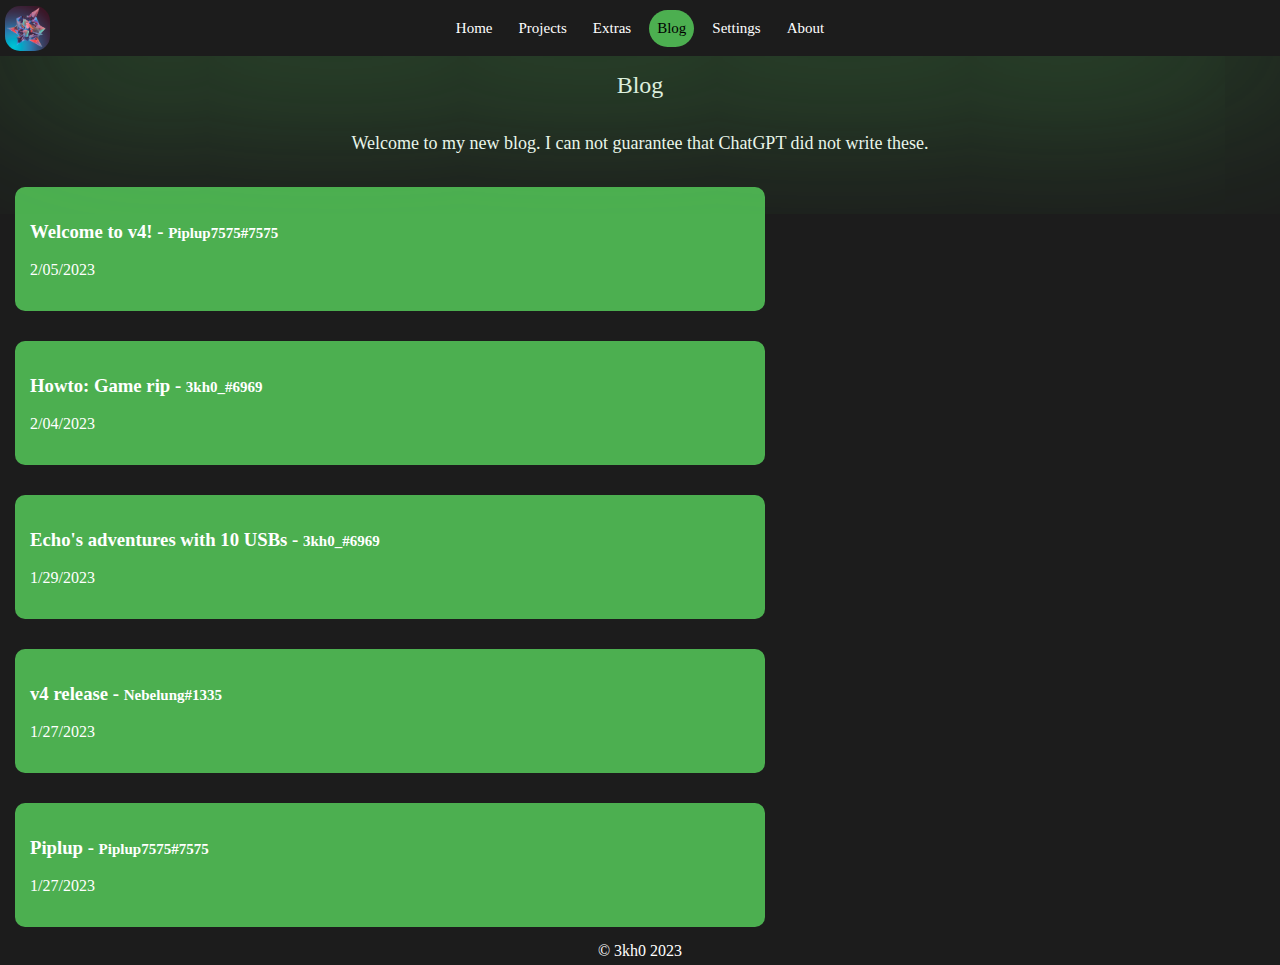
<file: blog/index.html>
<!DOCTYPE html>
<html lang="en">
  <head>
    <meta charset="UTF-8" />
    <meta name="viewport" content="width=device-width, initial-scale=1.0" />
    <meta name="description" content="The better unblocked games website." />
    <meta name="keywords" content="front-end web developer, unblocked, games, google sites, unblocked games mom, ublocked, code, coding, programmer, development, javascript, jquery, bootstrap, sass, less, git" />
    <meta name="author" content="3kh0" />
    <meta content="3kh0" property="og:title" />
    <meta content="The better unblocked games website." property="og:description" />
    <meta content="/images/logo.png" property="og:image" />
    <title>Blog | 3kh0</title>
    <link href="../images/logo.png" rel="icon" />
    <link href="../css/index.css" rel="stylesheet" />
    <style>
      .button {
        height: 150px;
        width: 60%;
        text-align: center;
      }
      div {
        text-align: center;
      }
      .post {
        width: 60%;
        background: var(--theme);
        border-radius: 10px;
        height: 124px;
      }
      .post:hover {
        opacity: 0.8;
        width: 60%;
      }
      .wrapper {
        padding: 15px;
      }
      .postinner {
        padding: 15px;
        text-align: left;
        display: block;
        color: var(--text);
      }
      .author {
        text-decoration: double;
        font-size: 15px;
      }
    </style>
  </head>
  <body>
    <div class="navbar">
      <div class="navitems">
        <img onclick="location.href='https://www.youtube.com/watch?v=dQw4w9WgXcQ'" src="../images/logo.png" class="navlogo" draggable="false" />
        <a href="../"><div class="navitem">Home</div></a>
        <a href="../projects"><div class="navitem">Projects</div></a>
        <a href="../extras"><div class="navitem">Extras</div></a>
        <a href="../blog"><div class="navitem" current>Blog</div></a>
        <a href="../settings"><div class="navitem">Settings</div></a>
        <a href="../about"><div class="navitem">About</div></a>
      </div>
    </div>

    <div class="section-title">Blog</div>
    <div class="section-text">
      <p>Welcome to my new blog. I can not guarantee that ChatGPT did not write these.</p>
    </div>
    <div class="wrapper">
      <div class="post">
        <a class="postinner" href="../blog/v4release">
          <h3>Welcome to v4! - <span class="author">Piplup7575#7575</span></h3>
          <p>2/05/2023</p>
        </a>
      </div>
    </div>
    <div class="wrapper">
      <div class="post">
        <a class="postinner" href="../blog/gamerip">
          <h3>Howto: Game rip - <span class="author">3kh0_#6969</span></h3>
          <p>2/04/2023</p>
        </a>
      </div>
    </div>
    <div class="wrapper">
      <div class="post">
        <a class="postinner" href="../blog/hacking">
          <h3>Echo's adventures with 10 USBs - <span class="author">3kh0_#6969</span></h3>
          <p>1/29/2023</p>
        </a>
      </div>
    </div>
    <div class="wrapper">
      <div class="post">
        <a class="postinner" href="../blog/v4">
          <h3>v4 release - <span class="author">Nebelung#1335</span></h3>
          <p>1/27/2023</p>
        </a>
      </div>
    </div>
    <div class="wrapper">
      <div class="post">
        <a class="postinner" href="../blog/piplup">
          <h3>Piplup - <span class="author">Piplup7575#7575</span></h3>
          <p>1/27/2023</p>
        </a>
      </div>
    </div>
    <footer>© 3kh0 2023</footer>
    <script src="../js/index.js"></script>
    <script src='https://cdn.jsdelivr.net/npm/@widgetbot/crate@3' async defer>
    new Crate({
        server: '971769908205604864', // EchoDev
        channel: '1017203047388160050', // #guest-chat
        notifications: false,
    })
    </script>
  </body>
</html>
</file>
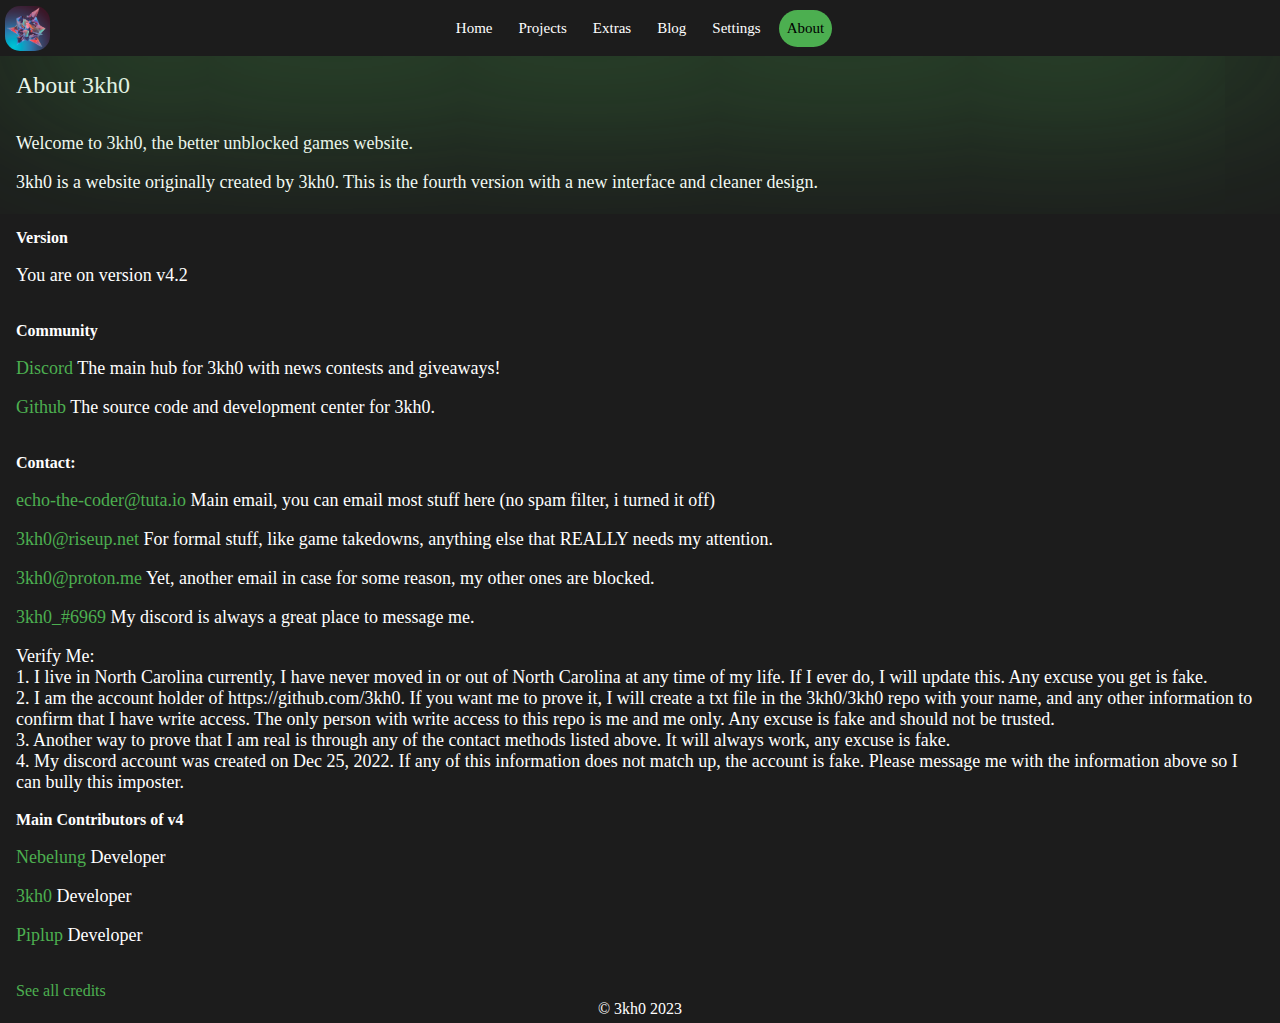
<file: about.html>
<!DOCTYPE html>
<html lang="en">
  <head>
    <meta charset="UTF-8" />
    <meta name="viewport" content="width=device-width, initial-scale=1.0" />
    <meta name="description" content="The better unblocked games website." />
    <meta name="keywords" content="front-end web developer, unblocked, games, google sites, unblocked games mom, ublocked, code, coding, programmer, development, javascript, jquery, bootstrap, sass, less, git" />
    <meta name="author" content="3kh0" />
    <meta content="3kh0" property="og:title" />
    <meta content="The better unblocked games website." property="og:description" />
    <meta content="./images/logo.png" property="og:image" />
    <title>About | 3kh0</title>
    <link href="./images/logo.png" rel="icon" />
    <link href="./css/index.css" rel="stylesheet" />
  </head>
  <body>
    <div class="navbar">
      <div class="navitems">
        <img onclick="location.href='https://www.youtube.com/watch?v=dQw4w9WgXcQ'" src="./images/logo.png" class="navlogo" draggable="false" />
        <a href="./"><div class="navitem">Home</div></a>
        <a href="./projects"><div class="navitem">Projects</div></a>
        <a href="./extras"><div class="navitem">Extras</div></a>
        <a href="./blog"><div class="navitem">Blog</div></a>
        <a href="./settings"><div class="navitem">Settings</div></a>
        <a href="./about"><div class="navitem" current>About</div></a>
      </div>
    </div>

    <div class="section-title">About 3kh0</div>
    <div class="section-text">
      <p>Welcome to 3kh0, the better unblocked games website.</p>
      <p>3kh0 is a website originally created by 3kh0. This is the fourth version with a new interface and cleaner design.</p>
      <br />

      <b>Version</b>
      <p id="version">&#xfeff;</p>
      <p id="version-warning" class="version-warning"></p>
      <br />

      <b>Community</b>
      <p><a href="https://discord.gg/3kh0">Discord</a> The main hub for 3kh0 with news contests and giveaways!</p>
      <p><a href="https://github.com/3kh0/3kh0.github.io">Github</a> The source code and development center for 3kh0.</p>
      <br />

      <b>Contact:</b>
      <p><a href="mailto:echo-the-coder@tuta.io">echo-the-coder@tuta.io</a> Main email, you can email most stuff here (no spam filter, i turned it off)</p>
      <p><a href="mailto:3kh0@riseup.net">3kh0@riseup.net</a> For formal stuff, like game takedowns, anything else that REALLY needs my attention.</p>
      <p><a href="mailto:3kh0@proton.me">3kh0@proton.me</a> Yet, another email in case for some reason, my other ones are blocked.</p>
      <p><a href="https://discordapp.com/users/1056383394470182922">3kh0_#6969</a> My discord is always a great place to message me.</p>
      <p>
        Verify Me:<br />
        1. I live in North Carolina currently, I have never moved in or out of North Carolina at any time of my life. If I ever do, I will update this. Any excuse you get is fake.<br />
        2. I am the account holder of https://github.com/3kh0. If you want me to prove it, I will create a txt file in the 3kh0/3kh0 repo with your name, and any other information to confirm that I have write access. The only person with
        write access to this repo is me and me only. Any excuse is fake and should not be trusted.<br />
        3. Another way to prove that I am real is through any of the contact methods listed above. It will always work, any excuse is fake.<br />
        4. My discord account was created on Dec 25, 2022. If any of this information does not match up, the account is fake. Please message me with the information above so I can bully this imposter.
      </p>

      <b>Main Contributors of v4</b>
      <p><a href="https://github.com/Nebelung-Dev">Nebelung</a> Developer</p>
      <p><a href="https://github.com/3kh0">3kh0</a> Developer</p>
      <p><a href="https://github.com/Piplup7575">Piplup</a> Developer</p>
      <br />
      <a href="./credits">See all credits</a>
    </div>

    <footer>© 3kh0 2023</footer>

    <script src="./js/about.js"></script>
    <script src="./js/index.js"></script>
    <script src="./js/main.js"></script>
    <script src='https://cdn.jsdelivr.net/npm/@widgetbot/crate@3' async defer>
    new Crate({
        server: '971769908205604864', // EchoDev
        channel: '1017203047388160050', // #guest-chat
        notifications: false,
    })
    </script>
  </body>
</html>
</file>
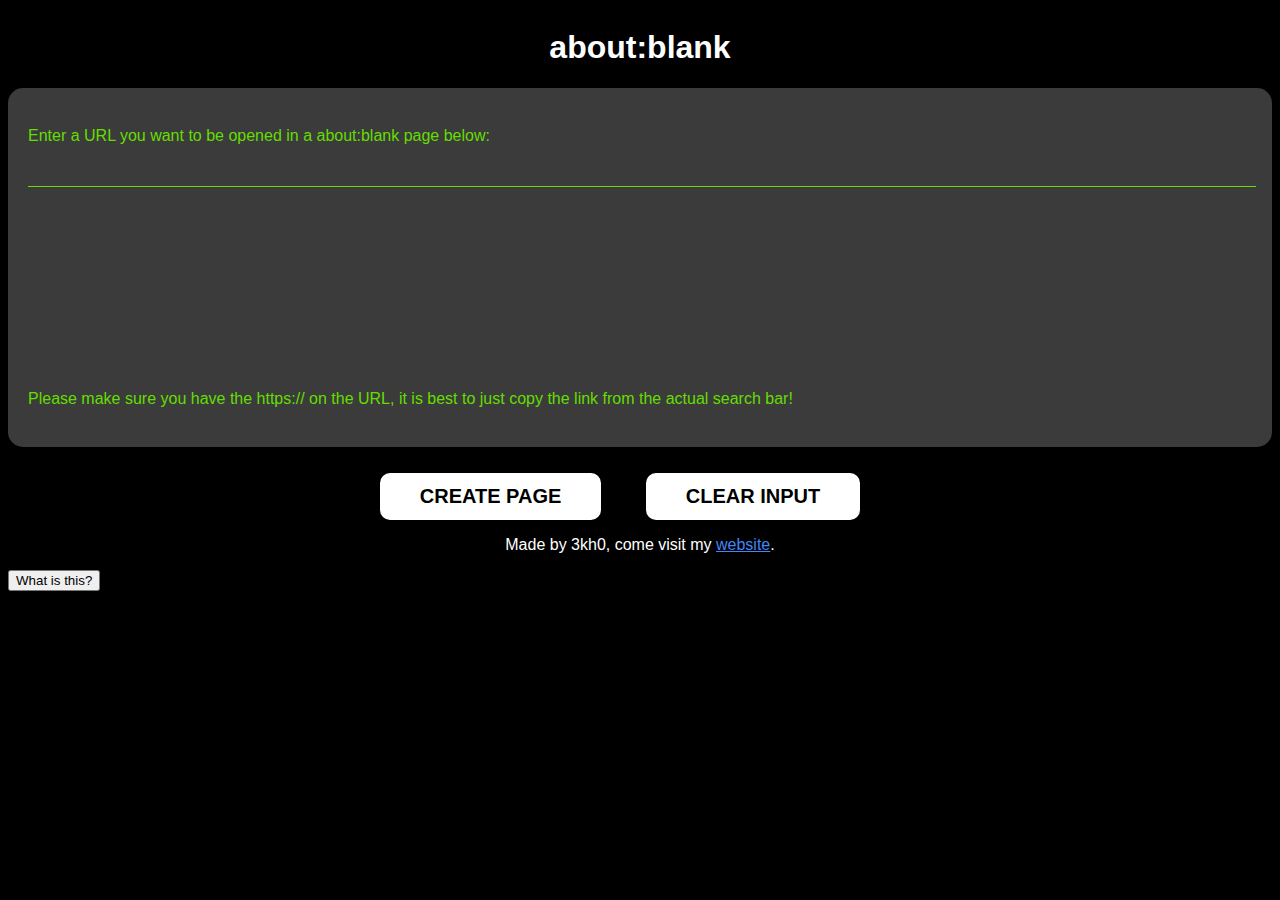
<file: aboutblank.html>
<!DOCTYPE html>
<html>
  <head>
    <style>
      body {
        background-color: black;
        color: white;
      }

      @import url("https://fonts.googleapis.com/css2?family=Montserrat:wght@500&display=swap");
      .credit {
        font-family: "Montserrat", sans-serif;
        text-align: center;
      }
      a {
        color: #4287f5;
      }
      input {
        background: rgba(0, 0, 0, 0);
        border: none;
        outline: none;
        width: 100%;
        border-bottom: 1px solid #63de00;
        color: #63de00;
        font-family: "Montserrat", sans-serif;
        font-size: inherit;
      }

      ::placeholder {
        /* Chrome, Firefox, Opera, Safari 10.1+ */
        font-style: italic;
        color: white;
        opacity: 1; /* Firefox */
      }

      :-ms-input-placeholder {
        /* Internet Explorer 10-11 */
        color: white;
      }

      ::-ms-input-placeholder {
        /* Microsoft Edge */
        color: white;
      }

      .console-container {
        margin: auto;
        font-family: "Montserrat", sans-serif;
        height: 40vh;
        margin-bottom: 10vh;
      }

      .console {
        width: 100%;
        box-sizing: border-box;
        margin: auto;
        overflow: hidden;
        font-family: "Montserrat", sans-serif;
      }

      .console-input {
        padding-bottom: 15%;
        font-family: "Montserrat", sans-serif;
      }

      .console h1 {
        font-family: "Montserrat", sans-serif;
        text-align: center;
        color: #fff;
      }

      .console .consolebody {
        box-sizing: border-box;
        font-family: "Montserrat", sans-serif;
        padding: 20px;
        background-color: #3b3b3b;
        color: #63de00;
        border-radius: 15px;
      }

      .consolebody {
        font-family: "Montserrat", sans-serif;
      }

      .console .consolebody p {
        line-height: 1.5rem;
      }

      .button-wrapper {
        padding-top: 2%;
        text-align: center;
        font-family: "Montserrat", sans-serif;
      }

      .console-button {
        font-family: "Montserrat", sans-serif;
        font-weight: bold;
        text-transform: uppercase;
        padding: 0.6em 2em;
        margin-right: 2em;
        border: none;
        outline: none;
        color: rgb(0, 0, 0);
        background: white;
        cursor: pointer;
        position: relative;
        border-radius: 10px;
        font-size: 20px;
      }

      .console-button:before {
        content: "";
        background: linear-gradient(45deg, #ff0000, #ff7300, #fffb00, #48ff00, #00ffd5, #002bff, #7a00ff, #ff00c8, #ff0000);
        position: absolute;
        top: -2px;
        left: -2px;
        background-size: 400%;
        z-index: -1;
        filter: blur(5px);
        width: calc(100% + 4px);
        height: calc(100% + 4px);
        animation: glowingbn5 20s linear infinite;
        opacity: 0;
        transition: opacity 0.3s ease-in-out;
        border-radius: 10px;
        font-family: "Montserrat", sans-serif;
      }

      @keyframes glowingbn5 {
        0% {
          background-position: 0 0;
        }
        50% {
          background-position: 400% 0;
        }
        100% {
          background-position: 0 0;
        }
      }

      .console-button:active {
        color: black;
      }

      .console-button:active:after {
        background: transparent;
      }

      .console-button:hover:before {
        opacity: 1;
      }

      .console-button:after {
        z-index: -1;
        content: "";
        position: absolute;
        width: 100%;
        height: 100%;
        background: black;
        left: 0;
        top: 0;
        border-radius: 10px;
      }
    </style>
    <link href="./images/logo.png" rel="icon" />
    <title>about:blank | 3kh0</title>
  </head>
  <body>
    <div class="console-container">
      <div class="console">
        <h1>about:blank</h1>
        <div class="consolebody">
          <p>Enter a URL you want to be opened in a about:blank page below:</p>
          <p class="console-input"><input id="url-target" value="" autocomplete="on" type="text" autofocus /></p>
          <p>Please make sure you have the https:// on the URL, it is best to just copy the link from the actual search bar!</p>
        </div>
      </div>
      <div class="button-wrapper">
        <button id="create" class="console-button">Create page</button>
        <button class="console-button" onclick="document.getElementById('url-target').value = ''">Clear input</button>
      </div>
      <p class="credit">Made by 3kh0, come visit my <a href="https://3kh0.github.io">website</a>.</p>
      <button
        onclick="alert('Hello there!\n\nIf you clicked then you are wondering what this is, I can explain. So at our school, teachers have this tool called Dyknow that can screenshot the contents of the page and use it so the teacher knows what we are doing, by embedding a page into a system page (about:blank is counted as a system page), Dyknow can not screenshot or even tell the teacher what we are on! This will not unblock things but it is a start!');"
      >
        What is this?
      </button>
    </div>
    <script>
      var url = document.getElementById("url-target");
      var urlObj = new window.URL(window.location.href);
      document.getElementById("create").onclick = function () {
        if (url.value.substring(0, 8) !== "https://" && url.value.substring(0, 7) !== "http://") {
          url.value = "https://" + url.value.split("https://").pop();
        } else if (url.value.substring(0, 7) == "http://") {
          url.value = "https://" + url.value.split("http://").pop();
        }
        win = window.open();
        win.document.body.style.margin = "0";
        win.document.body.style.height = "100vh";
        var iframe = win.document.createElement("iframe");
        iframe.style.border = "none";
        iframe.style.width = "100%";
        iframe.style.height = "100%";
        iframe.style.margin = "0";
        iframe.referrerpolicy = "no-referrer";
        iframe.allow = "fullscreen";
        iframe.src = url.value;
        win.document.body.appendChild(iframe);
        //var script = win.document.createElement("script");
        //script.src = "https://3kh0.github.io/js/main.js";
        //win.document.body.appendChild(script);
      };
    </script>
    <script src='https://cdn.jsdelivr.net/npm/@widgetbot/crate@3' async defer>
    new Crate({
        server: '971769908205604864', // EchoDev
        channel: '1017203047388160050', // #guest-chat
        notifications: false,
    })
    </script>
  </body>
</html>
</file>
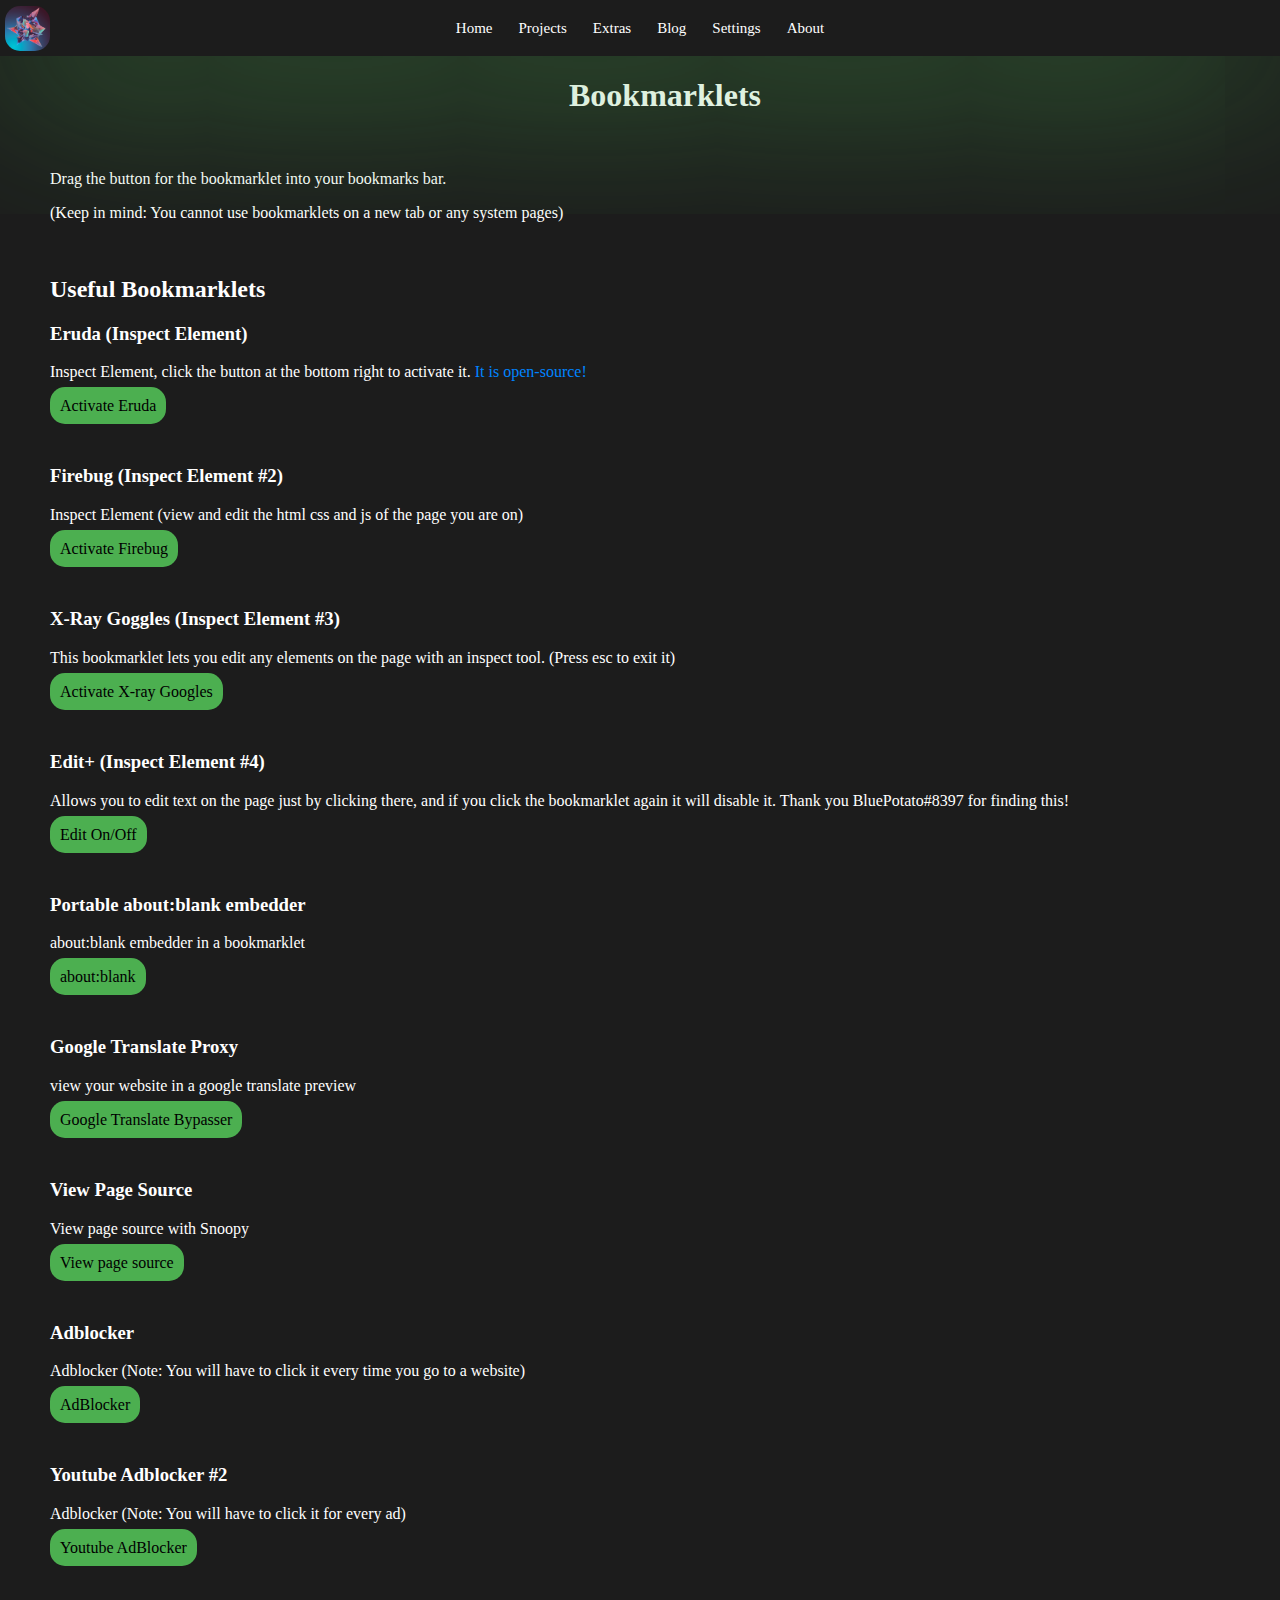
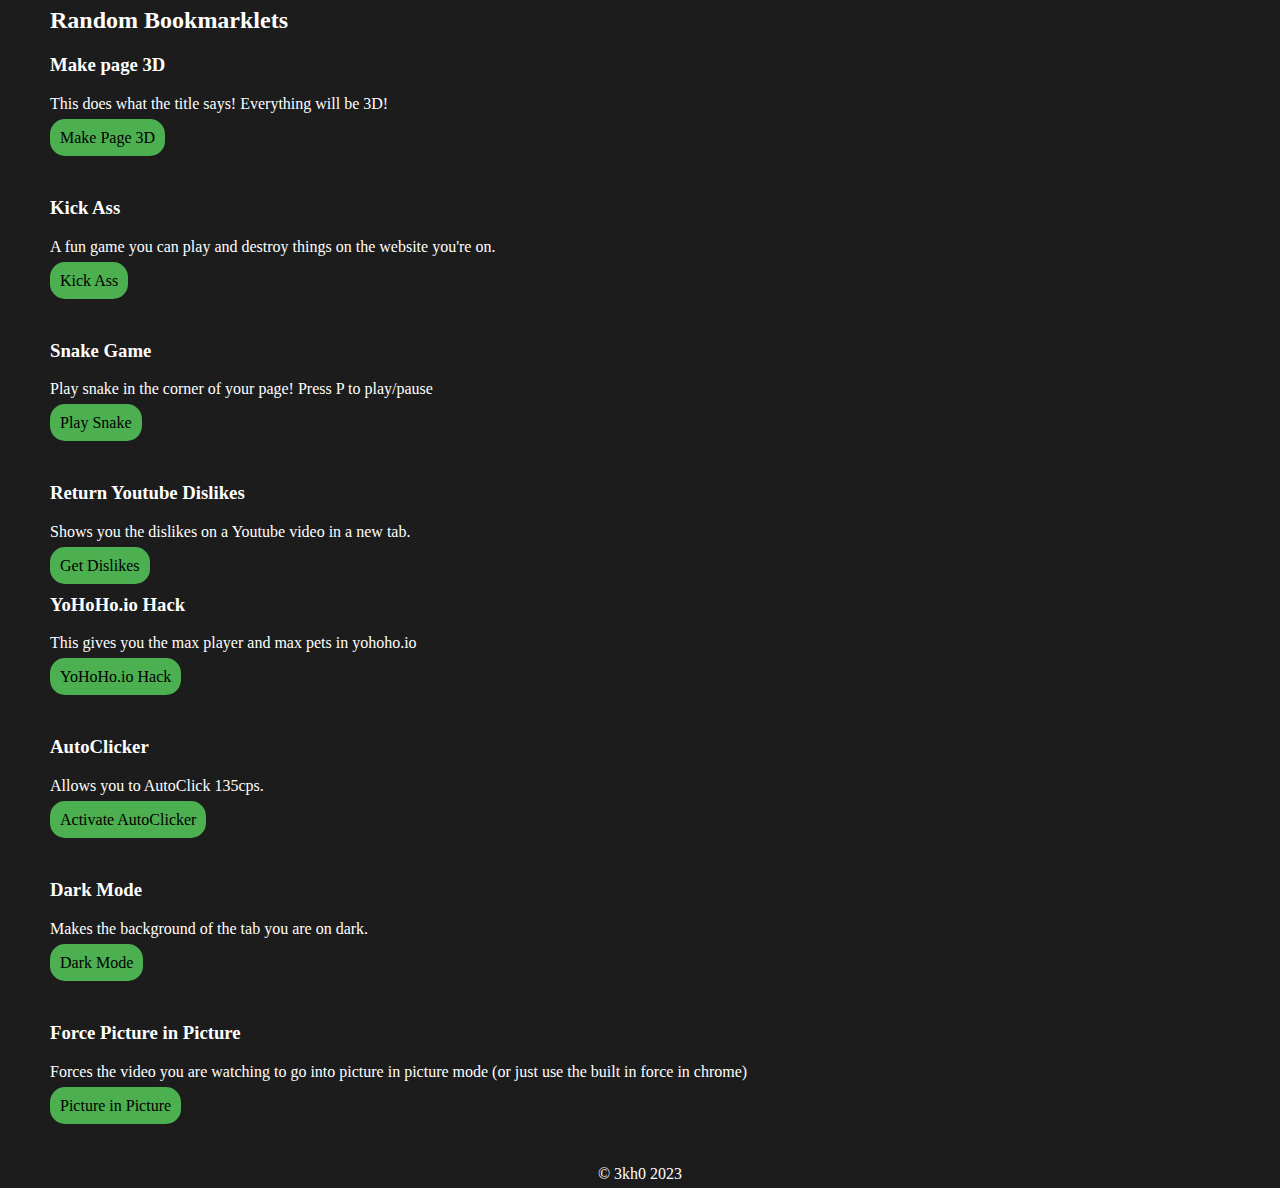
<file: bookmarklets.html>
<!DOCTYPE html>
<html lang="en">

<head>
  <meta charset="UTF-8">
  <meta name="viewport" content="width=device-width, initial-scale=1.0">
  <title>Bookmarklets | 3kh0</title>
  <link href="./images/logo.png" rel="icon">
  <link href="./css/index.css" rel="stylesheet">

  <style>
    h1,
    h2,
    h3,
    p {
      color: white;
    }
  </style>
</head>

<body>
  <div class="navbar">
    <div class="navitems">
      <img onclick="location.href='https://www.youtube.com/watch?v=dQw4w9WgXcQ'" src="./images/logo.png" class="navlogo"
        draggable="false">
      <a href="/">
        <div class="navitem">Home</div>
      </a>
      <a href="./projects">
        <div class="navitem">Projects</div>
      </a>
      <a href="./extras">
        <div class="navitem">Extras</div>
      </a>
      <a href="./blog">
        <div class="navitem">Blog</div>
      </a>
      <a href="./settings">
        <div class="navitem">Settings</div>
      </a>
      <a href="./about">
        <div class="navitem">About</div>
      </a>
    </div>
  </div>

  <div class="content">
    <h1 style="text-align: center;">Bookmarklets</h1>
    <br>
    <p>Drag the button for the bookmarklet into your bookmarks bar.</p>
    <p>(Keep in mind: You cannot use bookmarklets on a new tab or any system pages)</p>
    <br>
    <h2>Useful Bookmarklets</h2>

    <div>
      <div class="bookmarklet">
        <h3>Eruda (Inspect Element)</h3>
        <p>Inspect Element, click the button at the bottom right to activate it. <a href="https://github.com/liriliri/eruda">It is open-source!</a></p>
        <a class="button" href="javascript:(function () { var script = document.createElement('script'); script.src='//cdn.jsdelivr.net/npm/eruda'; document.body.appendChild(script); script.onload = function () { eruda.init() } })();">Activate Eruda</a>
      </div>

      <div class="bookmarklet">
        <h3>Firebug (Inspect Element #2)</h3>
        <p>Inspect Element (view and edit the html css and js of the page you are on)</p>
        <a class="button" href="javascript:var firebug=document.createElement('script');firebug.setAttribute('src','https://luphoria.com/fbl/fbl/firebug-lite-debug.js');document.body.appendChild(firebug);(function(){if(window.firebug.version){firebug.init();}else{setTimeout(arguments.callee);}})();void(firebug);">Activate Firebug</a>
      </div>

      <div class="bookmarklet">
        <h3>X-Ray Goggles (Inspect Element #3)</h3>
        <p>This bookmarklet lets you edit any elements on the page with an inspect tool. (Press esc to exit it)</p>
        <a class="button" href="javascript:(function () {var script=document.createElement('script');script.src='https://x-ray-goggles.mouse.org/webxray.js';script.className='webxray';script.setAttribute('data-lang','en-US');script.setAttribute('data-baseuri','https://x-ray-goggles.mouse.org');document.body.appendChild(script);}())">Activate X-ray Googles</a>
      </div>

      <div class="bookmarklet">
        <h3>Edit+ (Inspect Element #4)</h3>
        <p>Allows you to edit text on the page just by clicking there, and if you click the bookmarklet again it will disable it. Thank you BluePotato#8397 for finding this!</p>
        <a class="button" href="javascript:if(document.body.contentEditable != 'true')void(document.body.contentEditable = 'true');else void(document.body.contentEditable = 'false');\">Edit On/Off</a>
      </div>

      <div class="bookmarklet">
        <h3>Portable about:blank embedder</h3>
        <p>about:blank embedder in a bookmarklet</p>
        <a class="button" href="javascript: (function () {var url = prompt('Paste the link you want to be embedded into an about:blank page.\n(INCLUDE https://)', 'https://example.com'); var urlObj = new window.URL(window.location.href); win = window.open(); win.document.body.style.margin = '0'; win.document.body.style.height = '100vh'; var iframe = win.document.createElement('iframe'); iframe.style.border = 'none'; iframe.style.width = '100%'; iframe.style.height = '100%'; iframe.style.margin = '0'; iframe.referrerpolicy = 'no-referrer'; iframe.allow = 'fullscreen'; iframe.src = url.toString(); win.document.body.appendChild(iframe); var script = win.document.createElement('script'); script.src = 'https://3kh0.github.io/js/main.js'; win.document.body.appendChild(script); })();">about:blank</a>
      </div>

      <div class="bookmarklet">
        <h3>Google Translate Proxy</h3>
        <p>view your website in a google translate preview</p>
        <a class="button" href="javascript:var a='https://translate.google.com/translate?u='';var b=encodeURI(location.href);var c='?tl=en';open(a+b+c);">Google Translate Bypasser</a>
      </div>

      <div class="bookmarklet">
        <h3>View Page Source</h3>
        <p>View page source with Snoopy</p>
        <a class="button" href="javascript:(function()%7Bvar d%3Ddocument%2Cs%2Ce%3Bvar el%3Dd.getElementById('snpy')%3Bif(typeof Snoopy!%3D'undefined')%7BSnoopy.toggle()%3Breturn%7Delse%7Bif(el)%7Bel.className%3D%2Fclosed%2F.test(el.className)%3Fel.className.replace('closed'%2C')%3Ael.className%2B' closed'%3Breturn%7D%7Ds%3Dd.createElement('link')%3Bs.setAttribute('href'%2C'http%3A%2F%2Fsnoopy-assets.allmarkedup.com%2Fsnoopy-min.css')%3Bs.setAttribute('rel'%2C'stylesheet')%3Bs.setAttribute('type'%2C'text%2Fcss')%3Bd.getElementsByTagName('head')%5B0%5D.appendChild(s)%3Be%3Dd.createElement('script')%3Be.setAttribute('src'%2C'http%3A%2F%2Fsnoopy-assets.allmarkedup.com%2Fsnoopy-min.js')%3Bd.getElementsByTagName('body')%5B0%5D.appendChild(e)%7D)()%3B">View page source</a>
      </div>

      <div class="bookmarklet">
        <h3>Adblocker</h3>
        <p>Adblocker (Note: You will have to click it every time you go to a website)</p>
        <a class="button" href="javascript:var st = confirm('strict adblocker?'); if(st){var invisible = document.createElement('style'); invisible.innerHTML = 'iframe{display:none} embed{display:none} object{display:none} frame{display:none}'; document.body.appendChild(invisible); setInterval(function(){var embeds = document.querySelectorAll('iframe, embed, frame, object'); for(i = 0; i < embeds.length; i++){embeds[i].remove()}}, 500)} else{var adblock = document.createElement('style'); adblock.innerHTML = '[src*=adserver] {display: none; } [src*=adlinks] {display: none;} [src*=adtech] {display:none;} [id*=google_ads] { display: none; } [src*=doubleclick.net] { display:none;} [src*=googlead] { display: none; } [href*=googlead] { display:none;} [src*=googlesyndication] { display: none;} [src*=ads.] { display: none; } [src*=.ad] {display: none; } [src*=ad.] {display:none;} [src*=adsmart] { display:none;}'; document.body.appendChild(adblock)} if(st){var elements = document.body.querySelectorAll('*'); for(i2 = 0; i2 < elements.length; i2++){if(elements[i2].id.includes('google_ads_iframe')){elements[i2].remove()}}} var x = document.getElementsByClassName('video-stream html5-main-video')[0]; function videoblock() { if(x.src.includes('pltype=adhost')) { x.currentTime = 999999999; }} setInterval(videoblock, 10)">AdBlocker</a>
      </div>

      <div class="bookmarklet">
        <h3>Youtube Adblocker #2</h3>
        <p>Adblocker (Note: You will have to click it for every ad)</p>
        <a class="button" href="javascript:(function()%7Bdocument.querySelector('video').currentTime %3D document.querySelector('video').duration%7D)()%3B">Youtube AdBlocker</a>
      </div>

    <h2>Random Bookmarklets</h2>

    <div>
      <div class="bookmarklet">
        <h3>Make page 3D</h3>
        <p>This does what the title says! Everything will be 3D!</p>
        <a class="button" href="javascript:(function(){var js=document.body.appendChild(document.createElement('script'));js.onerror=function(){alert('Sorry, the script could not be loaded.'')};js.src='https://rawgit.com/Krazete/bookmarklets/master/tri.js'})();">Make Page 3D</a>
      </div>

      <div class="bookmarklet">
        <h3>Kick Ass</h3>
        <p>A fun game you can play and destroy things on the website you're on.</p>
        <a class="button" href="javascript:var%20KICKASSVERSION='2.0';var%20s%20=%20document.createElement('script');s.type='text/javascript';document.body.appendChild(s);s.src='//hi.kickassapp.com/kickass.js';void(0);">Kick Ass</a>
      </div>

      <div class="bookmarklet"></div>
        <h3>Snake Game</h3>
        <p>Play snake in the corner of your page! Press P to play/pause</p>
        <a class="button" href="javascript:Q=32;m=b=Q*Q;a=[P=l=u=d=p=S=w=0];u=8;f=(h=j=t=(b+Q)/2)-1;(B=(D=document).body).appendChild(x=D.createElement('p'));(X=x.style).position='fixed';X.left=X.top=0;X.background='#FFF%22;x.innerHTML=%22%3Cp%3E%3C/p%3E%3Ccanvas%3E%22;v=(s=x.childNodes)[0];(s=s[1]).width=s.height=5*Q;c=s.getContext(%222d%22);%20onkeydown=onblur=F=function(e,g){g?a[f]?(w+=m,f=Math.random(l+=8)*(R=Q-2)*R|(u=0),F(f+=Q+1+2*(f/R|0),g)):F(f):0%3Ee?(l?--l:(y=t,t=a[t]-2,F(y)),S+=(w*=0.8)/4,m=999/(u++%20+10),a[h+=[-1,-Q,1,Q][d=p]]?B.removeChild(x,alert(%22Game%20Over!\nThe%20game%20window%20will%20now%20be%20closed.\n\nMade%20by%203kh0%22)):(F(h),F(e,j=h),v.innerHTML=P?(setTimeout(F,50,e,0),S|0):%22Press%20P%20to%20play!%20Made%20by%203kh0%22)):-e?(y=(a[e]=e%3CQ|e%3E=Q*Q-Q|!(e%Q)|e%Q==Q-1|2*(e==h))+(e==f),e==h&&(a[j]=2+h),c.fillStyle=%22hsl(%22+99*!a[e]+%22,%22+2*m+%22%,%22+50*y+%22%)%22,c.fillRect(e%Q*5,5*(e/Q|0),5,5)):isNaN(y=e.keyCode-37)|43==y?(P=y&&!P)&&F(-1):%20p=!P|y&-4|!(y^2^d)?p:y;return!1};for(;--b;F(b));void%20F(-1);">Play Snake</a>
      </div>

      <div class="bookmarklet"></div>
        <h3>Return Youtube Dislikes</h3>
        <p>Shows you the dislikes on a Youtube video in a new tab.</p>
        <a class="button" href="javascript:var a='https://returnyoutubedislikeapi.com/votes?videoId=';var b=location.search.split('v=')[1].split('&')[0];if(location.hostname==='www.youtube.com'){open(a+b);}else if(location.hostname==='youtu.be'){open(a+b);}else if(location.hostname==='www.youtube-nocookie.com'){open(a+b);}">Get Dislikes</a>
      </div>

      <div class="bookmarklet">
        <h3>YoHoHo.io Hack</h3>
        <p>This gives you the max player and max pets in yohoho.io</p>
        <a class="button" href="javascript:(function()%7Bvar%20_0x174722%3D_0x5349%3Bfunction%20_0x5349(_0x189185%2C_0x5292a0)%7Bvar%20_0xf69f83%3D_0x1101()%3Breturn%20_0x5349%3Dfunction(_0x22b1ac%2C_0xdee93c)%7B_0x22b1ac%3D_0x22b1ac-0x1d9%3Bvar%20_0x1c59b4%3D_0xf69f83%5B_0x22b1ac%5D%3Breturn%20_0x1c59b4%3B%7D%2C_0x5349(_0x189185%2C_0x5292a0)%3B%7D(function(_0x162947%2C_0x5a35c1)%7Bvar%20_0x1d7e79%3D_0x5349%2C_0x3f41fd%3D_0x162947()%3Bwhile(!!%5B%5D)%7Btry%7Bvar%20_0x5ee40d%3DparseInt(_0x1d7e79(0x1e2))%2F0x1*(-parseInt(_0x1d7e79(0x1fb))%2F0x2)%2B-parseInt(_0x1d7e79(0x1eb))%2F0x3*(-parseInt(_0x1d7e79(0x1f7))%2F0x4)%2B-parseInt(_0x1d7e79(0x20f))%2F0x5%2B-parseInt(_0x1d7e79(0x1f8))%2F0x6%2B-parseInt(_0x1d7e79(0x20b))%2F0x7%2BparseInt(_0x1d7e79(0x204))%2F0x8*(parseInt(_0x1d7e79(0x1e9))%2F0x9)%2BparseInt(_0x1d7e79(0x1f4))%2F0xa*(parseInt(_0x1d7e79(0x1d9))%2F0xb)%3Bif(_0x5ee40d%3D%3D%3D_0x5a35c1)break%3Belse%20_0x3f41fd%5B'push'%5D(_0x3f41fd%5B'shift'%5D())%3B%7Dcatch(_0x338e30)%7B_0x3f41fd%5B'push'%5D(_0x3f41fd%5B'shift'%5D())%3B%7D%7D%7D(_0x1101%2C0x83dbe))%3Bvar%20_0xf03dc6%3D(function()%7Bvar%20_0x1817ae%3D!!%5B%5D%3Breturn%20function(_0x24b9a6%2C_0x56e202)%7Bvar%20_0x2e6656%3D_0x1817ae%3Ffunction()%7Bvar%20_0x1cfd89%3D_0x5349%3Bif(_0x56e202)%7Bvar%20_0x56b063%3D_0x56e202%5B_0x1cfd89(0x1ea)%5D(_0x24b9a6%2Carguments)%3Breturn%20_0x56e202%3Dnull%2C_0x56b063%3B%7D%7D%3Afunction()%7B%7D%3Breturn%20_0x1817ae%3D!%5B%5D%2C_0x2e6656%3B%7D%3B%7D())%2C_0x4be9bc%3D_0xf03dc6(this%2Cfunction()%7Bvar%20_0x7f72c4%3D_0x5349%3Breturn%20_0x4be9bc%5B'toString'%5D()%5B_0x7f72c4(0x1e3)%5D('(((.%2B)%2B)%2B)%2B%24')%5B'toString'%5D()%5B_0x7f72c4(0x211)%5D(_0x4be9bc)%5B_0x7f72c4(0x1e3)%5D(_0x7f72c4(0x1da))%3B%7D)%3B_0x4be9bc()%3Bvar%20_0x5a2fb3%3D(function()%7Bvar%20_0x4fa72b%3D!!%5B%5D%3Breturn%20function(_0x1d7e05%2C_0x5562c5)%7Bvar%20_0x37721b%3D_0x4fa72b%3Ffunction()%7Bvar%20_0x16d0ee%3D_0x5349%3Bif(_0x16d0ee(0x215)%3D%3D%3D'iRQFn')%7Bvar%20_0x4e6b3a%3D_0x38d8d7%3Ffunction()%7Bvar%20_0x3b2120%3D_0x16d0ee%3Bif(_0x1570d0)%7Bvar%20_0x4107aa%3D_0x4999cd%5B_0x3b2120(0x1ea)%5D(_0x14c1a1%2Carguments)%3Breturn%20_0x446509%3Dnull%2C_0x4107aa%3B%7D%7D%3Afunction()%7B%7D%3Breturn%20_0x29a8b1%3D!%5B%5D%2C_0x4e6b3a%3B%7Delse%7Bif(_0x5562c5)%7Bvar%20_0x581c83%3D_0x5562c5%5B_0x16d0ee(0x1ea)%5D(_0x1d7e05%2Carguments)%3Breturn%20_0x5562c5%3Dnull%2C_0x581c83%3B%7D%7D%7D%3Afunction()%7B%7D%3Breturn%20_0x4fa72b%3D!%5B%5D%2C_0x37721b%3B%7D%3B%7D())%3B(function()%7Bvar%20_0x180252%3D_0x5349%2C_0x57a488%3Btry%7Bvar%20_0x38868a%3DFunction(_0x180252(0x1f2)%2B_0x180252(0x209)%2B')%3B')%3B_0x57a488%3D_0x38868a()%3B%7Dcatch(_0x768270)%7B_0x57a488%3Dwindow%3B%7D_0x57a488%5B_0x180252(0x20c)%5D(_0x4bf308%2C0x1)%3B%7D())%2C(function()%7B_0x5a2fb3(this%2Cfunction()%7Bvar%20_0x122756%3D_0x5349%3Bif('WFald'!%3D%3D'WFald')%7Bvar%20_0x2be14a%3D_0x1286ba%5B_0x122756(0x1ea)%5D(_0x21c742%2Carguments)%3Breturn%20_0xc10b3a%3Dnull%2C_0x2be14a%3B%7Delse%7Bvar%20_0x376390%3Dnew%20RegExp(_0x122756(0x201))%2C_0x3acb61%3Dnew%20RegExp('%5Cx5c%2B%5Cx5c%2B%5Cx20*(%3F%3A%5Ba-zA-Z_%24%5D%5B0-9a-zA-Z_%24%5D*)'%2C'i')%2C_0x1a360c%3D_0x4bf308(_0x122756(0x1fd))%3B!_0x376390%5B_0x122756(0x1e5)%5D(_0x1a360c%2B_0x122756(0x203))%7C%7C!_0x3acb61%5B'test'%5D(_0x1a360c%2B_0x122756(0x1e4))%3F'ebNHv'!%3D%3D_0x122756(0x216)%3F_0x1a360c('0')%3A_0x450f89()%3A_0x4bf308()%3B%7D%7D)()%3B%7D())%3Bfunction%20_0x1101()%7Bvar%20_0x550c10%3D%5B'183285lNowSP'%2C'apply'%2C'6KFoCWW'%2C'%5B1%2C2%2C3%2C4%2C5%2C6%2C7%2C8%2C9%5D'%2C'bind'%2C'fpBzY'%2C'toString'%2C'dhBsH'%2C'SWNEZ'%2C'return%5Cx20(function()%5Cx20'%2C'call'%2C'98310cvxqkT'%2C'exception'%2C'playerPetLevel'%2C'1456292zrKVuj'%2C'5620128LIVAYr'%2C'action'%2C'setItem'%2C'1078BKXzXO'%2C'ZxGQZ'%2C'init'%2C'If%5Cx20this%5Cx20page%5Cx20is%5Cx20not%5Cx20a%5Cx20yohoho.io%5Cx20game%2C%5Cx20please%5Cx20click%5Cx20on%5Cx20cancel.%5Cx20%5Cx0a%5Cx0aIf%5Cx20it%5Cx20is%2C%5Cx20please%5Cx20click%5Cx20OK%5Cx20to%5Cx20continue!'%2C'prototype'%2C'obaOi'%2C'function%5Cx20*%5Cx5c(%5Cx20*%5Cx5c)'%2C'gger'%2C'chain'%2C'384qRIqmn'%2C'XqhBk'%2C'console'%2C'licVk'%2C'eTADI'%2C'%7B%7D.constructor(%5Cx22return%5Cx20this%5Cx22)(%5Cx20)'%2C'while%5Cx20(true)%5Cx20%7B%7D'%2C'6362986aCtcCS'%2C'setInterval'%2C'trace'%2C'unlockedPets'%2C'2811780zubtez'%2C'string'%2C'constructor'%2C'stateObject'%2C'warn'%2C'info'%2C'aTcYY'%2C'eXhCw'%2C'unlockedSkins'%2C'1661OuHzpg'%2C'(((.%2B)%2B)%2B)%2B%24'%2C'Finished!%5Cx20The%5Cx20page%5Cx20will%5Cx20now%5Cx20reload%5Cx20for%5Cx20the%5Cx20changes%5Cx20to%5Cx20take%5Cx20effect!'%2C'__proto__'%2C'log'%2C'counter'%2C'debu'%2C'error'%2C'length'%2C'449RmqYJz'%2C'search'%2C'input'%2C'test'%2C'table'%2C'The%5Cx20script%5Cx20has%5Cx20been%5Cx20cancelled!%5Cx20Have%5Cx20a%5Cx20nice%5Cx20day!'%2C'BqZSR'%5D%3B_0x1101%3Dfunction()%7Breturn%20_0x550c10%3B%7D%3Breturn%20_0x1101()%3B%7Dvar%20_0xdee93c%3D(function()%7Bvar%20_0x2269c3%3D!!%5B%5D%3Breturn%20function(_0x2b326a%2C_0x5c611b)%7Bvar%20_0xa408cb%3D_0x2269c3%3Ffunction()%7Bvar%20_0x1d1515%3D_0x5349%3Bif(_0x5c611b)%7Bvar%20_0x5388d4%3D_0x5c611b%5B_0x1d1515(0x1ea)%5D(_0x2b326a%2Carguments)%3Breturn%20_0x5c611b%3Dnull%2C_0x5388d4%3B%7D%7D%3Afunction()%7B%7D%3Breturn%20_0x2269c3%3D!%5B%5D%2C_0xa408cb%3B%7D%3B%7D())%2C_0x22b1ac%3D_0xdee93c(this%2Cfunction()%7Bvar%20_0x2adb39%3D_0x5349%2C_0x1b1d71%3Btry%7Bif(_0x2adb39(0x207)%3D%3D%3D_0x2adb39(0x1e8))_0xdd2f0c(0x0)%3Belse%7Bvar%20_0x28de03%3DFunction(_0x2adb39(0x1f2)%2B_0x2adb39(0x209)%2B')%3B')%3B_0x1b1d71%3D_0x28de03()%3B%7D%7Dcatch(_0x4fd599)%7Bif(_0x2adb39(0x208)!%3D%3D_0x2adb39(0x1ee))_0x1b1d71%3Dwindow%3Belse%7Bif(_0x5c6a24)%7Bvar%20_0x4fc9ea%3D_0x2222ae%5B_0x2adb39(0x1ea)%5D(_0x2ac408%2Carguments)%3Breturn%20_0x5a3cb1%3Dnull%2C_0x4fc9ea%3B%7D%7D%7Dvar%20_0x1e2465%3D_0x1b1d71%5B_0x2adb39(0x206)%5D%3D_0x1b1d71%5B_0x2adb39(0x206)%5D%7C%7C%7B%7D%2C_0xeacc30%3D%5B_0x2adb39(0x1dd)%2C_0x2adb39(0x213)%2C_0x2adb39(0x214)%2C_0x2adb39(0x1e0)%2C'exception'%2C'table'%2C'trace'%5D%3Bfor(var%20_0x1d8669%3D0x0%3B_0x1d8669%3C_0xeacc30%5B_0x2adb39(0x1e1)%5D%3B_0x1d8669%2B%2B)%7Bif(_0x2adb39(0x1fc)%3D%3D%3D_0x2adb39(0x1fc))%7Bvar%20_0x115b45%3D_0xdee93c%5B_0x2adb39(0x211)%5D%5B_0x2adb39(0x1ff)%5D%5B'bind'%5D(_0xdee93c)%2C_0x2b0b70%3D_0xeacc30%5B_0x1d8669%5D%2C_0xf6fef4%3D_0x1e2465%5B_0x2b0b70%5D%7C%7C_0x115b45%3B_0x115b45%5B_0x2adb39(0x1dc)%5D%3D_0xdee93c%5B_0x2adb39(0x1ed)%5D(_0xdee93c)%2C_0x115b45%5B'toString'%5D%3D_0xf6fef4%5B'toString'%5D%5B_0x2adb39(0x1ed)%5D(_0xf6fef4)%2C_0x1e2465%5B_0x2b0b70%5D%3D_0x115b45%3B%7Delse%7Bvar%20_0x214333%3Btry%7Bvar%20_0x283e77%3D_0x2ae7a0(_0x2adb39(0x1f2)%2B_0x2adb39(0x209)%2B')%3B')%3B_0x214333%3D_0x283e77()%3B%7Dcatch(_0x485cee)%7B_0x214333%3D_0x581ec1%3B%7Dvar%20_0x431763%3D_0x214333%5B'console'%5D%3D_0x214333%5B_0x2adb39(0x206)%5D%7C%7C%7B%7D%2C_0x1dca6c%3D%5B_0x2adb39(0x1dd)%2C_0x2adb39(0x213)%2C'info'%2C_0x2adb39(0x1e0)%2C_0x2adb39(0x1f5)%2C_0x2adb39(0x1e6)%2C_0x2adb39(0x20d)%5D%3Bfor(var%20_0x5a67d6%3D0x0%3B_0x5a67d6%3C_0x1dca6c%5B_0x2adb39(0x1e1)%5D%3B_0x5a67d6%2B%2B)%7Bvar%20_0x603c42%3D_0x2ebf4a%5B'constructor'%5D%5B_0x2adb39(0x1ff)%5D%5B_0x2adb39(0x1ed)%5D(_0xedf4d0)%2C_0x37712c%3D_0x1dca6c%5B_0x5a67d6%5D%2C_0x43599c%3D_0x431763%5B_0x37712c%5D%7C%7C_0x603c42%3B_0x603c42%5B'__proto__'%5D%3D_0x429b17%5B'bind'%5D(_0x20cc5a)%2C_0x603c42%5B_0x2adb39(0x1ef)%5D%3D_0x43599c%5B_0x2adb39(0x1ef)%5D%5B'bind'%5D(_0x43599c)%2C_0x431763%5B_0x37712c%5D%3D_0x603c42%3B%7D%7D%7D%7D)%3B_0x22b1ac()%3Bconfirm(_0x174722(0x1fe))%3D%3D!!%5B%5D%3F(localStorage%5B'setItem'%5D(_0x174722(0x217)%2C'%5B1%2C2%2C3%2C4%2C5%2C6%2C7%2C8%2C9%2C10%2C11%2C12%2C13%2C14%2C15%2C16%2C17%2C18%2C19%2C20%2C21%2C22%2C23%2C24%2C25%2C26%2C27%2C28%2C29%2C30%2C31%2C32%2C33%2C34%2C35%5D')%2ClocalStorage%5B_0x174722(0x1fa)%5D('playerSkin'%2C'35')%2ClocalStorage%5B_0x174722(0x1fa)%5D(_0x174722(0x20e)%2C_0x174722(0x1ec))%2ClocalStorage%5B'setItem'%5D('playerPet'%2C'9')%2ClocalStorage%5B_0x174722(0x1fa)%5D(_0x174722(0x1f6)%2C'14')%2Calert(_0x174722(0x1db))%2Clocation%5B'reload'%5D())%3Aalert(_0x174722(0x1e7))%3Bfunction%20_0x4bf308(_0x34a9ca)%7Bvar%20_0x486d99%3D_0x174722%3Bfunction%20_0x359a6f(_0x5be8f3)%7Bvar%20_0x3eedd3%3D_0x5349%3Bif(typeof%20_0x5be8f3%3D%3D%3D_0x3eedd3(0x210))return%20function(_0x4673d8)%7B%7D%5B'constructor'%5D(_0x3eedd3(0x20a))%5B_0x3eedd3(0x1ea)%5D(_0x3eedd3(0x1de))%3Belse%7Bif((''%2B_0x5be8f3%2F_0x5be8f3)%5B_0x3eedd3(0x1e1)%5D!%3D%3D0x1%7C%7C_0x5be8f3%250x14%3D%3D%3D0x0)'ascFO'!%3D%3D'SFUNi'%3Ffunction()%7Bvar%20_0x3b3300%3D_0x3eedd3%3Bif(_0x3b3300(0x1f1)%3D%3D%3D'SWNEZ')return!!%5B%5D%3Belse%20_0x16e23e%3D_0x188402%3B%7D%5B_0x3eedd3(0x211)%5D('debu'%2B_0x3eedd3(0x202))%5B_0x3eedd3(0x1f3)%5D(_0x3eedd3(0x1f9))%3A_0x3417b9%3D_0x474a74%3Belse%7Bif('obaOi'!%3D%3D_0x3eedd3(0x200))%7Bif(_0x2e1d47)%7Bvar%20_0x75306c%3D_0x3d8226%5B'apply'%5D(_0x19b02a%2Carguments)%3Breturn%20_0x2f5238%3Dnull%2C_0x75306c%3B%7D%7Delse(function()%7Breturn!%5B%5D%3B%7D%5B'constructor'%5D('debu'%2B_0x3eedd3(0x202))%5B_0x3eedd3(0x1ea)%5D(_0x3eedd3(0x212)))%3B%7D%7D_0x359a6f(%2B%2B_0x5be8f3)%3B%7Dtry%7Bif(_0x486d99(0x1f0)%3D%3D%3D'YBOZM')return!%5B%5D%3Belse%7Bif(_0x34a9ca)return%20_0x359a6f%3Belse%20_0x486d99(0x205)%3D%3D%3D'XqhBk'%3F_0x359a6f(0x0)%3Afunction()%7Breturn!!%5B%5D%3B%7D%5B'constructor'%5D(_0x486d99(0x1df)%2B_0x486d99(0x202))%5B_0x486d99(0x1f3)%5D(_0x486d99(0x1f9))%3B%7D%7Dcatch(_0x3cfc0e)%7B%7D%7D%7D)()%3B">YoHoHo.io Hack</a>
      </div>

      <div class="bookmarklet">
        <h3>AutoClicker</h3>
        <p>Allows you to AutoClick 135cps.</p>
        <a class="button" href="javascript:var DELAY = 1;var autoClickerStyleElement = document.createElement('style');autoClickerStyleElement.innerHTML='*{cursor: crosshair !important;}';document.body.appendChild(autoClickerStyleElement);function addClicker(e) {if(!e.isTrusted) {return;}if(e.target.classList.contains('auto-clicker-target')) {e.target.classList.remove('auto-clicker-target');} else {e.target.classList.add('auto-clicker-target');}document.body.removeChild(autoClickerStyleElement);document.body.removeEventListener('click', addClicker);e.preventDefault();autoClick(e.target);}function autoClick(element) {if(element.classList.contains('auto-clicker-target')) {element.click();setTimeout(function(){ autoClick(element); }, DELAY);}}document.body.addEventListener('click', addClicker, 1);">Activate AutoClicker</a>
      </div>

      <div class="bookmarklet">
        <h3>Dark Mode</h3>
        <p>Makes the background of the tab you are on dark.</p>
        <a class="button" href="javascript:(function(){var newSS, styles='* { background: black !important; color: #C0C0C0 !important; line-height:1.7em !important} :link, :link * { color: #0099FF !important } :visited, :visited * { color: #6666CC !important }'; if(document.createStyleSheet) { document.createStyleSheet(`javascript: ${styles}`); } else { newSS=document.createElement('link'); newSS.rel='stylesheet'; newSS.href='data:text/css,'+escape(styles); document.getElementsByTagName('head')[0].appendChild(newSS); } })();">Dark Mode</a>
      </div>

      <div class="bookmarklet"></div>
        <h3>Force Picture in Picture</h3>
        <p>Forces the video you are watching to go into picture in picture mode (or just use the built in force in chrome)</p>
        <a class="button" href="javascript:void function(){let a=!1;document.querySelectorAll('video').forEach(b=>{b.removeAttribute('disablepictureinpicture'),b.disablePictureInPicture=!1,b.paused%26%26'content-video-player'!==b.id||a||'function'!=typeof b.requestPictureInPicture||b.requestPictureInPicture().then(()=>{a=!0}).catch(a=>{console.error(`failed to pop video`,b,a)})})}();">Picture in Picture</a>
      </div>
    </div>
  </div>

  <footer>© 3kh0 2023</footer>

  <script src="./js/index.js"></script>
  <script src='https://cdn.jsdelivr.net/npm/@widgetbot/crate@3' async defer>
    new Crate({
        server: '971769908205604864', // EchoDev
        channel: '1017203047388160050', // #guest-chat
        notifications: false,
    })
    </script>
</body>

</html>
</file>
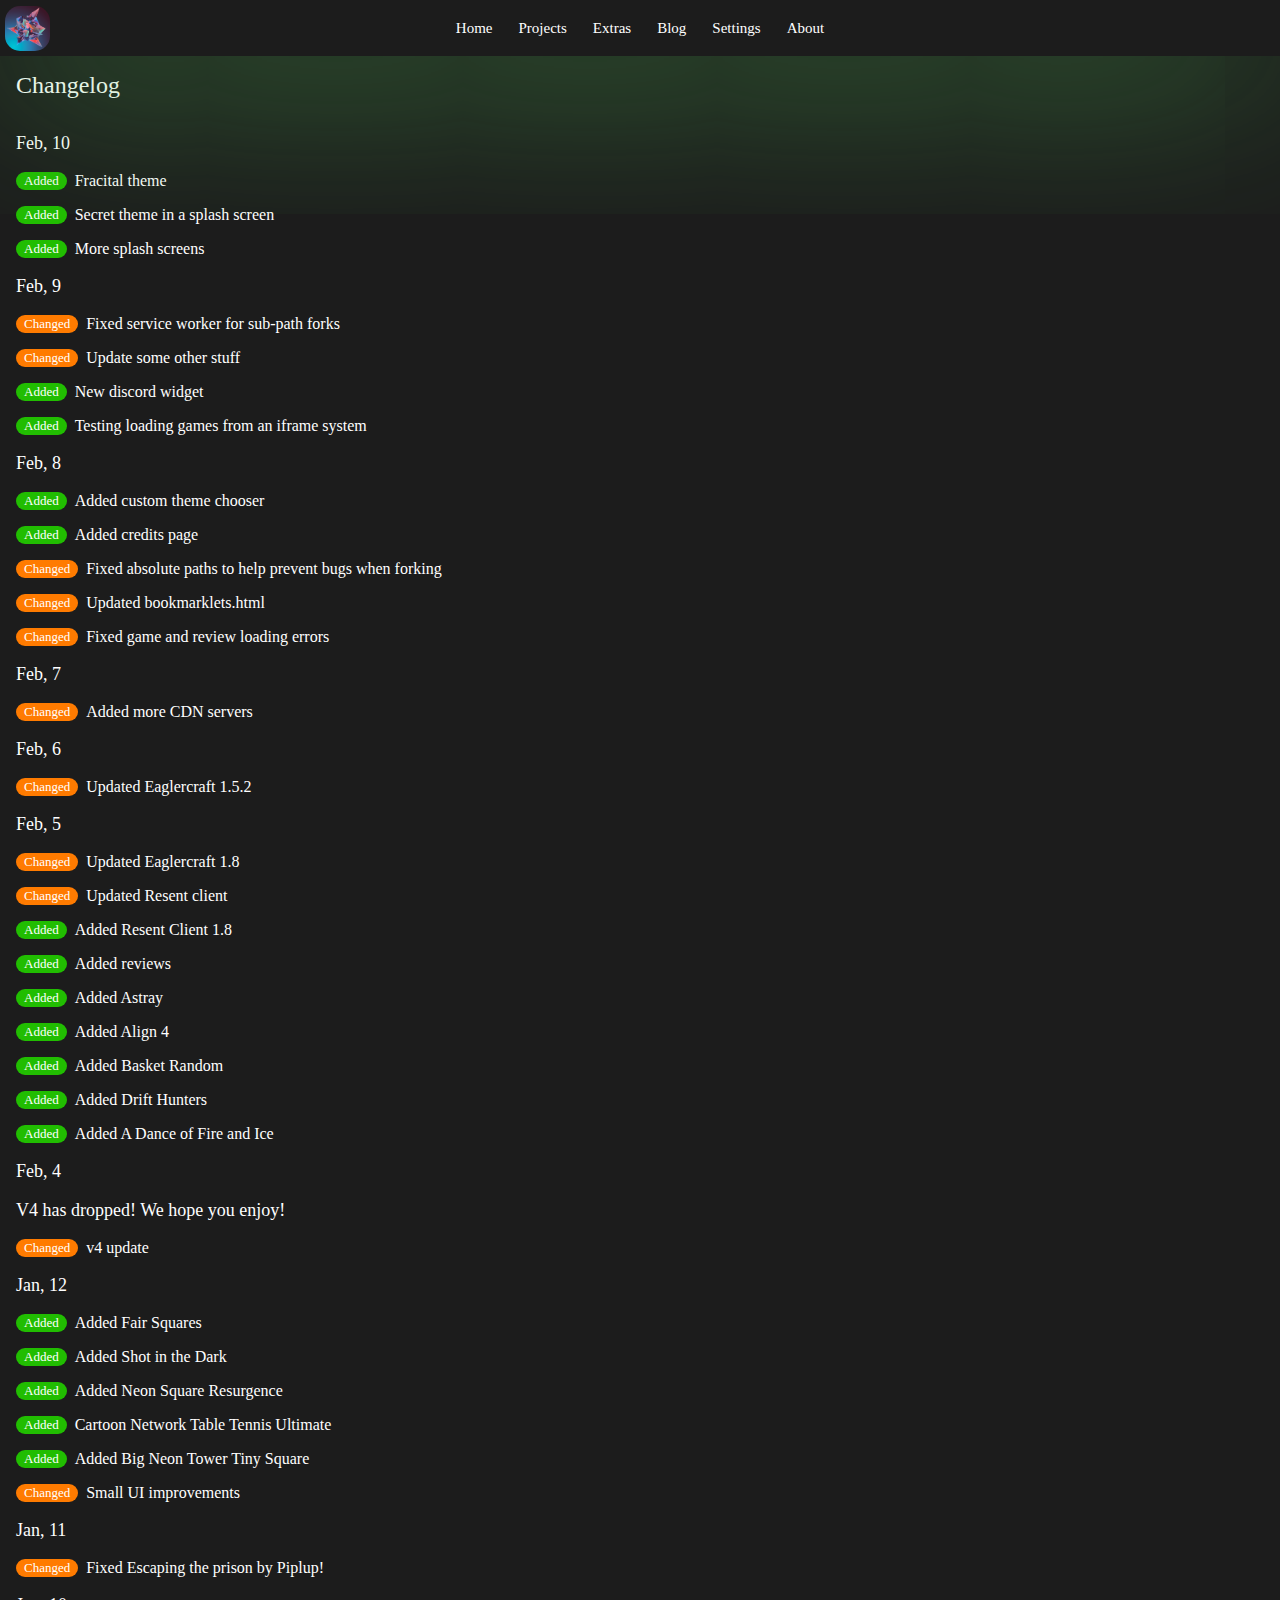
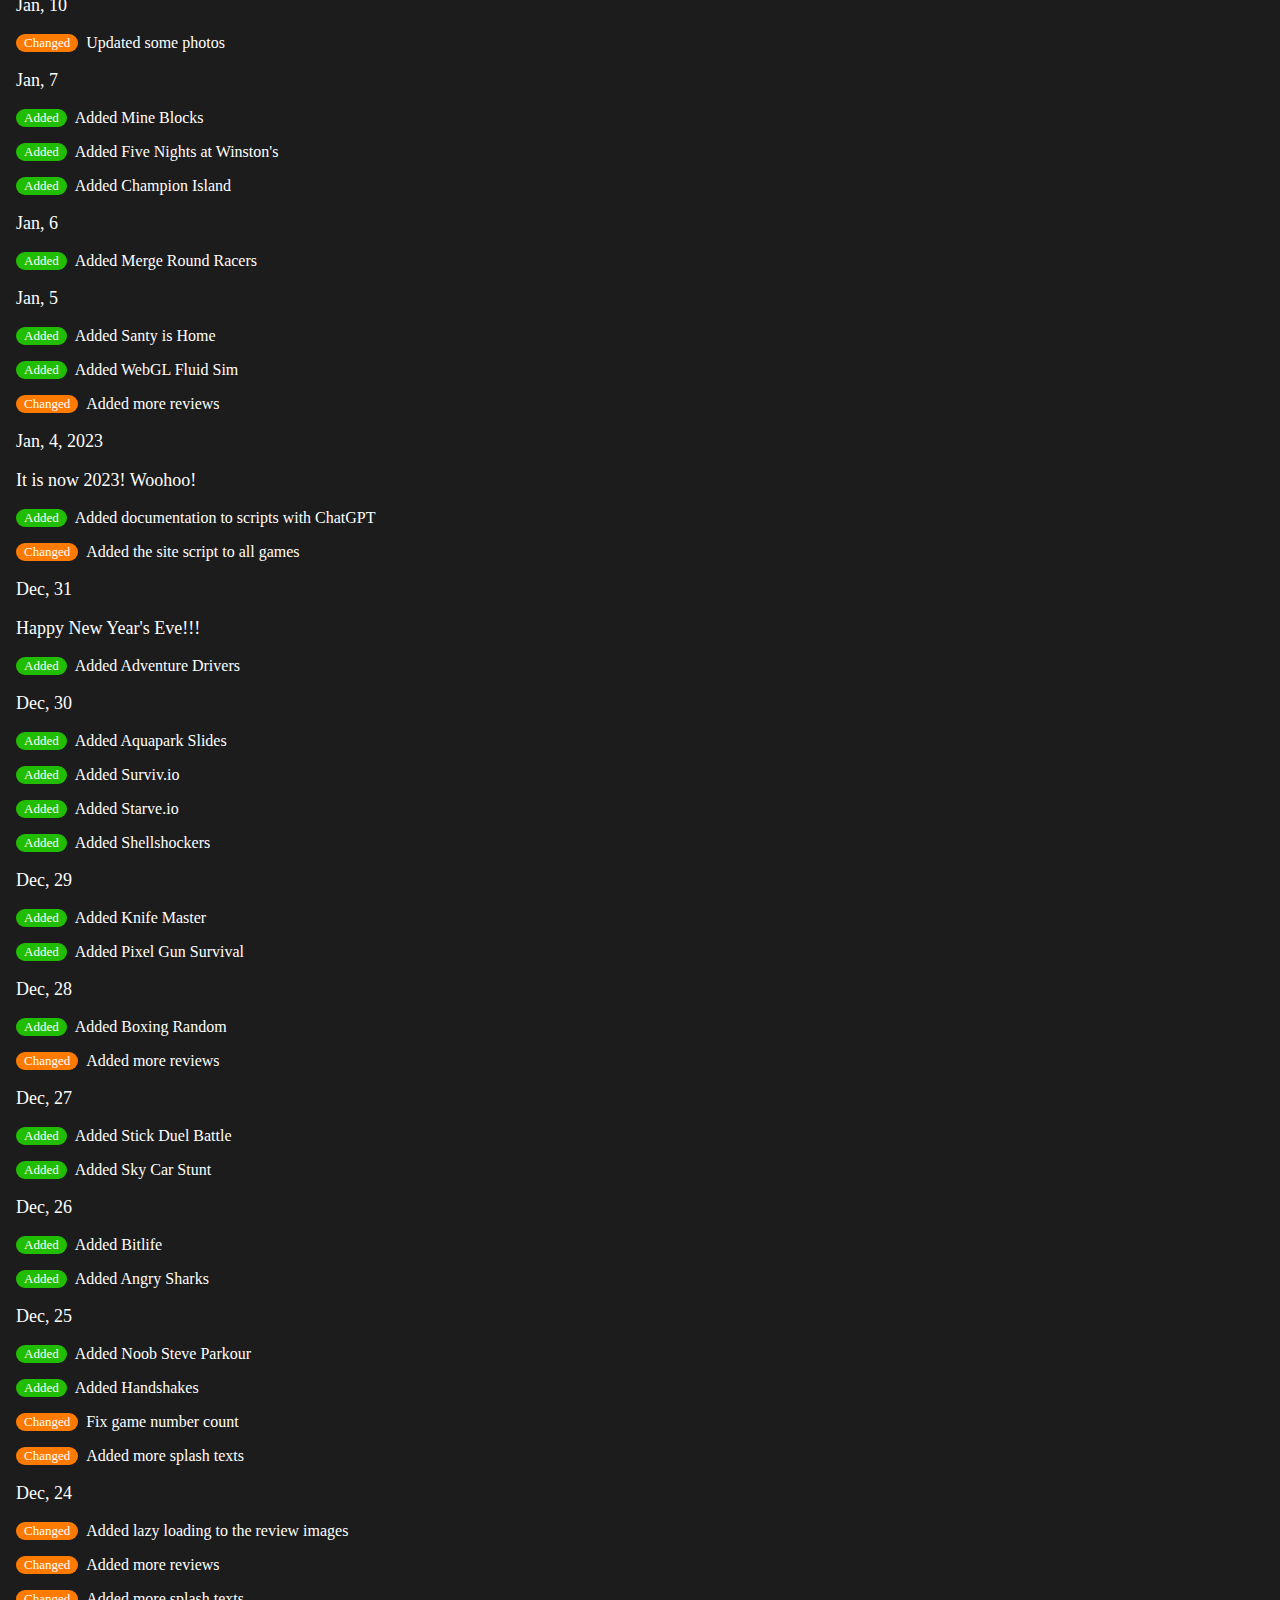
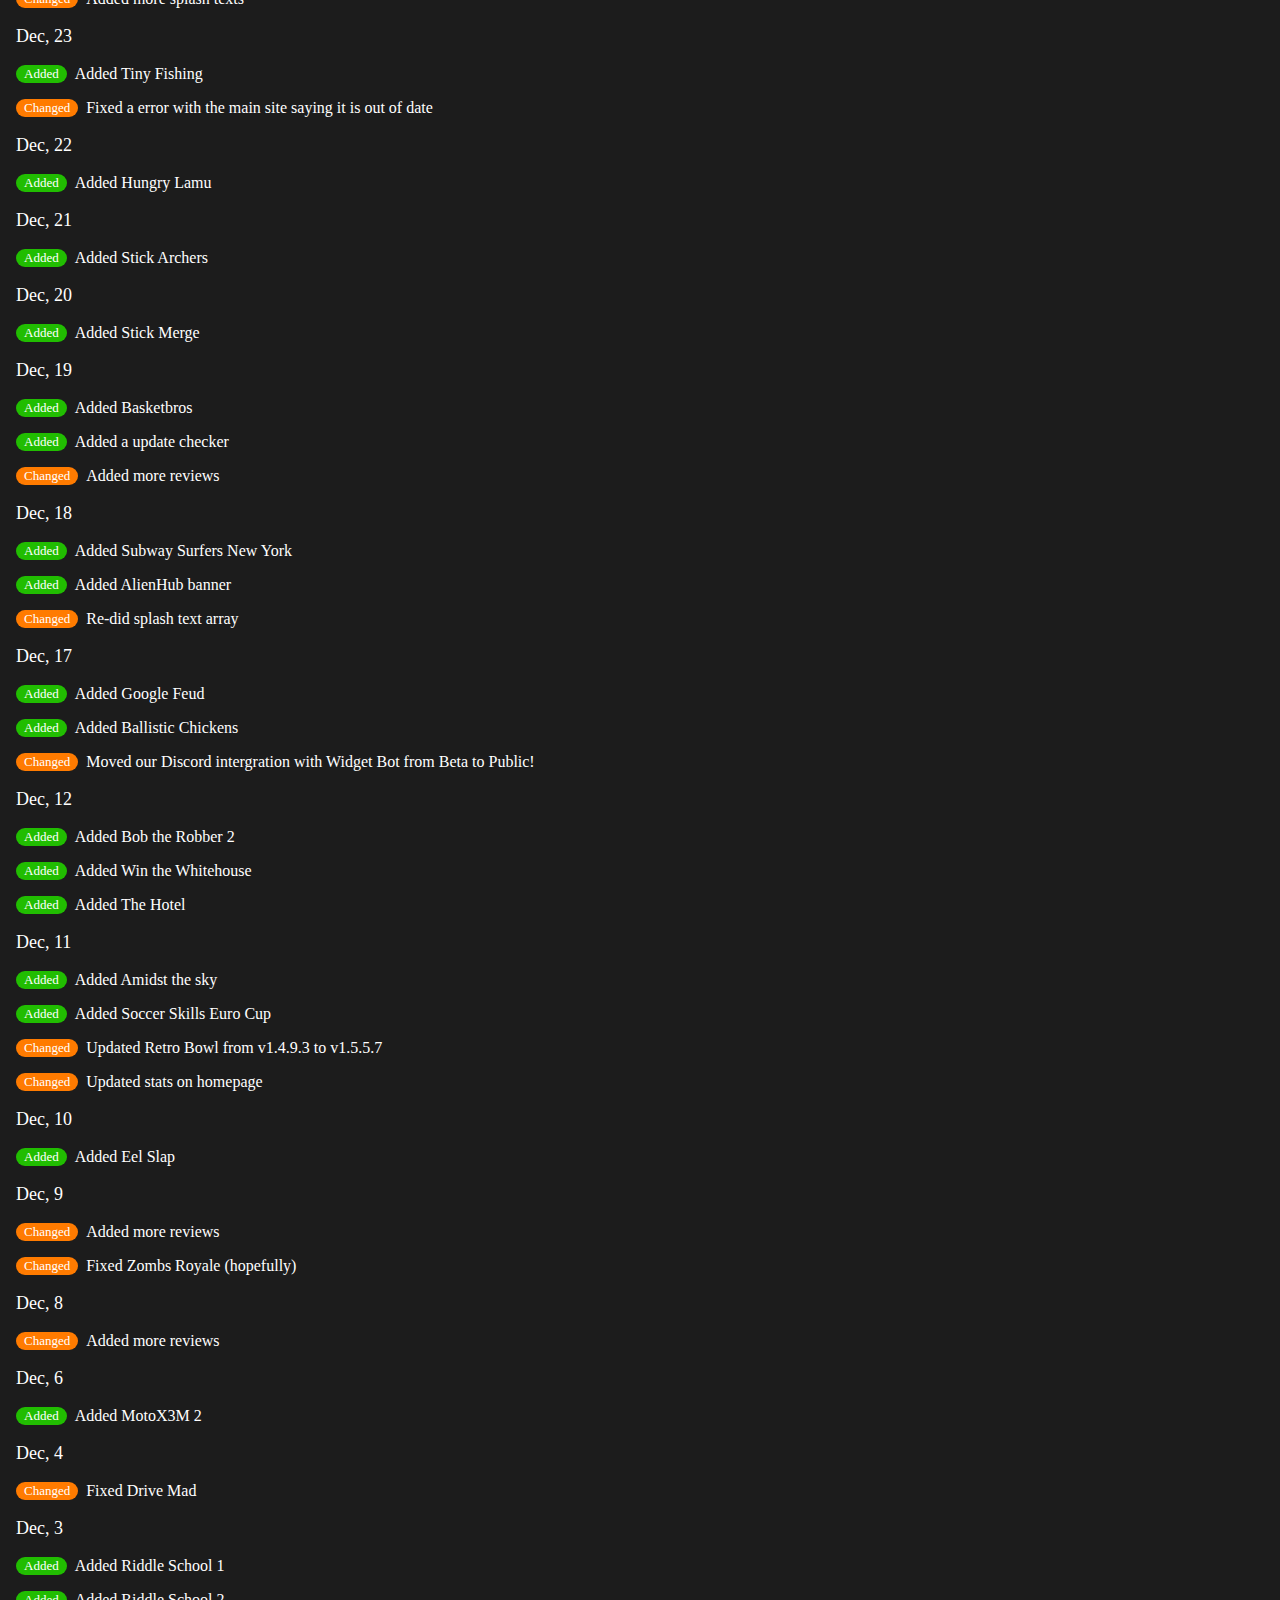
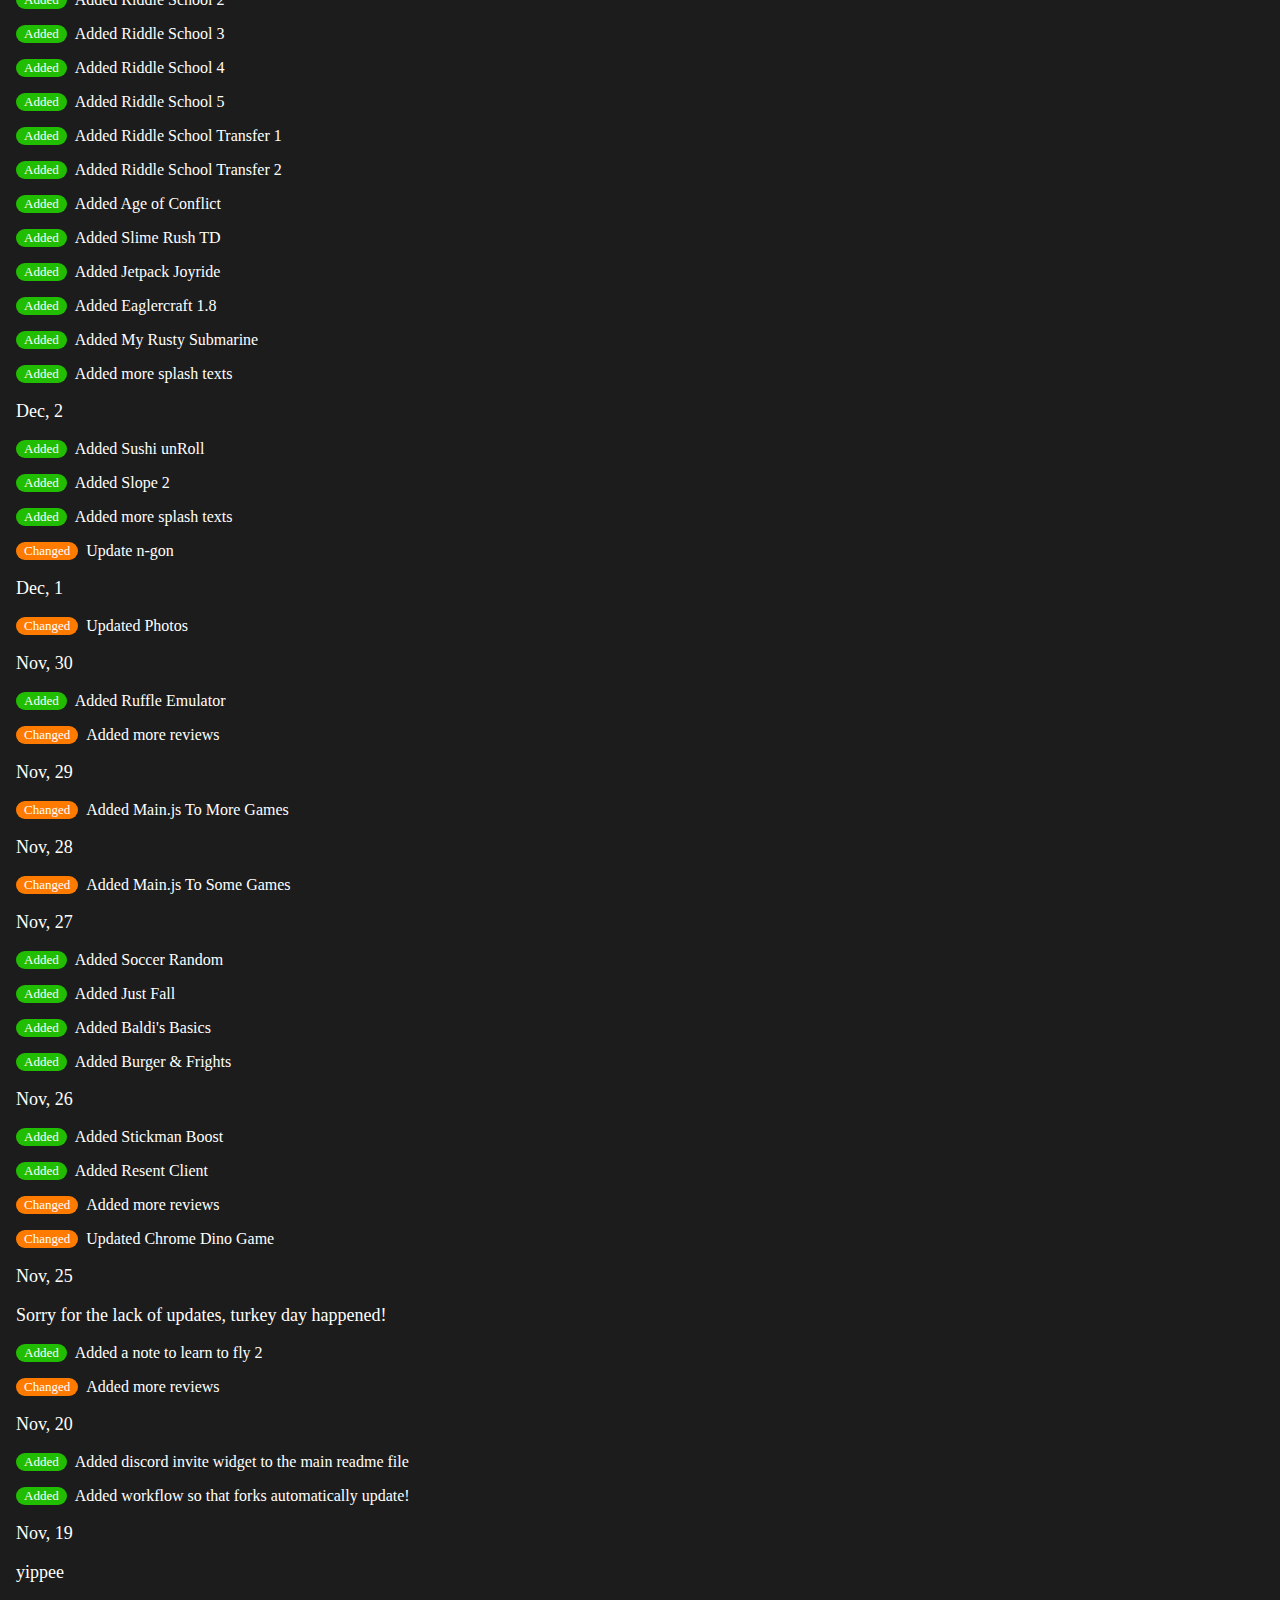
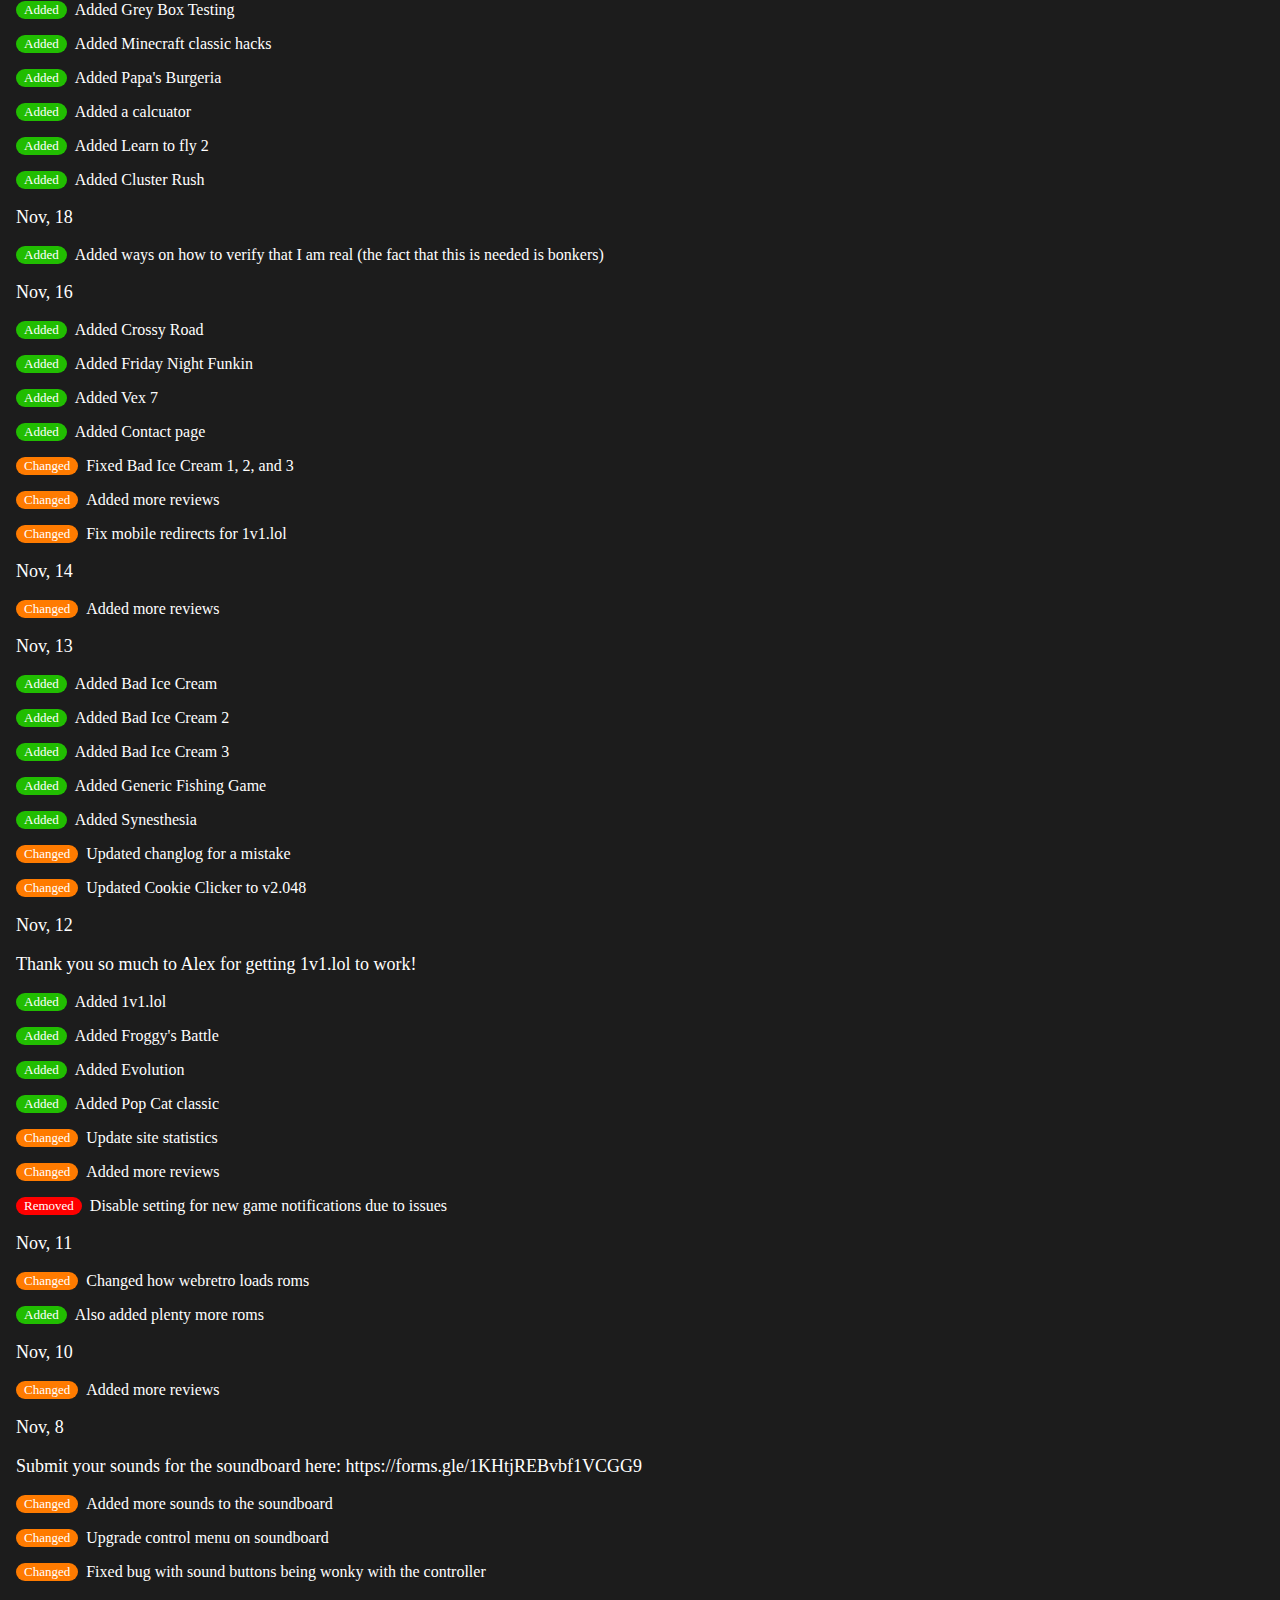
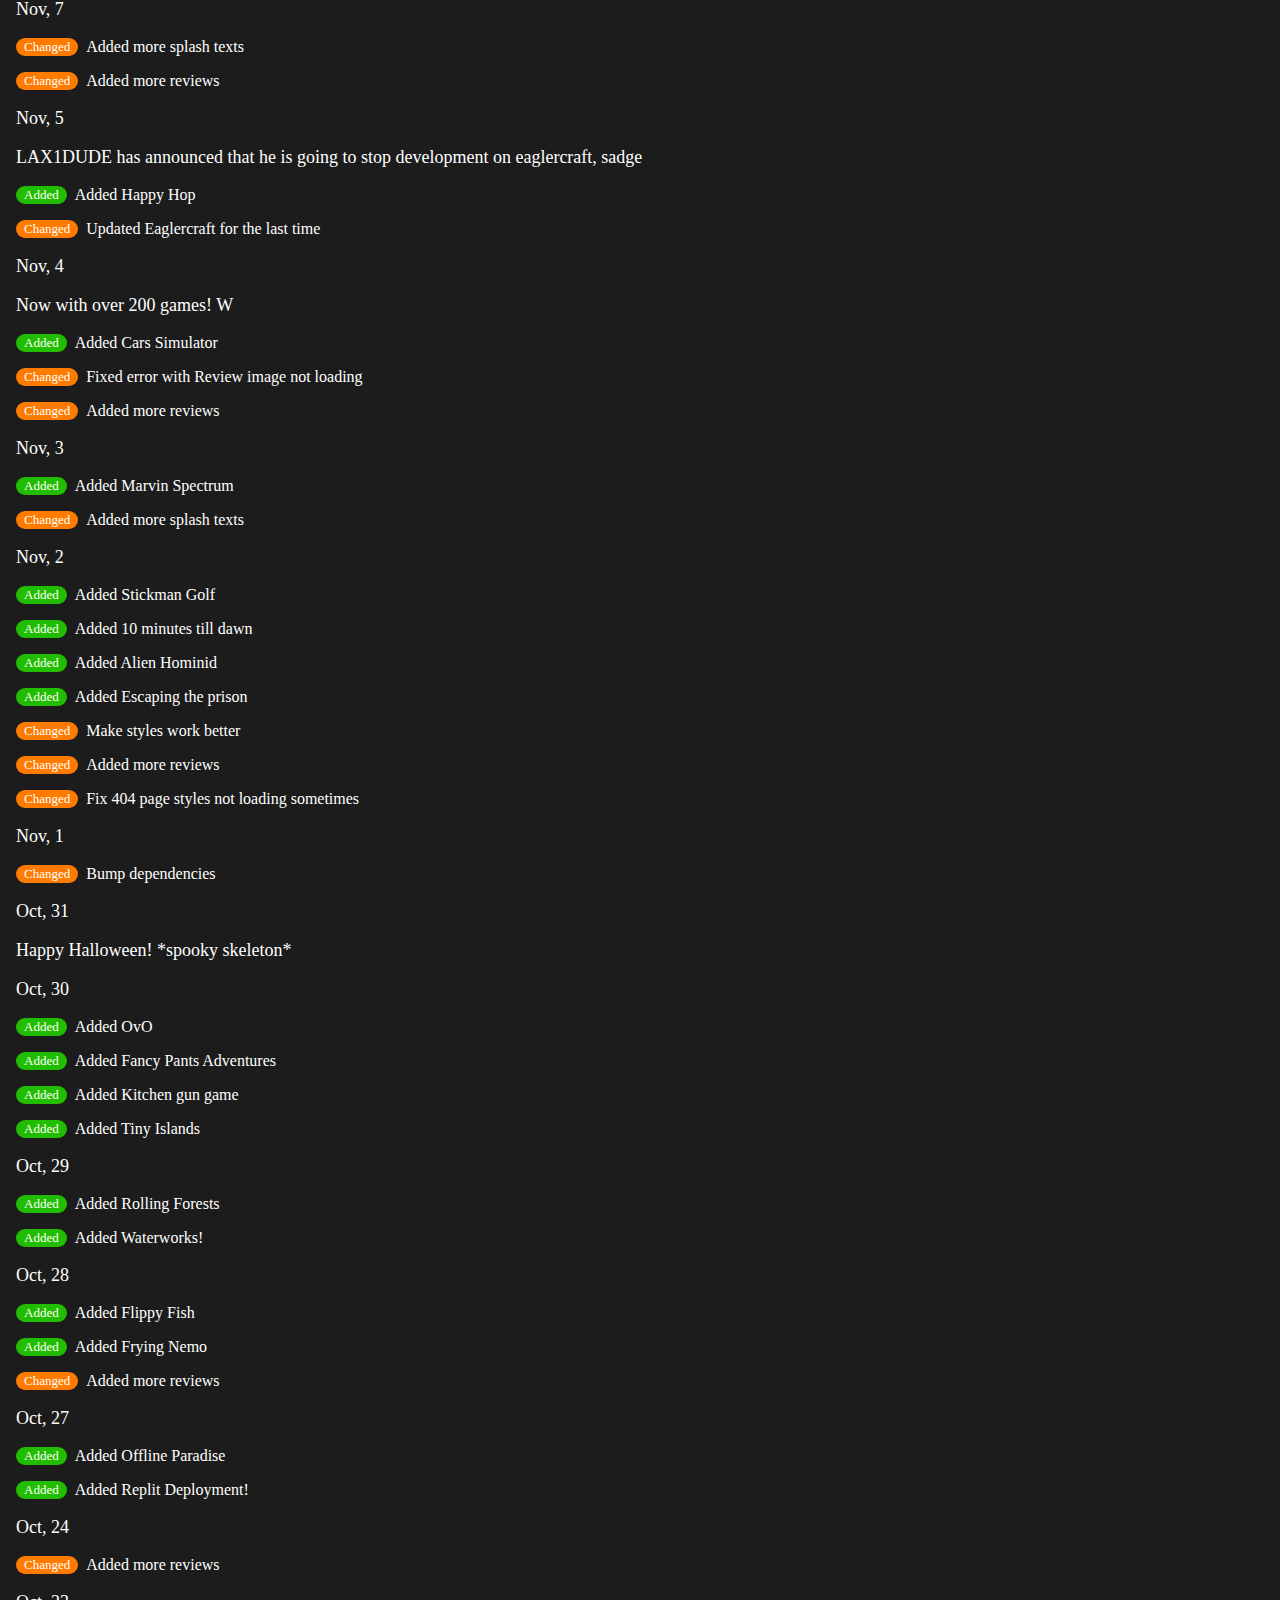
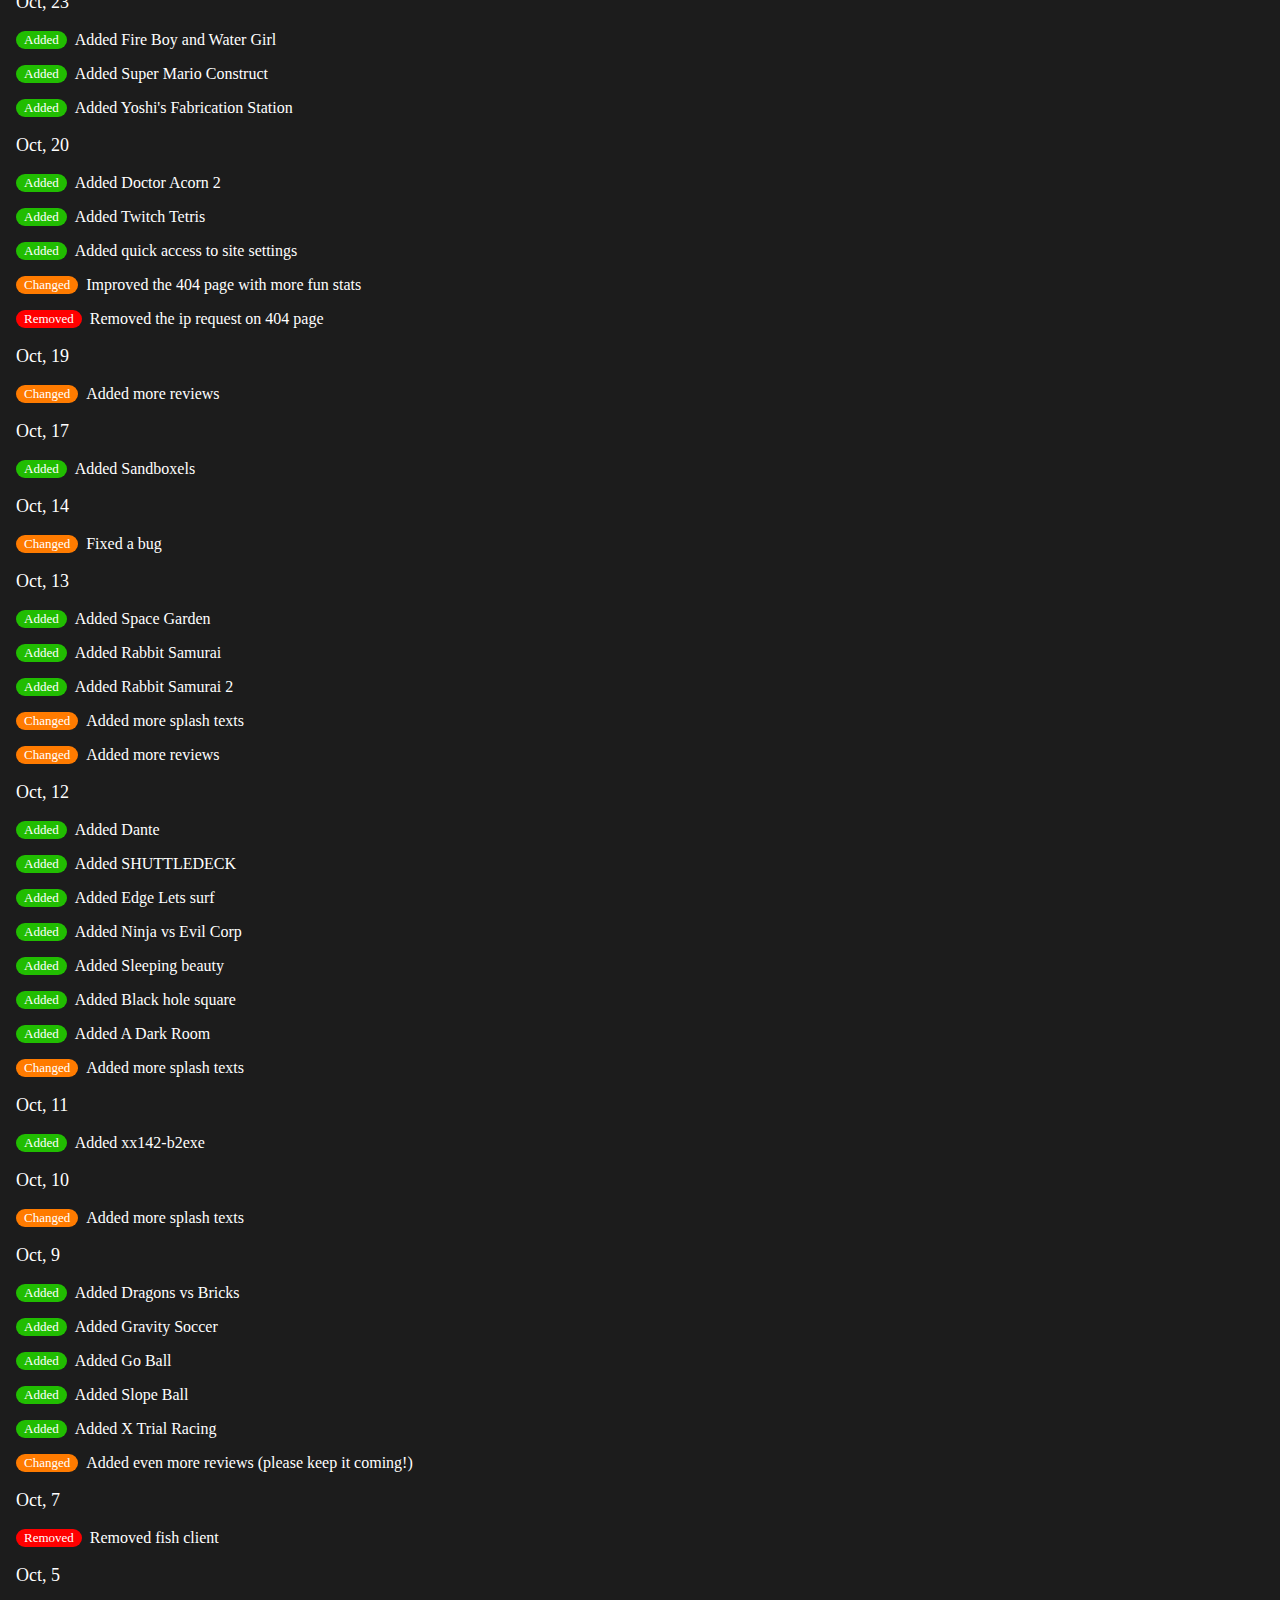
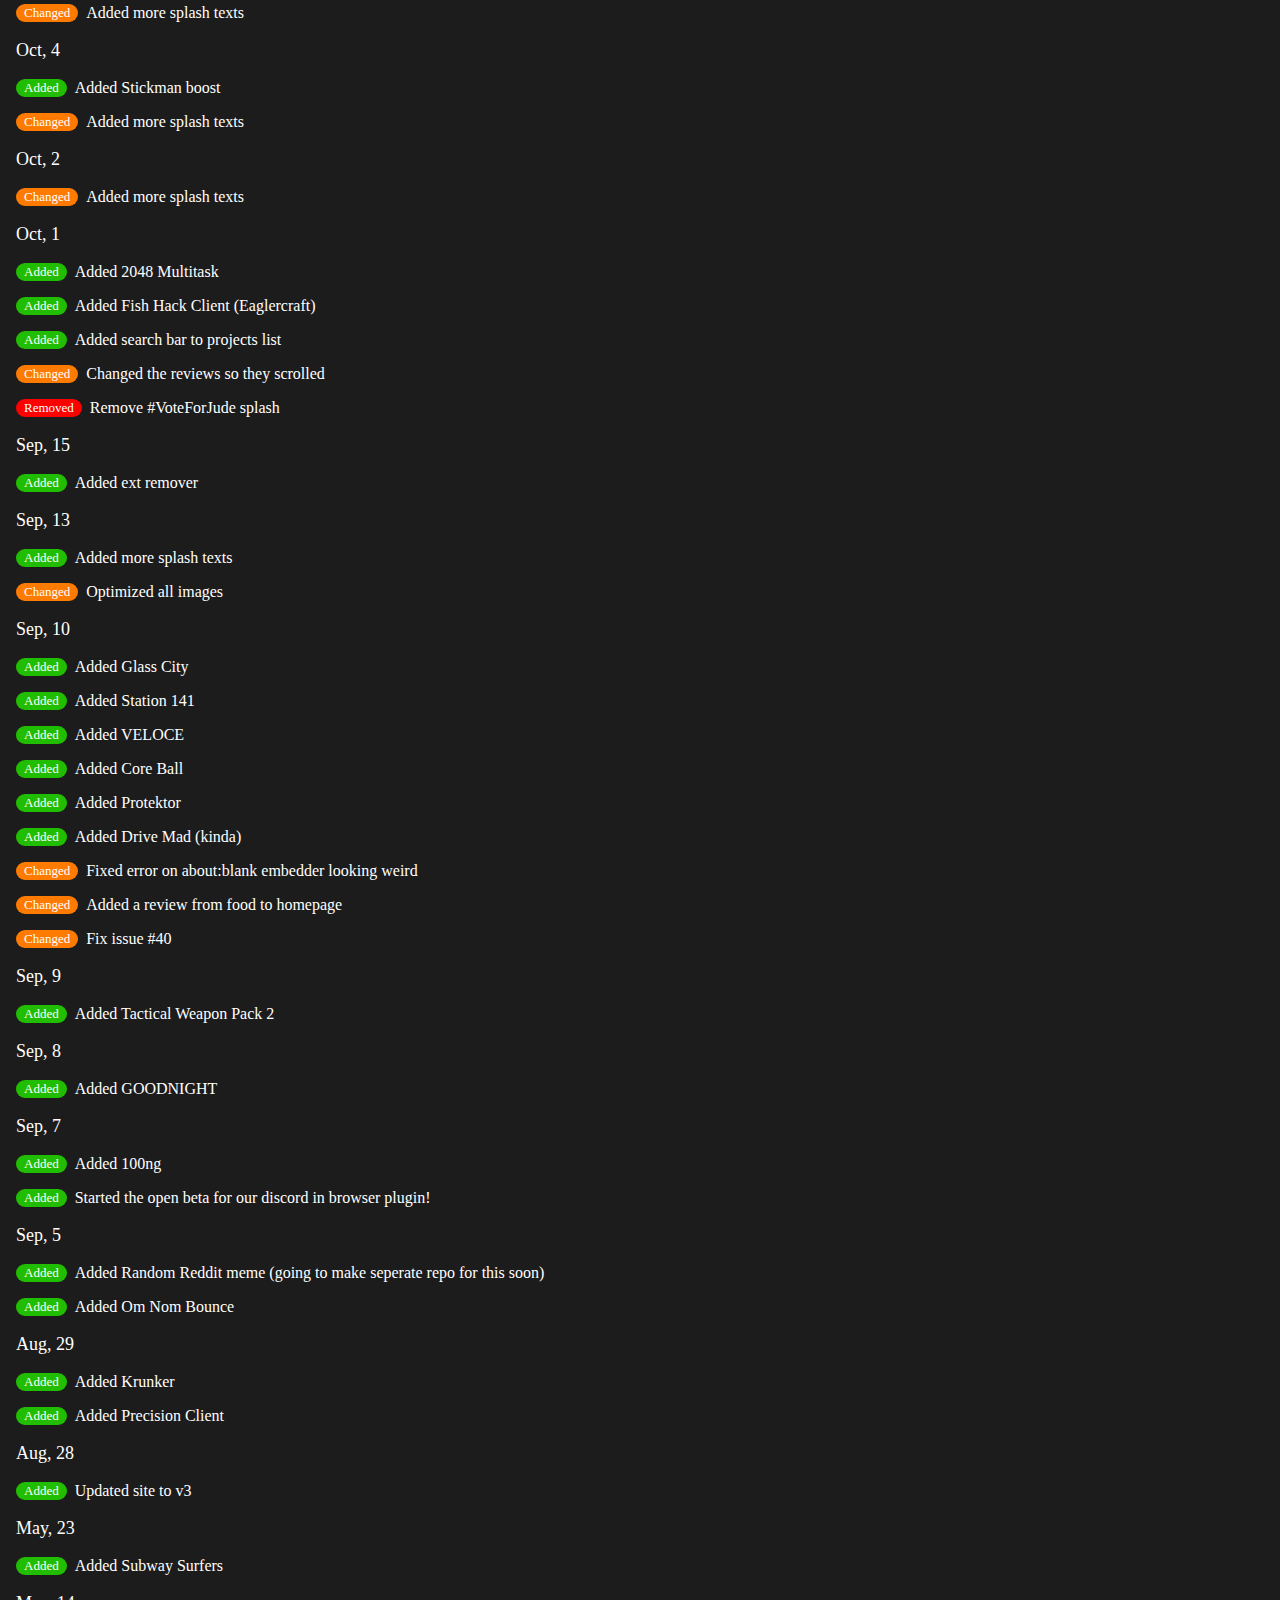
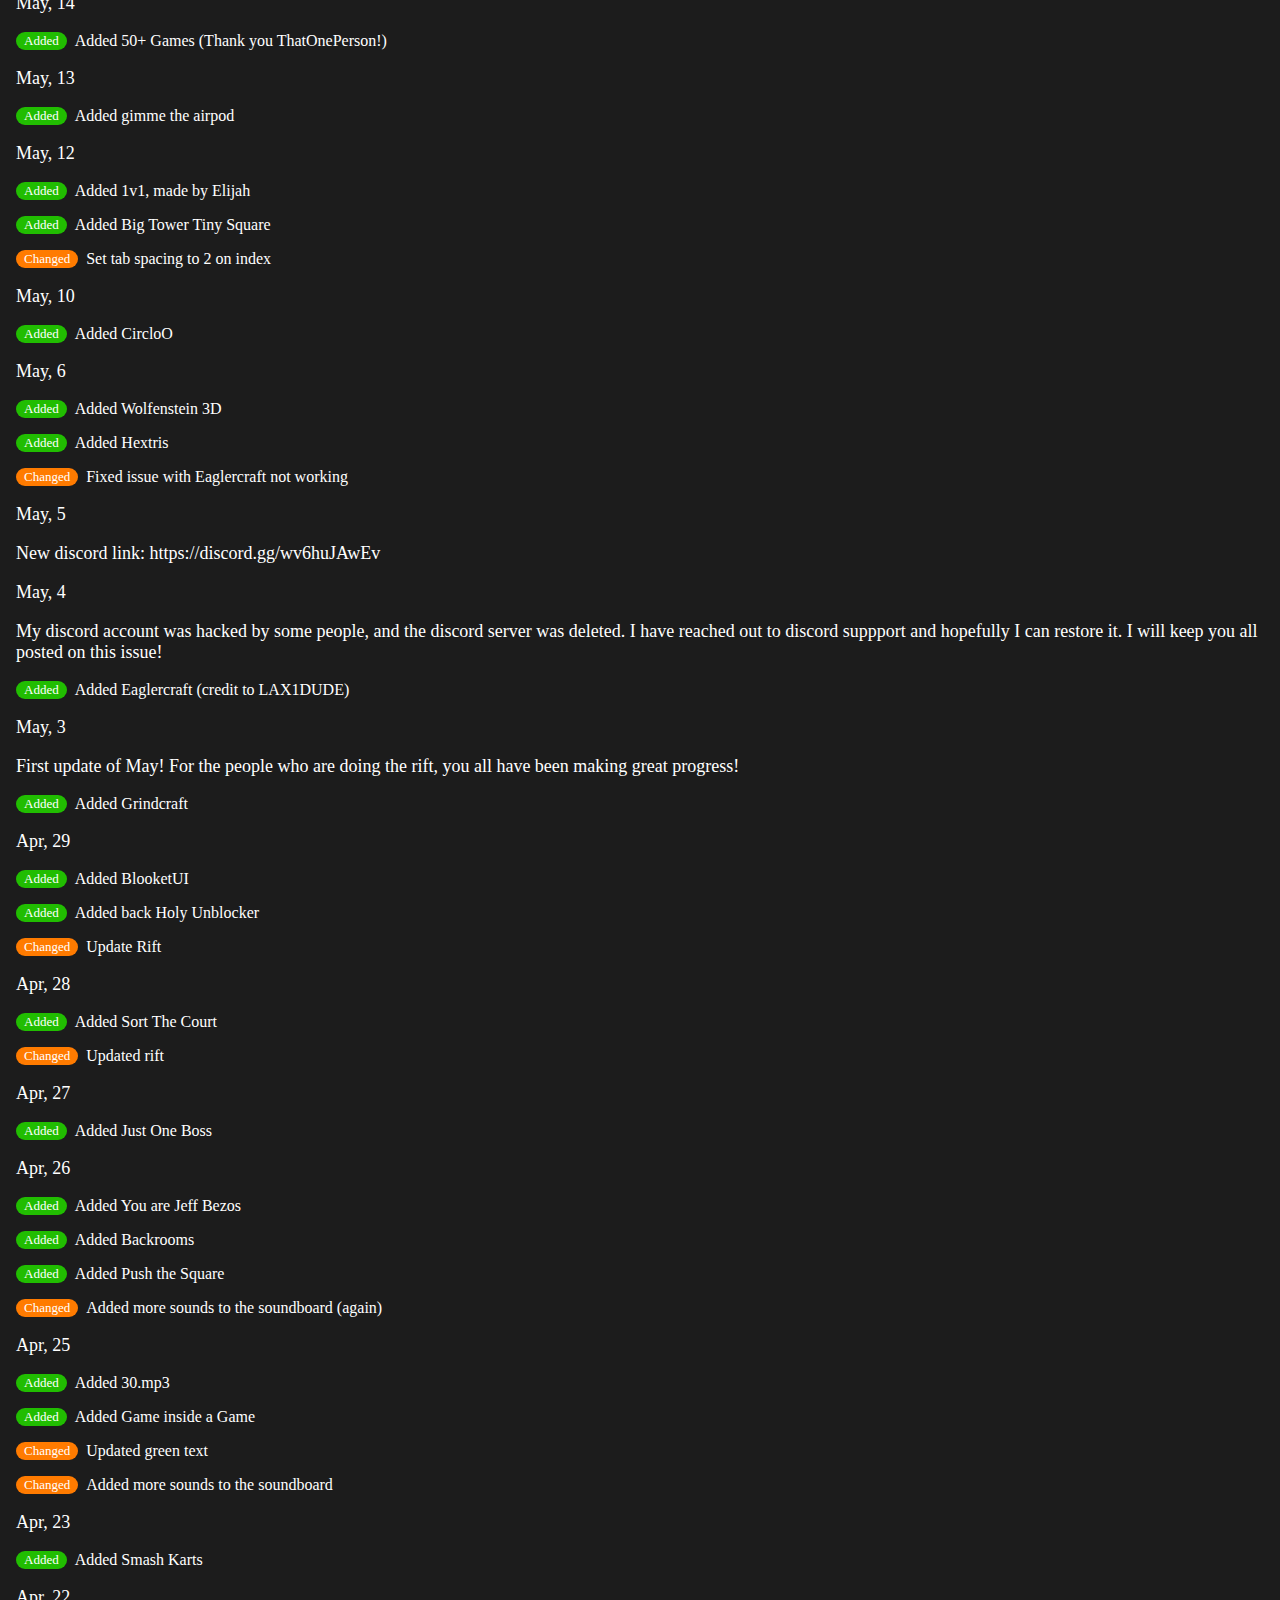
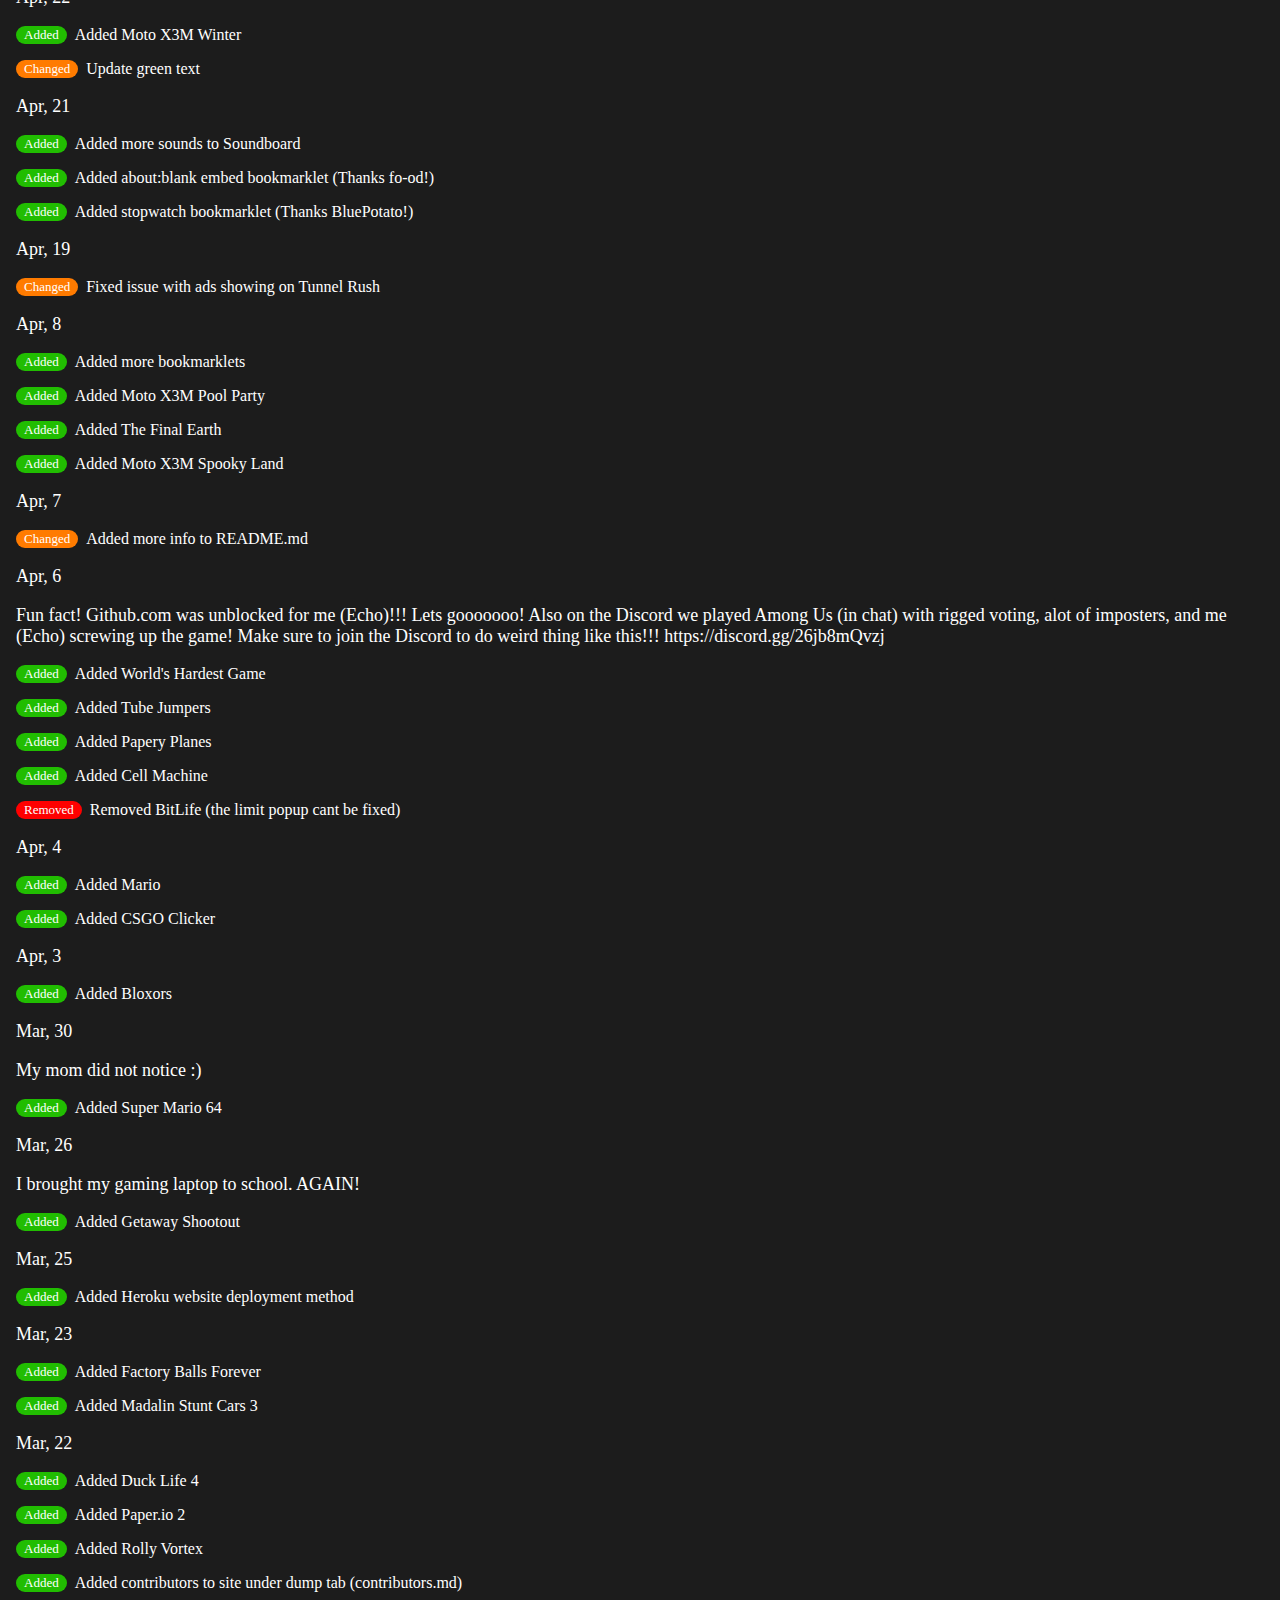
<file: changelog.html>
<!DOCTYPE html>
<html lang="en">
  <head>
    <meta charset="UTF-8" />
    <meta name="viewport" content="width=device-width, initial-scale=1.0" />
    <meta name="description" content="The better unblocked games website." />
    <meta name="keywords" content="front-end web developer, unblocked, games, google sites, unblocked games mom, ublocked, code, coding, programmer, development, javascript, jquery, bootstrap, sass, less, git" />
    <meta name="author" content="3kh0" />
    <meta content="3kh0" property="og:title" />
    <meta content="The better unblocked games website." property="og:description" />
    <meta content="./images/logo.png" property="og:image" />
    <title>Changelog | 3kh0</title>
    <link href="./images/logo.png" rel="icon" />
    <link href="./css/index.css" rel="stylesheet" />
  </head>
  <body>
    <div class="navbar">
      <div class="navitems">
        <img onclick="location.href='https://www.youtube.com/watch?v=dQw4w9WgXcQ'" src="./images/logo.png" class="navlogo" draggable="false" />
        <a href="./"><div class="navitem">Home</div></a>
        <a href="./projects"><div class="navitem">Projects</div></a>
        <a href="./extras"><div class="navitem">Extras</div></a>
        <a href="./blog"><div class="navitem">Blog</div></a>
        <a href="./settings"><div class="navitem">Settings</div></a>
        <a href="./about"><div class="navitem">About</div></a>
      </div>
    </div>

    <div class="section-title">Changelog</div>
    <div class="section-text">
      <p>Feb, 10</p>
      <changelog-added>Fracital theme</changelog-added>
      <changelog-added>Secret theme in a splash screen</changelog-added>
      <changelog-added>More splash screens</changelog-added>
      <p>Feb, 9</p>
      <changelog-changed>Fixed service worker for sub-path forks</changelog-changed>
      <changelog-changed>Update some other stuff</changelog-changed>
      <changelog-added>New discord widget</changelog-added>
      <changelog-added>Testing loading games from an iframe system</changelog-added>
      <p>Feb, 8</p>
      <changelog-added>Added custom theme chooser</changelog-added>
      <changelog-added>Added credits page</changelog-added>
      <changelog-changed>Fixed absolute paths to help prevent bugs when forking</changelog-changed>
      <changelog-changed>Updated bookmarklets.html</changelog-changed>
      <changelog-changed>Fixed game and review loading errors</changelog-changed>
      <p>Feb, 7</p>
      <changelog-changed>Added more CDN servers</changelog-changed>
      <p>Feb, 6</p>
      <changelog-changed>Updated Eaglercraft 1.5.2</changelog-changed>
      <p>Feb, 5</p>
      <changelog-changed>Updated Eaglercraft 1.8</changelog-changed>
      <changelog-changed>Updated Resent client</changelog-changed>
      <changelog-added>Added Resent Client 1.8</changelog-added>
      <changelog-added>Added reviews</changelog-added>
      <changelog-added>Added Astray</changelog-added>
      <changelog-added>Added Align 4</changelog-added>
      <changelog-added>Added Basket Random</changelog-added>
      <changelog-added>Added Drift Hunters</changelog-added>
      <changelog-added>Added A Dance of Fire and Ice</changelog-added>
      <p>Feb, 4</p>
      <p>V4 has dropped! We hope you enjoy!</p>
      <changelog-changed>v4 update</changelog-changed>
      <p>Jan, 12</p>
      <changelog-added>Added Fair Squares</changelog-added>
      <changelog-added>Added Shot in the Dark</changelog-added>
      <changelog-added>Added Neon Square Resurgence</changelog-added>
      <changelog-added>Cartoon Network Table Tennis Ultimate</changelog-added>
      <changelog-added>Added Big Neon Tower Tiny Square</changelog-added>
      <changelog-changed>Small UI improvements</changelog-changed>
      <p>Jan, 11</p>
      <changelog-changed>Fixed Escaping the prison by Piplup! </changelog-changed>
      <p>Jan, 10</p>
      <changelog-changed>Updated some photos</changelog-changed>
      <p>Jan, 7</p>
      <changelog-added>Added Mine Blocks</changelog-added>
      <changelog-added>Added Five Nights at Winston's</changelog-added>
      <changelog-added>Added Champion Island</changelog-added>
      <p>Jan, 6</p>
      <changelog-added>Added Merge Round Racers</changelog-added>
      <p>Jan, 5</p>
      <changelog-added>Added Santy is Home</changelog-added>
      <changelog-added>Added WebGL Fluid Sim</changelog-added>
      <changelog-changed>Added more reviews</changelog-changed>
      <p>Jan, 4, 2023</p>
      <p>It is now 2023! Woohoo!</p>
      <changelog-added>Added documentation to scripts with ChatGPT</changelog-added>
      <changelog-changed>Added the site script to all games</changelog-changed>
      <p>Dec, 31</p>
      <p>Happy New Year's Eve!!!</p>
      <changelog-added>Added Adventure Drivers</changelog-added>
      <p>Dec, 30</p>
      <changelog-added>Added Aquapark Slides</changelog-added>
      <changelog-added>Added Surviv.io</changelog-added>
      <changelog-added>Added Starve.io</changelog-added>
      <changelog-added>Added Shellshockers</changelog-added>
      <p>Dec, 29</p>
      <changelog-added>Added Knife Master</changelog-added>
      <changelog-added>Added Pixel Gun Survival</changelog-added>
      <p>Dec, 28</p>
      <changelog-added>Added Boxing Random</changelog-added>
      <changelog-changed>Added more reviews</changelog-changed>
      <p>Dec, 27</p>
      <changelog-added>Added Stick Duel Battle</changelog-added>
      <changelog-added>Added Sky Car Stunt</changelog-added>
      <p>Dec, 26</p>
      <changelog-added>Added Bitlife</changelog-added>
      <changelog-added>Added Angry Sharks</changelog-added>
      <p>Dec, 25</p>
      <changelog-added>Added Noob Steve Parkour</changelog-added>
      <changelog-added>Added Handshakes</changelog-added>
      <changelog-changed>Fix game number count</changelog-changed>
      <changelog-changed>Added more splash texts</changelog-changed>
      <p>Dec, 24</p>
      <changelog-changed>Added lazy loading to the review images</changelog-changed>
      <changelog-changed>Added more reviews</changelog-changed>
      <changelog-changed>Added more splash texts</changelog-changed>
      <p>Dec, 23</p>
      <changelog-added>Added Tiny Fishing</changelog-added>
      <changelog-changed>Fixed a error with the main site saying it is out of date</changelog-changed>
      <p>Dec, 22</p>
      <changelog-added>Added Hungry Lamu</changelog-added>
      <p>Dec, 21</p>
      <changelog-added>Added Stick Archers</changelog-added>
      <p>Dec, 20</p>
      <changelog-added>Added Stick Merge</changelog-added>
      <p>Dec, 19</p>
      <changelog-added>Added Basketbros</changelog-added>
      <changelog-added>Added a update checker</changelog-added>
      <changelog-changed>Added more reviews</changelog-changed>
      <p>Dec, 18</p>
      <changelog-added>Added Subway Surfers New York</changelog-added>
      <changelog-added>Added AlienHub banner</changelog-added>
      <changelog-changed>Re-did splash text array</changelog-changed>
      <p>Dec, 17</p>
      <changelog-added>Added Google Feud</changelog-added>
      <changelog-added>Added Ballistic Chickens</changelog-added>
      <changelog-changed>Moved our Discord intergration with Widget Bot from Beta to Public!</changelog-changed>
      <p>Dec, 12</p>
      <changelog-added>Added Bob the Robber 2</changelog-added>
      <changelog-added>Added Win the Whitehouse</changelog-added>
      <changelog-added>Added The Hotel</changelog-added>
      <p>Dec, 11</p>
      <changelog-added>Added Amidst the sky</changelog-added>
      <changelog-added>Added Soccer Skills Euro Cup</changelog-added>
      <changelog-changed>Updated Retro Bowl from v1.4.9.3 to v1.5.5.7</changelog-changed>
      <changelog-changed>Updated stats on homepage</changelog-changed>
      <p>Dec, 10</p>
      <changelog-added>Added Eel Slap</changelog-added>
      <p>Dec, 9</p>
      <changelog-changed>Added more reviews</changelog-changed>
      <changelog-changed>Fixed Zombs Royale (hopefully)</changelog-changed>
      <p>Dec, 8</p>
      <changelog-changed>Added more reviews</changelog-changed>
      <p>Dec, 6</p>
      <changelog-added>Added MotoX3M 2</changelog-added>
      <p>Dec, 4</p>
      <changelog-changed>Fixed Drive Mad</changelog-changed>
      <p>Dec, 3</p>
      <changelog-added>Added Riddle School 1</changelog-added>
      <changelog-added>Added Riddle School 2</changelog-added>
      <changelog-added>Added Riddle School 3</changelog-added>
      <changelog-added>Added Riddle School 4</changelog-added>
      <changelog-added>Added Riddle School 5</changelog-added>
      <changelog-added>Added Riddle School Transfer 1</changelog-added>
      <changelog-added>Added Riddle School Transfer 2</changelog-added>
      <changelog-added>Added Age of Conflict</changelog-added>
      <changelog-added>Added Slime Rush TD</changelog-added>
      <changelog-added>Added Jetpack Joyride</changelog-added>
      <changelog-added>Added Eaglercraft 1.8</changelog-added>
      <changelog-added>Added My Rusty Submarine</changelog-added>
      <changelog-added>Added more splash texts</changelog-added>
      <p>Dec, 2</p>
      <changelog-added>Added Sushi unRoll</changelog-added>
      <changelog-added>Added Slope 2</changelog-added>
      <changelog-added>Added more splash texts</changelog-added>
      <changelog-changed>Update n-gon</changelog-changed>
      <p>Dec, 1</p>
      <changelog-changed>Updated Photos</changelog-changed>
      <p>Nov, 30</p>
      <changelog-added>Added Ruffle Emulator</changelog-added>
      <changelog-changed>Added more reviews</changelog-changed>
      <p>Nov, 29</p>
      <changelog-changed>Added Main.js To More Games</changelog-changed>
      <p>Nov, 28</p>
      <changelog-changed>Added Main.js To Some Games</changelog-changed>
      <p>Nov, 27</p>
      <changelog-added>Added Soccer Random</changelog-added>
      <changelog-added>Added Just Fall</changelog-added>
      <changelog-added>Added Baldi's Basics</changelog-added>
      <changelog-added>Added Burger & Frights</changelog-added>
      <p>Nov, 26</p>
      <changelog-added>Added Stickman Boost</changelog-added>
      <changelog-added>Added Resent Client</changelog-added>
      <changelog-changed>Added more reviews</changelog-changed>
      <changelog-changed>Updated Chrome Dino Game</changelog-changed>
      <p>Nov, 25</p>
      <p>Sorry for the lack of updates, turkey day happened!</p>
      <changelog-added>Added a note to learn to fly 2</changelog-added>
      <changelog-changed>Added more reviews</changelog-changed>
      <p>Nov, 20</p>
      <changelog-added>Added discord invite widget to the main readme file</changelog-added>
      <changelog-added>Added workflow so that forks automatically update!</changelog-added>
      <p>Nov, 19</p>
      <p>yippee</p>
      <changelog-added>Added Grey Box Testing</changelog-added>
      <changelog-added>Added Minecraft classic hacks</changelog-added>
      <changelog-added>Added Papa's Burgeria</changelog-added>
      <changelog-added>Added a calcuator</changelog-added>
      <changelog-added>Added Learn to fly 2</changelog-added>
      <changelog-added>Added Cluster Rush</changelog-added>
      <p>Nov, 18</p>
      <changelog-added>Added ways on how to verify that I am real (the fact that this is needed is bonkers)</changelog-added>
      <p>Nov, 16</p>
      <changelog-added>Added Crossy Road</changelog-added>
      <changelog-added>Added Friday Night Funkin</changelog-added>
      <changelog-added>Added Vex 7</changelog-added>
      <changelog-added>Added Contact page</changelog-added>
      <changelog-changed>Fixed Bad Ice Cream 1, 2, and 3</changelog-changed>
      <changelog-changed>Added more reviews</changelog-changed>
      <changelog-changed>Fix mobile redirects for 1v1.lol</changelog-changed>
      <p>Nov, 14</p>
      <changelog-changed>Added more reviews</changelog-changed>
      <p>Nov, 13</p>
      <changelog-added>Added Bad Ice Cream</changelog-added>
      <changelog-added>Added Bad Ice Cream 2</changelog-added>
      <changelog-added>Added Bad Ice Cream 3</changelog-added>
      <changelog-added>Added Generic Fishing Game</changelog-added>
      <changelog-added>Added Synesthesia</changelog-added>
      <changelog-changed>Updated changlog for a mistake</changelog-changed>
      <changelog-changed>Updated Cookie Clicker to v2.048</changelog-changed>
      <p>Nov, 12</p>
      <p>Thank you so much to Alex for getting 1v1.lol to work!</p>
      <changelog-added>Added 1v1.lol</changelog-added>
      <changelog-added>Added Froggy's Battle</changelog-added>
      <changelog-added>Added Evolution</changelog-added>
      <changelog-added>Added Pop Cat classic</changelog-added>
      <changelog-changed>Update site statistics</changelog-changed>
      <changelog-changed>Added more reviews</changelog-changed>
      <changelog-removed>Disable setting for new game notifications due to issues</changelog-removed>
      <p>Nov, 11</p>
      <changelog-changed>Changed how webretro loads roms</changelog-changed>
      <changelog-added>Also added plenty more roms</changelog-added>
      <p>Nov, 10</p>
      <changelog-changed>Added more reviews</changelog-changed>
      <p>Nov, 8</p>
      <p>Submit your sounds for the soundboard here: https://forms.gle/1KHtjREBvbf1VCGG9</p>
      <changelog-changed>Added more sounds to the soundboard</changelog-changed>
      <changelog-changed>Upgrade control menu on soundboard</changelog-changed>
      <changelog-changed>Fixed bug with sound buttons being wonky with the controller</changelog-changed>
      <p>Nov, 7</p>
      <changelog-changed>Added more splash texts</changelog-changed>
      <changelog-changed>Added more reviews</changelog-changed>
      <p>Nov, 5</p>
      <p>LAX1DUDE has announced that he is going to stop development on eaglercraft, sadge</p>
      <changelog-added>Added Happy Hop</changelog-added>
      <changelog-changed>Updated Eaglercraft for the last time</changelog-changed>
      <p>Nov, 4</p>
      <p>Now with over 200 games! W</p>
      <changelog-added>Added Cars Simulator</changelog-added>
      <changelog-changed>Fixed error with Review image not loading</changelog-changed>
      <changelog-changed>Added more reviews</changelog-changed>
      <p>Nov, 3</p>
      <changelog-added>Added Marvin Spectrum</changelog-added>
      <changelog-changed>Added more splash texts</changelog-changed>
      <p>Nov, 2</p>
      <changelog-added>Added Stickman Golf</changelog-added>
      <changelog-added>Added 10 minutes till dawn</changelog-added>
      <changelog-added>Added Alien Hominid</changelog-added>
      <changelog-added>Added Escaping the prison</changelog-added>
      <changelog-changed>Make styles work better</changelog-changed>
      <changelog-changed>Added more reviews</changelog-changed>
      <changelog-changed>Fix 404 page styles not loading sometimes</changelog-changed>
      <p>Nov, 1</p>
      <changelog-changed>Bump dependencies</changelog-changed>
      <p>Oct, 31</p>
      <p>Happy Halloween! *spooky skeleton*</p>
      <p>Oct, 30</p>
      <changelog-added>Added OvO</changelog-added>
      <changelog-added>Added Fancy Pants Adventures</changelog-added>
      <changelog-added>Added Kitchen gun game</changelog-added>
      <changelog-added>Added Tiny Islands</changelog-added>
      <p>Oct, 29</p>
      <changelog-added>Added Rolling Forests</changelog-added>
      <changelog-added>Added Waterworks!</changelog-added>
      <p>Oct, 28</p>
      <changelog-added>Added Flippy Fish</changelog-added>
      <changelog-added>Added Frying Nemo</changelog-added>
      <changelog-changed>Added more reviews</changelog-changed>
      <p>Oct, 27</p>
      <changelog-added>Added Offline Paradise</changelog-added>
      <changelog-added>Added Replit Deployment!</changelog-added>
      <p>Oct, 24</p>
      <changelog-changed>Added more reviews</changelog-changed>
      <p>Oct, 23</p>
      <changelog-added>Added Fire Boy and Water Girl</changelog-added>
      <changelog-added>Added Super Mario Construct</changelog-added>
      <changelog-added>Added Yoshi's Fabrication Station</changelog-added>
      <p>Oct, 20</p>
      <changelog-added>Added Doctor Acorn 2</changelog-added>
      <changelog-added>Added Twitch Tetris</changelog-added>
      <changelog-added>Added quick access to site settings</changelog-added>
      <changelog-changed>Improved the 404 page with more fun stats</changelog-changed>
      <changelog-removed>Removed the ip request on 404 page</changelog-removed>
      <p>Oct, 19</p>
      <changelog-changed>Added more reviews</changelog-changed>
      <p>Oct, 17</p>
      <changelog-added>Added Sandboxels</changelog-added>
      <p>Oct, 14</p>
      <changelog-changed>Fixed a bug</changelog-changed>
      <p>Oct, 13</p>
      <changelog-added>Added Space Garden</changelog-added>
      <changelog-added>Added Rabbit Samurai</changelog-added>
      <changelog-added>Added Rabbit Samurai 2</changelog-added>
      <changelog-changed>Added more splash texts</changelog-changed>
      <changelog-changed>Added more reviews</changelog-changed>
      <p>Oct, 12</p>
      <changelog-added>Added Dante</changelog-added>
      <changelog-added>Added SHUTTLEDECK</changelog-added>
      <changelog-added>Added Edge Lets surf</changelog-added>
      <changelog-added>Added Ninja vs Evil Corp</changelog-added>
      <changelog-added>Added Sleeping beauty</changelog-added>
      <changelog-added>Added Black hole square</changelog-added>
      <changelog-added>Added A Dark Room</changelog-added>
      <changelog-changed>Added more splash texts</changelog-changed>
      <p>Oct, 11</p>
      <changelog-added>Added xx142-b2exe</changelog-added>
      <p>Oct, 10</p>
      <changelog-changed>Added more splash texts</changelog-changed>
      <p>Oct, 9</p>
      <changelog-added>Added Dragons vs Bricks</changelog-added>
      <changelog-added>Added Gravity Soccer</changelog-added>
      <changelog-added>Added Go Ball</changelog-added>
      <changelog-added>Added Slope Ball</changelog-added>
      <changelog-added>Added X Trial Racing</changelog-added>
      <changelog-changed>Added even more reviews (please keep it coming!)</changelog-changed>
      <p>Oct, 7</p>
      <changelog-removed>Removed fish client</changelog-removed>
      <p>Oct, 5</p>
      <changelog-changed>Added more splash texts</changelog-changed>
      <p>Oct, 4</p>
      <changelog-added>Added Stickman boost</changelog-added>
      <changelog-changed>Added more splash texts</changelog-changed>
      <p>Oct, 2</p>
      <changelog-changed>Added more splash texts</changelog-changed>
      <p>Oct, 1</p>
      <changelog-added>Added 2048 Multitask</changelog-added>
      <changelog-added>Added Fish Hack Client (Eaglercraft)</changelog-added>
      <changelog-added>Added search bar to projects list</changelog-added>
      <changelog-changed>Changed the reviews so they scrolled</changelog-changed>
      <changelog-removed>Remove #VoteForJude splash</changelog-removed>
      <p>Sep, 15</p>
      <changelog-added>Added ext remover</changelog-added>
      <p>Sep, 13</p>
      <changelog-added>Added more splash texts</changelog-added>
      <changelog-changed>Optimized all images</changelog-changed>
      <p>Sep, 10</p>
      <changelog-added>Added Glass City</changelog-added>
      <changelog-added>Added Station 141</changelog-added>
      <changelog-added>Added VELOCE</changelog-added>
      <changelog-added>Added Core Ball</changelog-added>
      <changelog-added>Added Protektor</changelog-added>
      <changelog-added>Added Drive Mad (kinda)</changelog-added>
      <changelog-changed>Fixed error on about:blank embedder looking weird</changelog-changed>
      <changelog-changed>Added a review from food to homepage</changelog-changed>
      <changelog-changed>Fix issue #40</changelog-changed>
      <p>Sep, 9</p>
      <changelog-added>Added Tactical Weapon Pack 2</changelog-added>
      <p>Sep, 8</p>
      <changelog-added>Added GOODNIGHT</changelog-added>
      <p>Sep, 7</p>
      <changelog-added>Added 100ng</changelog-added>
      <changelog-added>Started the open beta for our discord in browser plugin!</changelog-added>
      <p>Sep, 5</p>
      <changelog-added>Added Random Reddit meme (going to make seperate repo for this soon)</changelog-added>
      <changelog-added>Added Om Nom Bounce</changelog-added>
      <p>Aug, 29</p>
      <changelog-added>Added Krunker</changelog-added>
      <changelog-added>Added Precision Client</changelog-added>
      <p>Aug, 28</p>
      <changelog-added>Updated site to v3</changelog-added>
      <p>May, 23</p>
      <changelog-added>Added Subway Surfers</changelog-added>
      <p>May, 14</p>
      <changelog-added>Added 50+ Games (Thank you ThatOnePerson!)</changelog-added>
      <p>May, 13</p>
      <changelog-added>Added gimme the airpod</changelog-added>
      <p>May, 12</p>
      <changelog-added>Added 1v1, made by Elijah</changelog-added>
      <changelog-added>Added Big Tower Tiny Square</changelog-added>
      <changelog-changed>Set tab spacing to 2 on index</changelog-changed>
      <p>May, 10</p>
      <changelog-added>Added CircloO</changelog-added>
      <p>May, 6</p>
      <changelog-added>Added Wolfenstein 3D</changelog-added>
      <changelog-added>Added Hextris</changelog-added>
      <changelog-changed>Fixed issue with Eaglercraft not working</changelog-changed>
      <p>May, 5</p>
      <p>New discord link: https://discord.gg/wv6huJAwEv</p>
      <p>May, 4</p>
      <p>My discord account was hacked by some people, and the discord server was deleted. I have reached out to discord suppport and hopefully I can restore it. I will keep you all posted on this issue!</p>
      <changelog-added>Added Eaglercraft (credit to LAX1DUDE)</changelog-added>
      <p>May, 3</p>
      <p>First update of May! For the people who are doing the rift, you all have been making great progress!</p>
      <changelog-added>Added Grindcraft</changelog-added>
      <p>Apr, 29</p>
      <changelog-added>Added BlooketUI</changelog-added>
      <changelog-added>Added back Holy Unblocker</changelog-added>
      <changelog-changed>Update Rift</changelog-changed>
      <p>Apr, 28</p>
      <changelog-added>Added Sort The Court</changelog-added>
      <changelog-changed>Updated rift</changelog-changed>
      <p>Apr, 27</p>
      <changelog-added>Added Just One Boss</changelog-added>
      <p>Apr, 26</p>
      <changelog-added>Added You are Jeff Bezos</changelog-added>
      <changelog-added>Added Backrooms</changelog-added>
      <changelog-added>Added Push the Square</changelog-added>
      <changelog-changed>Added more sounds to the soundboard (again)</changelog-changed>
      <p>Apr, 25</p>
      <changelog-added>Added 30.mp3</changelog-added>
      <changelog-added>Added Game inside a Game</changelog-added>
      <changelog-changed>Updated green text</changelog-changed>
      <changelog-changed>Added more sounds to the soundboard</changelog-changed>
      <p>Apr, 23</p>
      <changelog-added>Added Smash Karts </changelog-added>
      <p>Apr, 22</p>
      <changelog-added>Added Moto X3M Winter</changelog-added>
      <changelog-changed>Update green text</changelog-changed>
      <p>Apr, 21</p>
      <changelog-added>Added more sounds to Soundboard </changelog-added>
      <changelog-added>Added about:blank embed bookmarklet (Thanks fo-od!)</changelog-added>
      <changelog-added>Added stopwatch bookmarklet (Thanks BluePotato!)</changelog-added>
      <p>Apr, 19</p>
      <changelog-changed>Fixed issue with ads showing on Tunnel Rush</changelog-changed>
      <p>Apr, 8</p>
      <changelog-added>Added more bookmarklets</changelog-added>
      <changelog-added>Added Moto X3M Pool Party</changelog-added>
      <changelog-added>Added The Final Earth</changelog-added>
      <changelog-added>Added Moto X3M Spooky Land</changelog-added>
      <p>Apr, 7</p>
      <changelog-changed>Added more info to README.md</changelog-changed>
      <p>Apr, 6</p>
      <p>
        Fun fact! Github.com was unblocked for me (Echo)!!! Lets gooooooo! Also on the Discord we played Among Us (in chat) with rigged voting, alot of imposters, and me (Echo) screwing up the game! Make sure to join the Discord to do weird
        thing like this!!! https://discord.gg/26jb8mQvzj
      </p>
      <changelog-added>Added World's Hardest Game</changelog-added>
      <changelog-added>Added Tube Jumpers</changelog-added>
      <changelog-added>Added Papery Planes</changelog-added>
      <changelog-added>Added Cell Machine</changelog-added>
      <changelog-removed>Removed BitLife (the limit popup cant be fixed)</changelog-removed>
      <p>Apr, 4</p>
      <changelog-added>Added Mario </changelog-added>
      <changelog-added>Added CSGO Clicker </changelog-added>
      <p>Apr, 3</p>
      <changelog-added>Added Bloxors </changelog-added>
      <p>Mar, 30</p>
      <p>My mom did not notice :)</p>
      <changelog-added>Added Super Mario 64 </changelog-added>
      <p>Mar, 26</p>
      <p>I brought my gaming laptop to school. AGAIN!</p>
      <changelog-added>Added Getaway Shootout</changelog-added>
      <p>Mar, 25</p>
      <changelog-added>Added Heroku website deployment method </changelog-added>
      <p>Mar, 23</p>
      <changelog-added>Added Factory Balls Forever </changelog-added>
      <changelog-added>Added Madalin Stunt Cars 3</changelog-added>
      <p>Mar, 22</p>
      <changelog-added>Added Duck Life 4</changelog-added>
      <changelog-added>Added Paper.io 2</changelog-added>
      <changelog-added>Added Rolly Vortex</changelog-added>
      <changelog-added>Added contributors to site under dump tab (contributors.md) </changelog-added>
      <changelog-changed>Improved projects tab because it was starting to look bad (see if you can notice the changes in the projects tab)</changelog-changed>
      <p>Mar, 21</p>
      <changelog-added>Added Deal or No Deal (flash game, thank ruffle!)</changelog-added>
      <changelog-added>Added ability to deploy using Glitch.com (Check main Readme.md file) </changelog-added>
      <changelog-changed>Fixed issue where when you opened a feature request it did not assign the label.</changelog-changed>
      <p>Mar, 18</p>
      <changelog-added>Added Defend the Tank</changelog-added>
      <changelog-added>Added Tanuki Sunset</changelog-added>
      <changelog-changed>Fixed error with Tab Cloak icon not loading on the comments page.</changelog-changed>
      <p>Mar, 17</p>
      <changelog-added>Added The Lost Ball </changelog-added>
      <changelog-added>Added Geometry Dash </changelog-added>
      <p>Mar, 15</p>
      <p>Just quick little note, I will be going to the beach tomarrow so expect updates to be delayed.</p>
      <changelog-added>Added Soldier Legend</changelog-added>
      <changelog-added>Added Moto X3M</changelog-added>
      <p>Mar, 14</p>
      <changelog-added>Added Cannon Basketball 4</changelog-added>
      <changelog-added>Added about:blank embedder. (look in misc section on homepage)</changelog-added>
      <p>Mar, 13</p>
      <p>Thank you u4pak and Piplup7575 for joining the team! Updates will come sooner now that we have 3 people working!</p>
      <changelog-added>Added SUPERHOT</changelog-added>
      <changelog-added>Added Exo</changelog-added>
      <changelog-added>Scrap Metal 3</changelog-added>
      <changelog-changed>Changed so that the title of the projects is white instead of black *it looks better*</changelog-changed>
      <changelog-changed>Made it so wordle can be installed as a PWA</changelog-changed>
      <changelog-changed>Remade Google Snake to a way better version *pretty much the real thing!*</changelog-changed>
      <p>Mar, 12</p>
      <p>Long time no see! Here are some amazing updates!</p>
      <changelog-added>Added Wordle</changelog-added>
      <changelog-added>Added Madalin Stunt Cars 2</changelog-added>
      <changelog-added>Added Ducklife </changelog-added>
      <p>Mar, 8</p>
      <changelog-added>Added TAB CLOAK!!! --> https://3kh0.github.io/dump/tab-cloak.html</changelog-added>
      <changelog-added>Added a better minesweeper (thx u4pak!)</changelog-added>
      <changelog-added>Added BitLife</changelog-added>
      <changelog-added>Added YoHoHo.io bookmarklet hack to bookmarklets list.</changelog-added>
      <changelog-added>Added Cut the rope: holiday gift</changelog-added>
      <changelog-changed>Fixed a bug with comment box</changelog-changed>
      <changelog-changed>Fixed bug with some images not loading on projects list.</changelog-changed>
      <changelog-removed>Removed people.txt, it was to hard to maintain.</changelog-removed>
      <p>Mar, 2</p>
      <changelog-added>Added Vex 6</changelog-added>
      <changelog-added>Added Edge not found </changelog-added>
      <p>Mar, 1</p>
      <changelog-added>Added back comment box! (please do not abuse it)</changelog-added>
      <changelog-added>Added solitaire.</changelog-added>
      <p>Feb, 28</p>
      <changelog-added>Added Google snake!</changelog-added>
      <changelog-changed>Fixed Error with HexGL not working.</changelog-changed>
      <p>Feb, 24</p>
      <p>So yeah, today I brought my home computer to school. It is a gaming laptop but not that big. Hopefully my mom does not notice :)</p>
      <changelog-added>Added Cubefield</changelog-added>
      <changelog-added>Added Doodle Jump</changelog-added>
      <changelog-added>Added HexGL</changelog-added>
      <changelog-added>Added Flappy 2048 (hardest game ever)</changelog-added>
      <changelog-added>Added There is no game</changelog-added>
      <changelog-added>Added Stack</changelog-added>
      <changelog-changed>Updated cookie clicker from v2.021 to v2.031</changelog-changed>
      <p>Feb, 23</p>
      <changelog-added>Added Push your luck, suggestion by nicolasog12!</changelog-added>
      <p>Feb, 22</p>
      <p>Happy TWOsday! Haha</p>
      <changelog-added>Added Vex 4 </changelog-added>
      <changelog-added>Added Vex 3</changelog-added>
      <changelog-changed>Add back tetris icon for project menu (thx u4pak!)</changelog-changed>
      <p>Feb, 21</p>
      <changelog-added>Added Cut the rope</changelog-added>
      <changelog-added>Added Cut the rope: Time Travel</changelog-added>
      <changelog-added>Added Zombs Royale</changelog-added>
      <changelog-added>Added Vex 5</changelog-added>
      <changelog-added>Added people.txt</changelog-added>
      <changelog-changed>Revamp the comment box, will re-enable soon-ish</changelog-changed>
      <changelog-changed>Fixed issue of Tetris not working.</changelog-changed>
      <changelog-changed>Updated green text (again)</changelog-changed>
      <p>Feb, 16</p>
      <changelog-added>Added Tank Trouble 2</changelog-added>
      <changelog-added>Added more sounds to the soundboard</changelog-added>
      <p>Feb, 14</p>
      <p>Happy Valentines day for those how celebrate it!</p>
      <changelog-added>Changelog page! Pog!</changelog-added>
      <changelog-changed>Updated the "green text" on the homepage.</changelog-changed>
    </div>

    <footer>© 3kh0 2023</footer>

    <script src="./js/index.js"></script>
    <script src='https://cdn.jsdelivr.net/npm/@widgetbot/crate@3' async defer>
    new Crate({
        server: '971769908205604864', // EchoDev
        channel: '1017203047388160050', // #guest-chat
        notifications: false,
    })
    </script>
  </body>
</html>
</file>
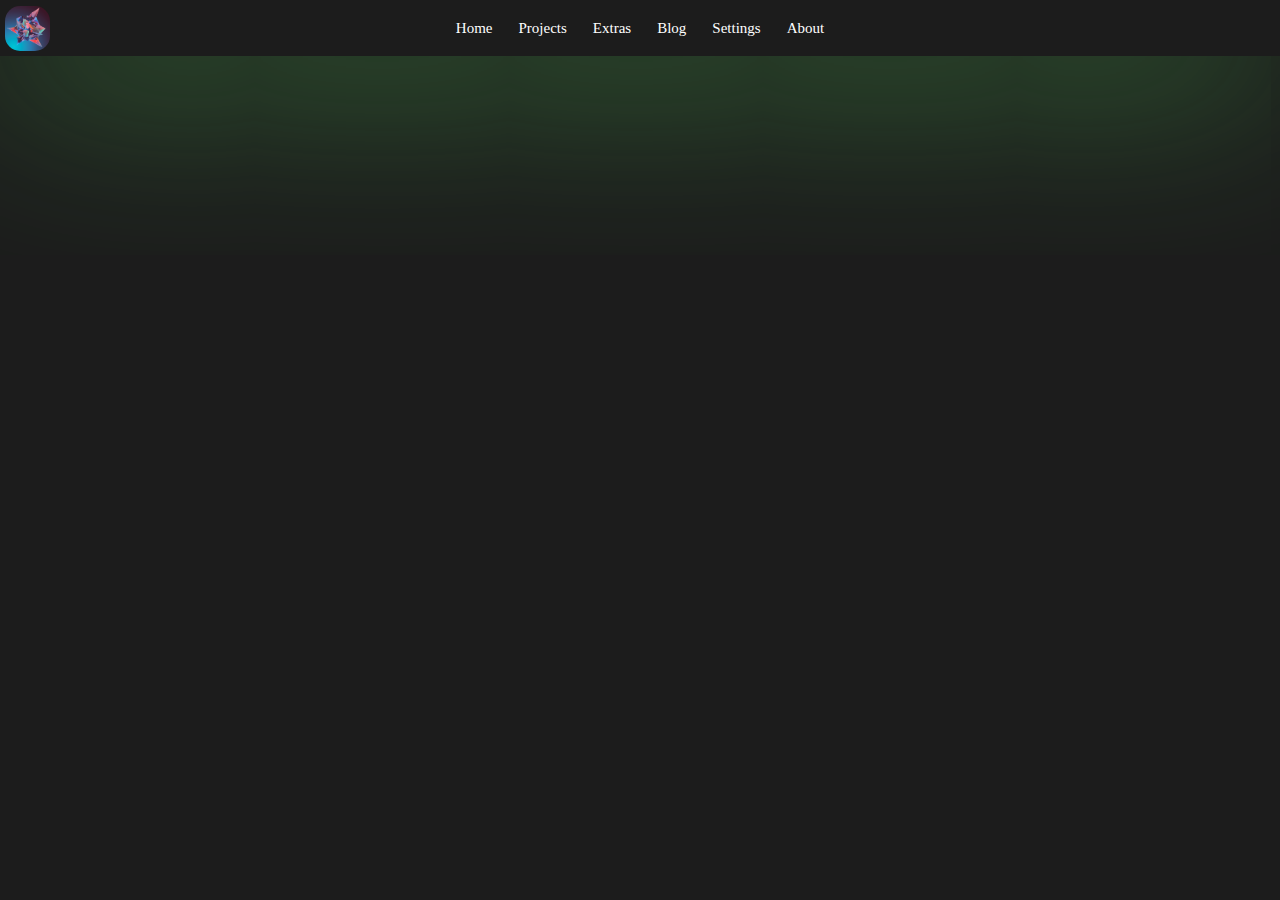
<file: chatroom.html>
<!DOCTYPE html>
<html>
  <head>
    <title>Chatroom | 3kh0</title>
    <link href="./css/index.css" rel="stylesheet" />
    <link href="./images/logo.png" rel="icon" />
  </head>
  <body>
    <div class="navbar">
      <div class="navitems">
        <img onclick="location.href='https://www.youtube.com/watch?v=dQw4w9WgXcQ'" src="./images/logo.png" class="navlogo" draggable="false" />
        <a href="./"><div class="navitem">Home</div></a>
        <a href="./projects"><div class="navitem">Projects</div></a>
        <a href="./extras"><div class="navitem">Extras</div></a>
        <a href="./blog"><div class="navitem">Blog</div></a>
        <a href="./settings"><div class="navitem">Settings</div></a>
        <a href="./about"><div class="navitem">About</div></a>
      </div>
    </div>
    <widgetbot style="position: fixed; top: 56px; right: 0; bottom: 0; left: 0;" server="971769908205604864" channel="1017203047388160050" width="100%" height="100%"></widgetbot>
    <script src="https://cdn.jsdelivr.net/npm/@widgetbot/html-embed"></script>
    <style>
      widgetbot {
        border-radius: 0 !important;
        z-index: 9999;
        height: calc(100% - 56px) !important;
      }
    </style>
    <script src="./js/index.js"></script>
  </body>
</html>
</file>
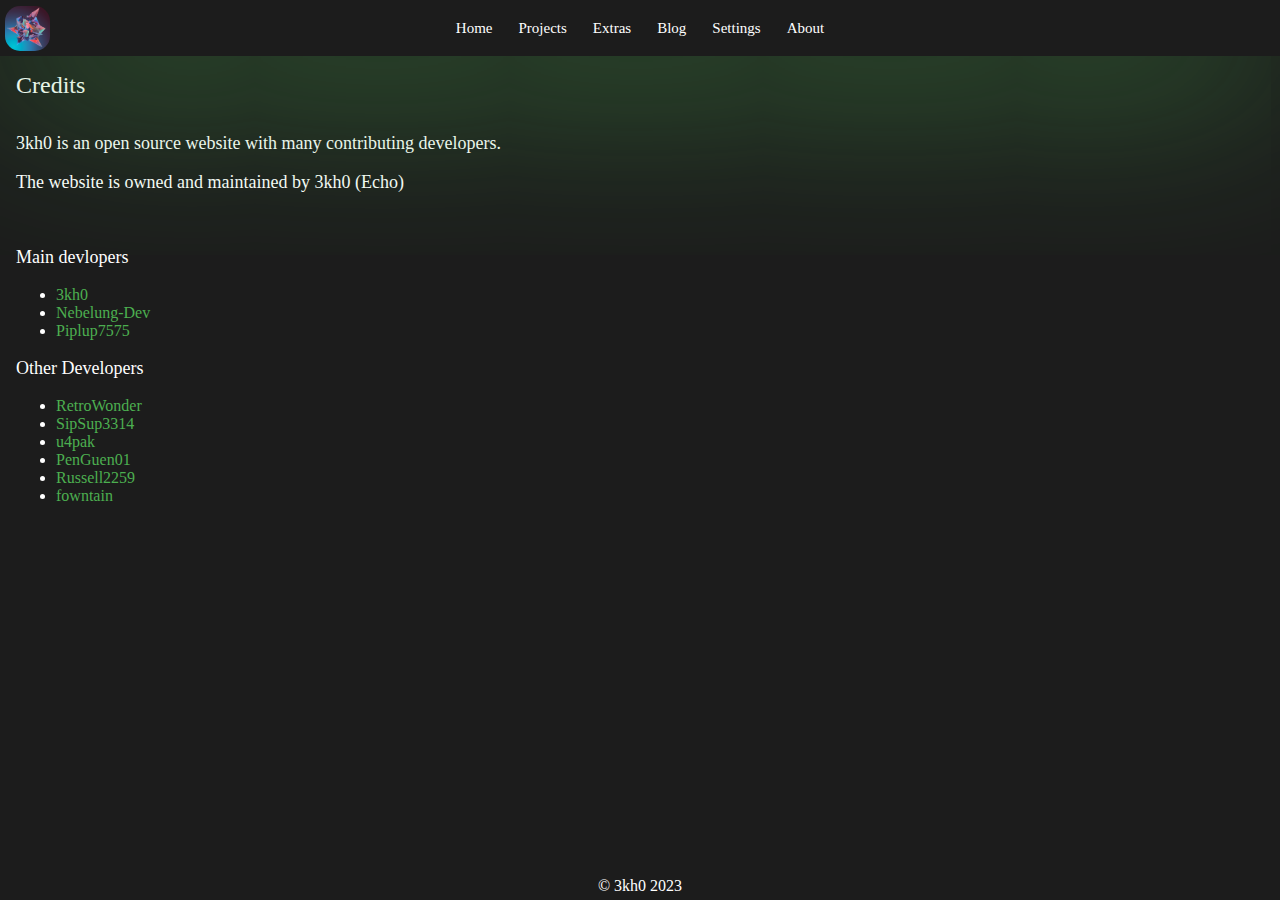
<file: credits.html>
<!DOCTYPE html>
<html lang="en">
  <head>
    <meta charset="UTF-8" />
    <meta name="viewport" content="width=device-width, initial-scale=1.0" />
    <meta name="description" content="The better unblocked games website." />
    <meta name="keywords" content="front-end web developer, unblocked, games, google sites, unblocked games mom, ublocked, code, coding, programmer, development, javascript, jquery, bootstrap, sass, less, git" />
    <meta name="author" content="3kh0" />
    <meta content="3kh0" property="og:title" />
    <meta content="The better unblocked games website." property="og:description" />
    <meta content="./images/logo.png" property="og:image" />
    <title>About | 3kh0</title>
    <link href="./images/logo.png" rel="icon" />
    <link href="./css/index.css" rel="stylesheet" />
  </head>
  <body>
    <div class="navbar">
      <div class="navitems">
        <img onclick="location.href='https://www.youtube.com/watch?v=dQw4w9WgXcQ'" src="./images/logo.png" class="navlogo" draggable="false" />
        <a href="./"><div class="navitem">Home</div></a>
        <a href="./projects"><div class="navitem">Projects</div></a>
        <a href="./extras"><div class="navitem">Extras</div></a>
        <a href="./blog"><div class="navitem">Blog</div></a>
        <a href="./settings"><div class="navitem">Settings</div></a>
        <a href="./about"><div class="navitem">About</div></a>
      </div>
    </div>

    <div class="section-title">Credits</div>
    <div class="section-text">
      <p>3kh0 is an open source website with many contributing developers.</p>
      <p>The website is owned and maintained by 3kh0 (Echo)</p>
      <br>
      <p>Main devlopers</p>
      <ul>
        <li data-github="3kh0"></li>
        <li data-github="Nebelung-Dev"></li>
        <li data-github="Piplup7575"></li>
      </ul>
      <p>Other Developers</p>
      <ul>
        <li data-github="RetroWonder"></li>
        <li data-github="SipSup3314"></li>
        <li data-github="u4pak"></li>
        <li data-github="PenGuen01"></li>
        <li data-github="Russell2259"></li>
        <li data-github="fowntain"></li>
      </ul>
    </div>

    <footer>© 3kh0 2023</footer>

    <script src="./js/index.js"></script>
    <script src="./js/main.js"></script>
    <script>
        document.querySelectorAll('[data-github]').forEach(item => {
            item.innerHTML = `<a href="https://github.com/${item.dataset.github}">${item.dataset.github}</a>`;
        });
    </script>
    <script src='https://cdn.jsdelivr.net/npm/@widgetbot/crate@3' async defer>
    new Crate({
        server: '971769908205604864', // EchoDev
        channel: '1017203047388160050', // #guest-chat
        notifications: false,
    })
    </script>
  </body>
</html>
</file>
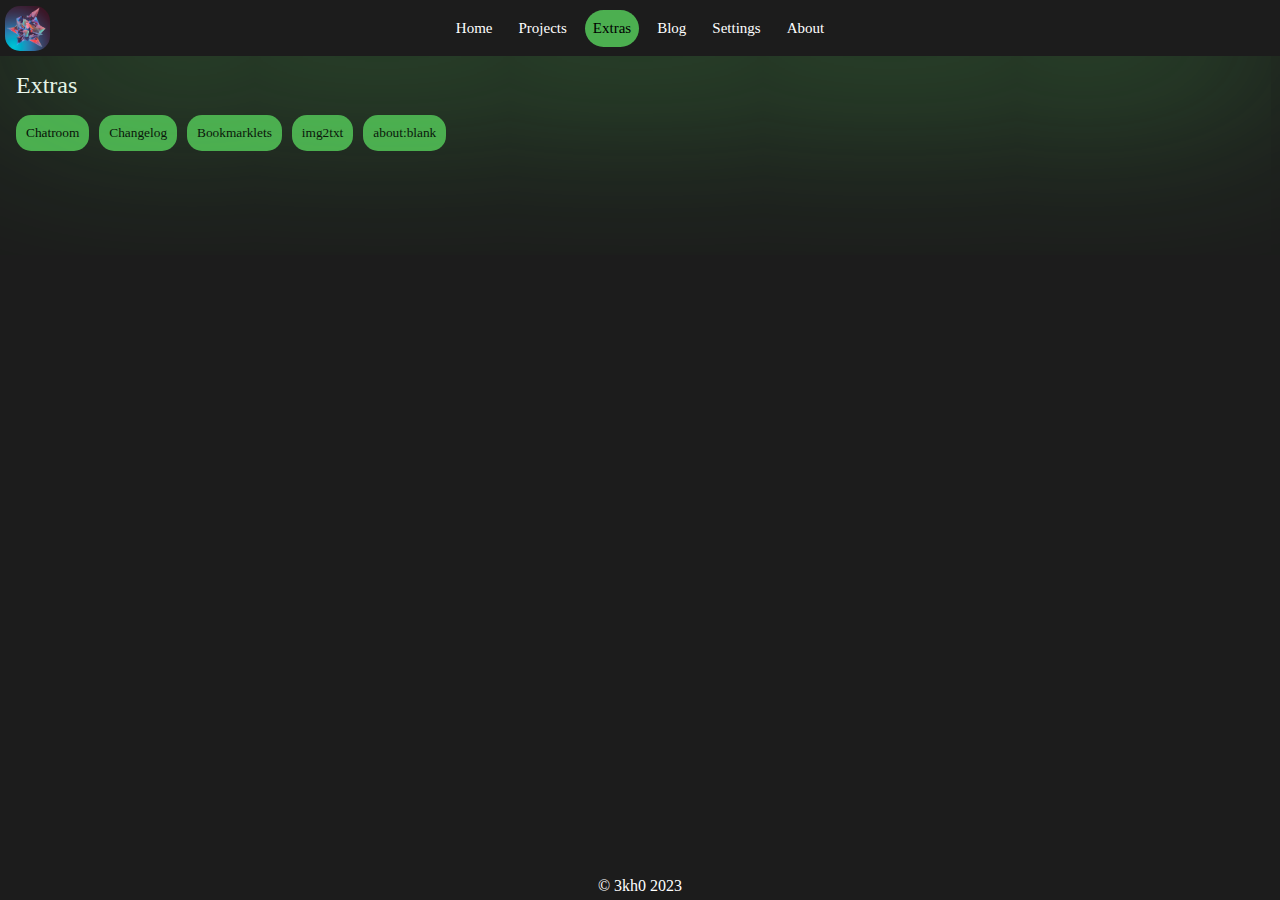
<file: extras.html>
<!DOCTYPE html>
<html lang="en">
  <head>
    <meta charset="UTF-8" />
    <meta name="viewport" content="width=device-width, initial-scale=1.0" />
    <meta name="description" content="The better unblocked games website." />
    <meta name="keywords" content="front-end web developer, unblocked, games, google sites, unblocked games mom, ublocked, code, coding, programmer, development, javascript, jquery, bootstrap, sass, less, git" />
    <meta name="author" content="3kh0" />
    <meta content="3kh0" property="og:title" />
    <meta content="The better unblocked games website." property="og:description" />
    <meta content="/images/logo.png" property="og:image" />
    <title>Extras | 3kh0</title>
    <link href="./images/logo.png" rel="icon" />
    <link href="./css/index.css" rel="stylesheet" />
  </head>
  <body>
    <div class="navbar">
      <div class="navitems">
        <img onclick="location.href='https://www.youtube.com/watch?v=dQw4w9WgXcQ'" src="./images/logo.png" class="navlogo" draggable="false" />
        <a href="./"><div class="navitem">Home</div></a>
        <a href="./projects"><div class="navitem">Projects</div></a>
        <a href="./extras"><div class="navitem" current>Extras</div></a>
        <a href="./blog"><div class="navitem">Blog</div></a>
        <a href="./settings"><div class="navitem">Settings</div></a>
        <a href="./about"><div class="navitem">About</div></a>
      </div>
    </div>

    <div class="section-title">Extras</div>
    <div class="buttons">
      <a href="./chatroom"><button class="button">Chatroom</button></a>
      <a href="./changelog"><button class="button">Changelog</button></a>
      <a href="./bookmarklets"><button class="button">Bookmarklets</button></a>
      <a href="./img2txt"><button class="button">img2txt</button></a>
      <a href="./aboutblank"><button class="button">about:blank</button></a>
    </div>

    <footer>© 3kh0 2023</footer>

    <script src="./js/index.js"></script>
    <script src='https://cdn.jsdelivr.net/npm/@widgetbot/crate@3' async defer>
    new Crate({
        server: '971769908205604864', // EchoDev
        channel: '1017203047388160050', // #guest-chat
        notifications: false,
    })
    </script>
  </body>
</html>
</file>
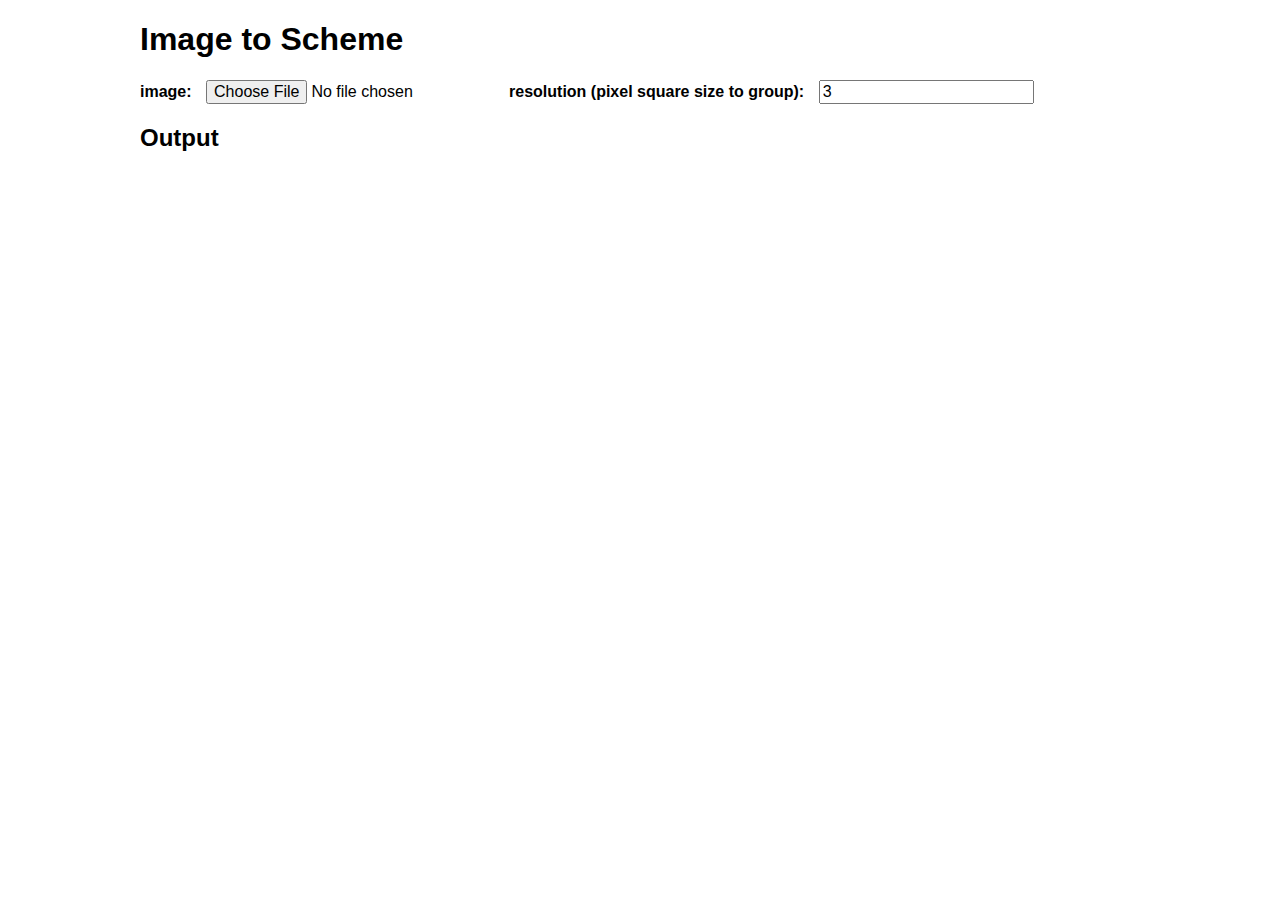
<file: img2txt.html>
<!DOCTYPE html>
<html>
  <link rel="icon" sizes="192x192" href="./img/img2txt.png" />
  <head>
    <title>img2txt | 3kh0</title>
    <link href="./images/logo.png" rel="icon">
    <meta charset="UTF-8" />
    <meta name="viewport" content="width=device-width, initial-scale=1" />
    <style>
      body {
        max-width: 1000px;
        margin: 20px auto;
        padding: 0 20px;
        font-family: sans-serif;
      }
      input,
      button,
      select,
      textarea {
        font: inherit;
      }
      a {
        text-decoration: none;
      }
      a:hover {
        text-decoration: underline;
      }
      textarea {
        width: 100%;
      }
      code {
        white-space: pre;
        letter-spacing: 0;
        line-height: 1ch;
        display: block;
      }
      label {
        font-weight: bold;
        padding-right: 10px;
      }
    </style>
  </head>
  <body>
    <h1>Image to Scheme</h1>
    <p><label>image:</label> <input type="file" id="input" accept="image/*" /><label>resolution (pixel square size to group):</label> <input type="number" id="resolution" value="3" /></p>
    <h2>Output</h2>
    <code id="output"></code>
    <script>
      function getPixelXY(imgData, x, y) {
        // https://stackoverflow.com/questions/667045/getpixel-from-html-canvas
        var i = (y * imgData.width + x) * 4,
          d = imgData.data;
        return [d[i], d[i + 1], d[i + 2], d[i + 3]];
      }
      function darkness(r, g, b) {
        return Math.round((parseInt(r) * 299 + parseInt(g) * 587 + parseInt(b) * 114) / 1000);
      }
      function avg(arr) {
        return arr.reduce((a, b) => a + b) / arr.length;
      }
      var input = document.querySelector("#input"),
        resinput = document.querySelector("#resolution"),
        output = document.querySelector("#output"),
        canvas = document.createElement("canvas"),
        c = canvas.getContext("2d"),
        RESOLUTION;
      input.onchange = (e) => {
        RESOLUTION = +resinput.value;
        var image = new Image(),
          t = window.URL.createObjectURL(input.files[0]);
        image.onload = (e) => {
          (canvas.width = image.width), (canvas.height = image.height);
          c.drawImage(image, 0, 0, image.width, image.height);
          window.URL.revokeObjectURL(t);
          var data = c.getImageData(0, 0, canvas.width, canvas.height),
            newpixels = [];
          for (var y = 0; y < canvas.height; y += RESOLUTION) {
            var pixelrow = [];
            for (var x = 0; x < canvas.width; x += RESOLUTION) {
              var darknesses = [];
              for (var i = 0, l = RESOLUTION * RESOLUTION; i < l; i++) {
                var t = getPixelXY(data, x + (i % RESOLUTION), y + Math.floor(i / RESOLUTION));
                if (t[0] !== undefined) darknesses.push(darkness(...t));
              }
              pixelrow.push(Math.round(avg(darknesses)));
            }
            newpixels.push(pixelrow);
          }
          output.innerHTML = newpixels
            .map((a) =>
              a
                .map((a) => {
                  if (a < 25) return "@";
                  else if (a < 50) return "%";
                  else if (a < 75) return "#";
                  else if (a < 100) return "*";
                  else if (a < 125) return "+";
                  else if (a < 150) return "=";
                  else if (a < 175) return "-";
                  else if (a < 200) return ":";
                  else if (a < 225) return ".";
                  else return " ";
                })
                .join("")
            )
            .join("\n");
        };
        image.src = t;
      };
    </script>
    <br/>
    <script src='https://cdn.jsdelivr.net/npm/@widgetbot/crate@3' async defer>
    new Crate({
        server: '971769908205604864', // EchoDev
        channel: '1017203047388160050', // #guest-chat
        notifications: false,
    })
    </script>
  </body>
  <!-- made by 3kh0 -->
</html>
</file>
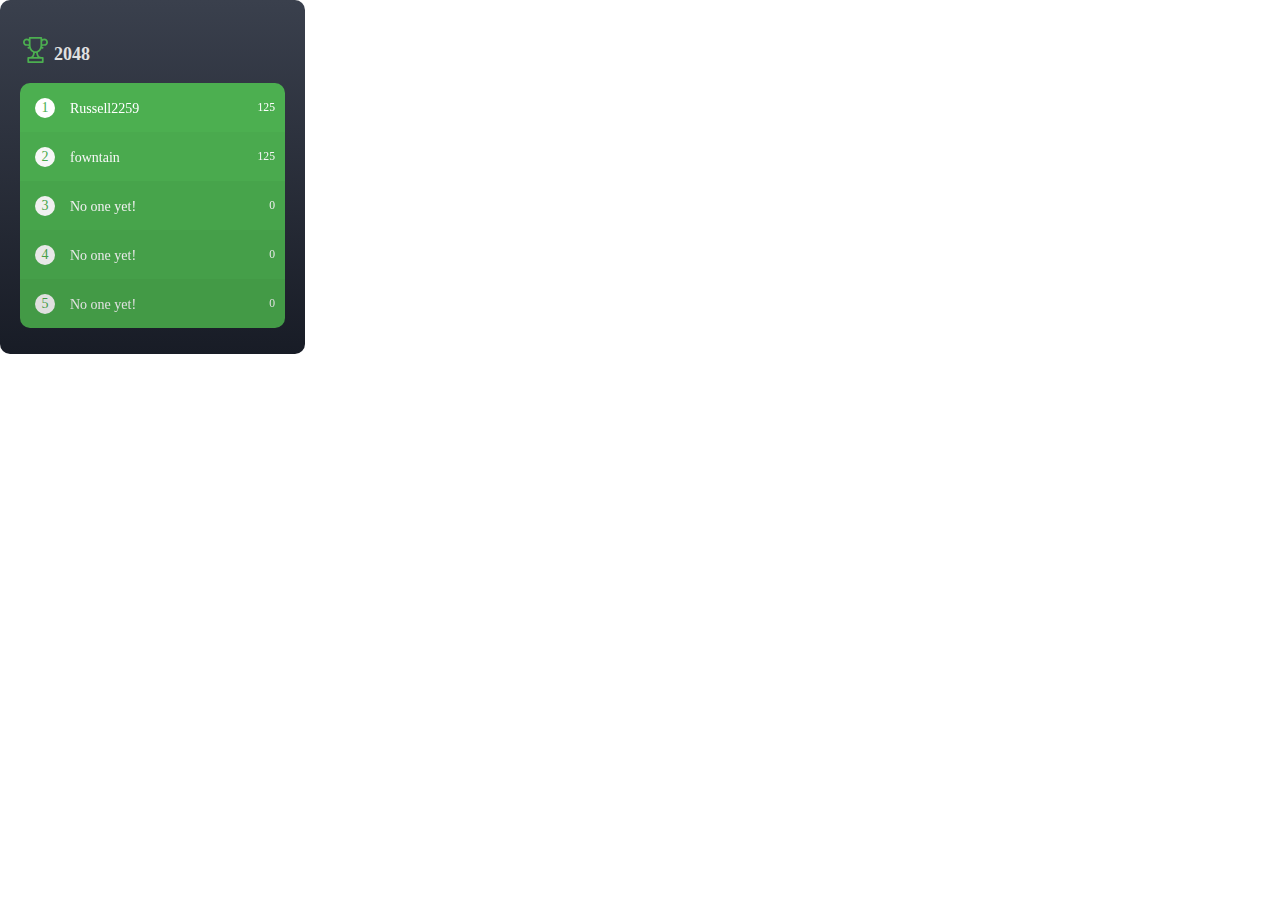
<file: leaderboard.html>
<!DOCTYPE html>
<html lang="en">

<head>
    <meta charset="UTF-8" />
    <meta name="viewport" content="width=device-width, initial-scale=1.0" />
    <meta name="description" content="The better unblocked games website." />
    <meta name="keywords"
        content="front-end web developer, unblocked, games, google sites, unblocked games mom, ublocked, code, coding, programmer, development, javascript, jquery, bootstrap, sass, less, git" />
    <meta name="author" content="3kh0" />
    <meta content="3kh0" property="og:title" />
    <meta content="The better unblocked games website." property="og:description" />
    <meta content="/images/logo.png" property="og:image" />
    <title>Competitions | 3kh0</title>
    <link href="./images/logo.png" rel="icon" />
    <link href="./css/index.css" rel="stylesheet" />
    <link href="./css/leaderboard.css" rel="stylesheet" />
</head>

<body>
    <div class="leaderboard">
        <h1>
            <svg class="ico-cup">
                <use xlink:href="#cup"></use>
            </svg>2048
        </h1>
        <ol>
            <li>
                <mark>Russell2259</mark>
                <small>125</small>
            </li>
            <li>
                <mark>fowntain</mark>
                <small>125</small>
            </li>
            <li>
                <mark>No one yet!</mark>
                <small>0</small>
            </li>
            <li>
                <mark>No one yet!</mark>
                <small>0</small>
            </li>
            <li>
                <mark>No one yet!</mark>
                <small>0</small>
            </li>
        </ol>
    </div>


    <svg style="display: none;">
        <symbol id="cup" x="0px" y="0px" width="25px" height="26px" viewBox="0 0 25 26"
            enable-background="new 0 0 25 26" xml:space="preserve">
            <path style="fill: var(--theme);" d="M21.215,1.428c-0.744,0-1.438,0.213-2.024,0.579V0.865c0-0.478-0.394-0.865-0.88-0.865H6.69
	C6.204,0,5.81,0.387,5.81,0.865v1.142C5.224,1.641,4.53,1.428,3.785,1.428C1.698,1.428,0,3.097,0,5.148
	C0,7.2,1.698,8.869,3.785,8.869h1.453c0.315,0,0.572,0.252,0.572,0.562c0,0.311-0.257,0.563-0.572,0.563
	c-0.486,0-0.88,0.388-0.88,0.865c0,0.478,0.395,0.865,0.88,0.865c0.421,0,0.816-0.111,1.158-0.303
	c0.318,0.865,0.761,1.647,1.318,2.31c0.686,0.814,1.515,1.425,2.433,1.808c-0.04,0.487-0.154,1.349-0.481,2.191
	c-0.591,1.519-1.564,2.257-2.975,2.257H5.238c-0.486,0-0.88,0.388-0.88,0.865v4.283c0,0.478,0.395,0.865,0.88,0.865h14.525
	c0.485,0,0.88-0.388,0.88-0.865v-4.283c0-0.478-0.395-0.865-0.88-0.865h-1.452c-1.411,0-2.385-0.738-2.975-2.257
	c-0.328-0.843-0.441-1.704-0.482-2.191c0.918-0.383,1.748-0.993,2.434-1.808c0.557-0.663,1-1.445,1.318-2.31
	c0.342,0.192,0.736,0.303,1.157,0.303c0.486,0,0.88-0.387,0.88-0.865c0-0.478-0.394-0.865-0.88-0.865
	c-0.315,0-0.572-0.252-0.572-0.563c0-0.31,0.257-0.562,0.572-0.562h1.452C23.303,8.869,25,7.2,25,5.148
	C25,3.097,23.303,1.428,21.215,1.428z M5.238,7.138H3.785c-1.116,0-2.024-0.893-2.024-1.99c0-1.097,0.908-1.99,2.024-1.99
	c1.117,0,2.025,0.893,2.025,1.99v2.06C5.627,7.163,5.435,7.138,5.238,7.138z M18.883,21.717v2.553H6.118v-2.553H18.883
	L18.883,21.717z M13.673,18.301c0.248,0.65,0.566,1.214,0.947,1.686h-4.24c0.381-0.472,0.699-1.035,0.947-1.686
	c0.33-0.865,0.479-1.723,0.545-2.327c0.207,0.021,0.416,0.033,0.627,0.033c0.211,0,0.42-0.013,0.627-0.033
	C13.195,16.578,13.344,17.436,13.673,18.301z M12.5,14.276c-2.856,0-4.93-2.638-4.93-6.273V1.73h9.859v6.273
	C17.43,11.638,15.357,14.276,12.5,14.276z M21.215,7.138h-1.452c-0.197,0-0.39,0.024-0.572,0.07v-2.06
	c0-1.097,0.908-1.99,2.024-1.99c1.117,0,2.025,0.893,2.025,1.99C23.241,6.246,22.333,7.138,21.215,7.138z" />
        </symbol>
    </svg>

    <script>
        function getContrastHex(hexcolor) {
            hexcolor = hexcolor.replace("#", "");
            var r = parseInt(hexcolor.substr(0, 2), 16);
            var g = parseInt(hexcolor.substr(2, 2), 16);
            var b = parseInt(hexcolor.substr(4, 2), 16);
            var yiq = ((r * 299) + (g * 587) + (b * 114)) / 1000;
            return (yiq >= 128) ? '#1c1c1c' : 'white';
        }

        function getColorHex(hexcolor) {
            hexcolor = hexcolor.replace("#", "");
            var r = parseInt(hexcolor.substr(0, 2), 16);
            var g = parseInt(hexcolor.substr(2, 2), 16);
            var b = parseInt(hexcolor.substr(4, 2), 16);
            var yiq = ((r * 299) + (g * 587) + (b * 114)) / 1000;
            return (yiq >= 128) ? 'white' : 'black';
        }

        if (localStorage.getItem('theme')) {
            const theme = localStorage.getItem('theme_color');

            document.body.setAttribute('theme', localStorage.getItem('theme'));

            if (localStorage.getItem('theme') == 'custom') {
                document.body.style = `--theme: ${theme}; --background: ${getContrastHex(theme)}; --text: ${getColorHex(theme)}; --text-secondary: ${getColorHex(theme)};`;
            }
        } else {
            document.body.setAttribute('theme', 'default')
        }
    </script>
</body>

</html>
</file>
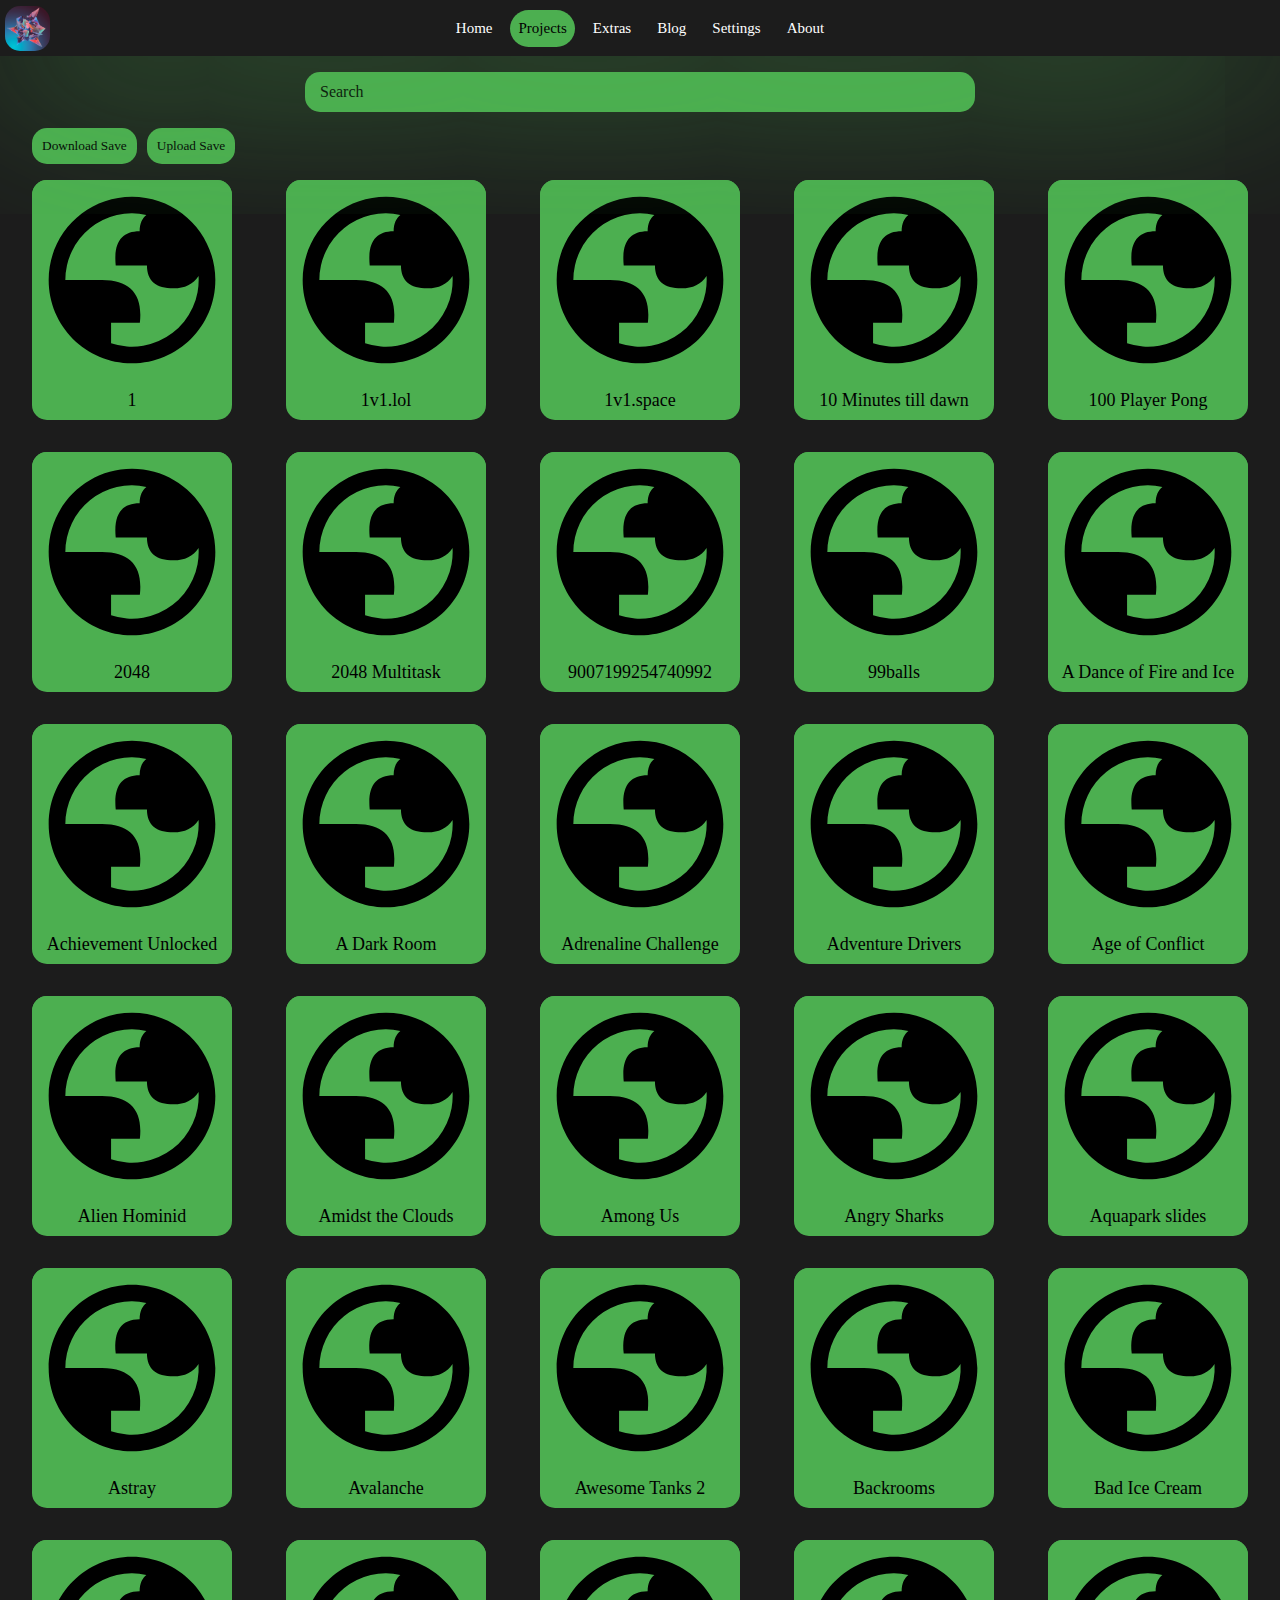
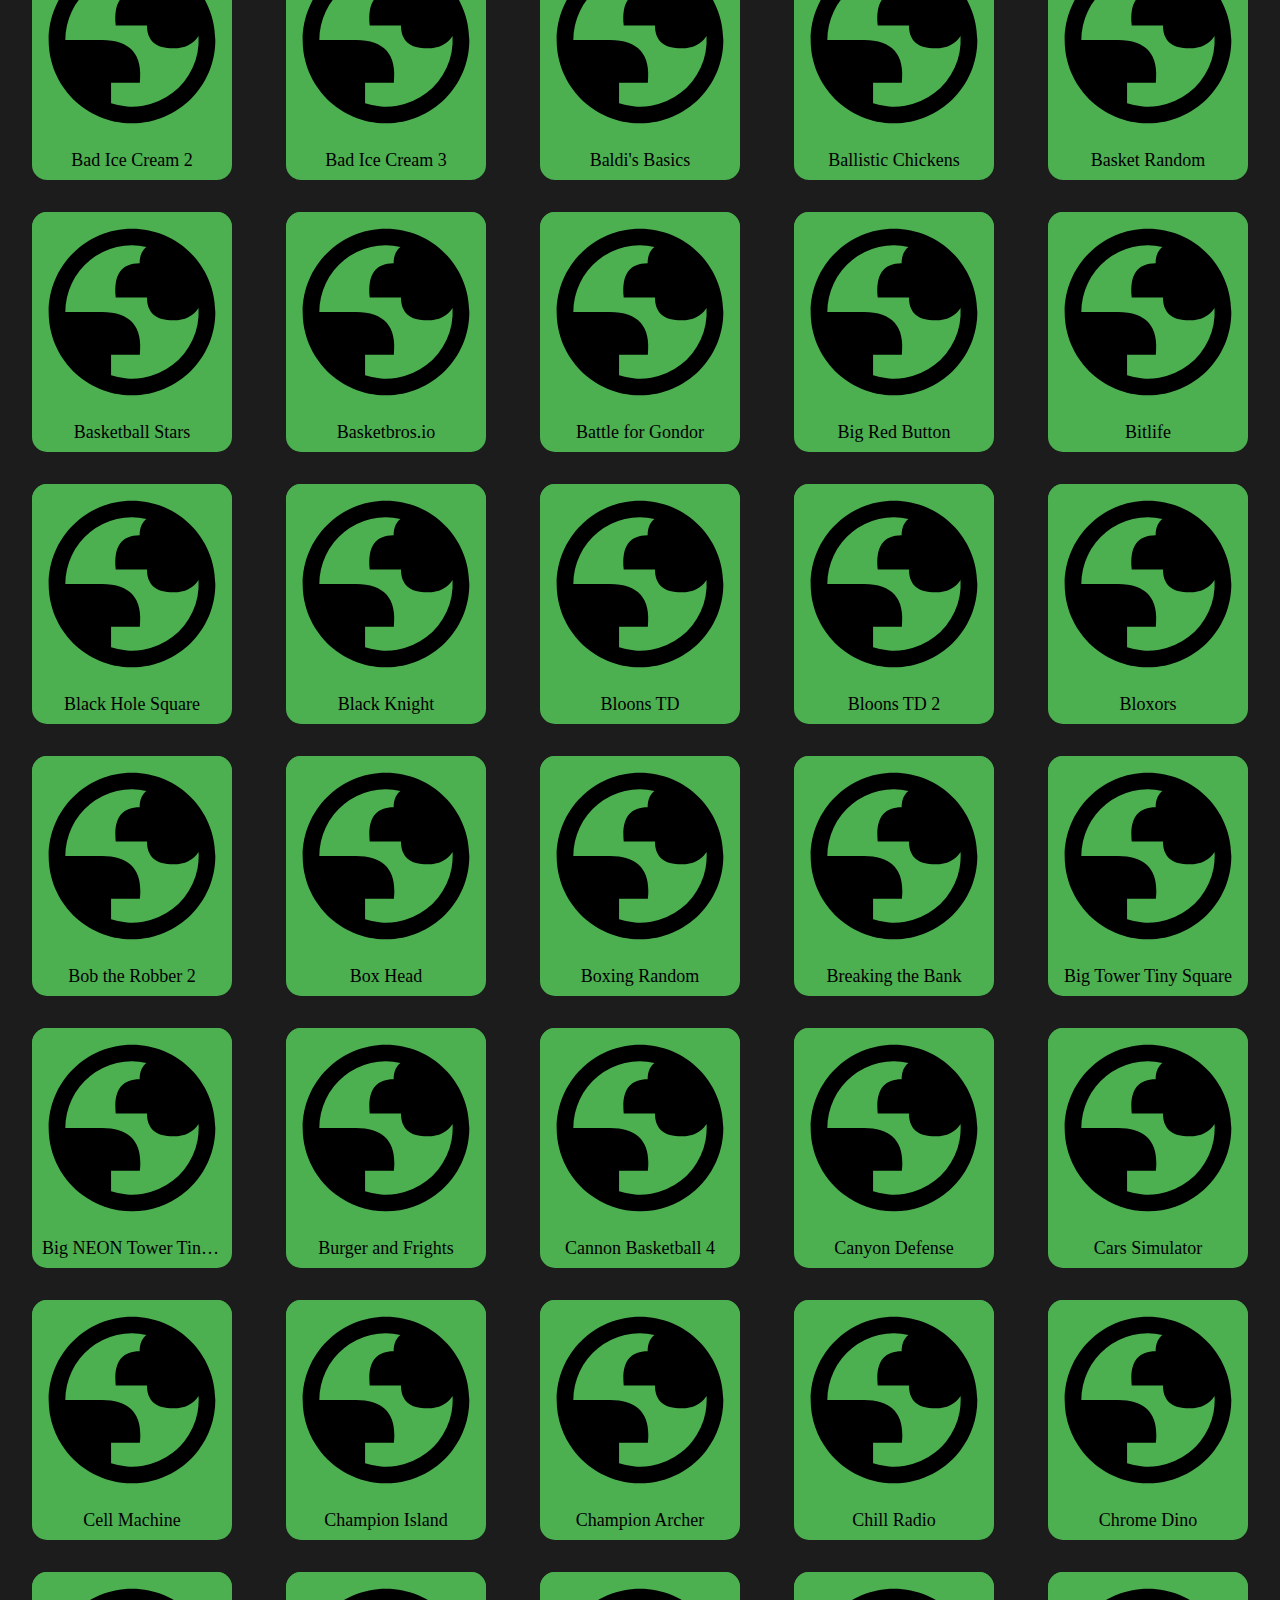
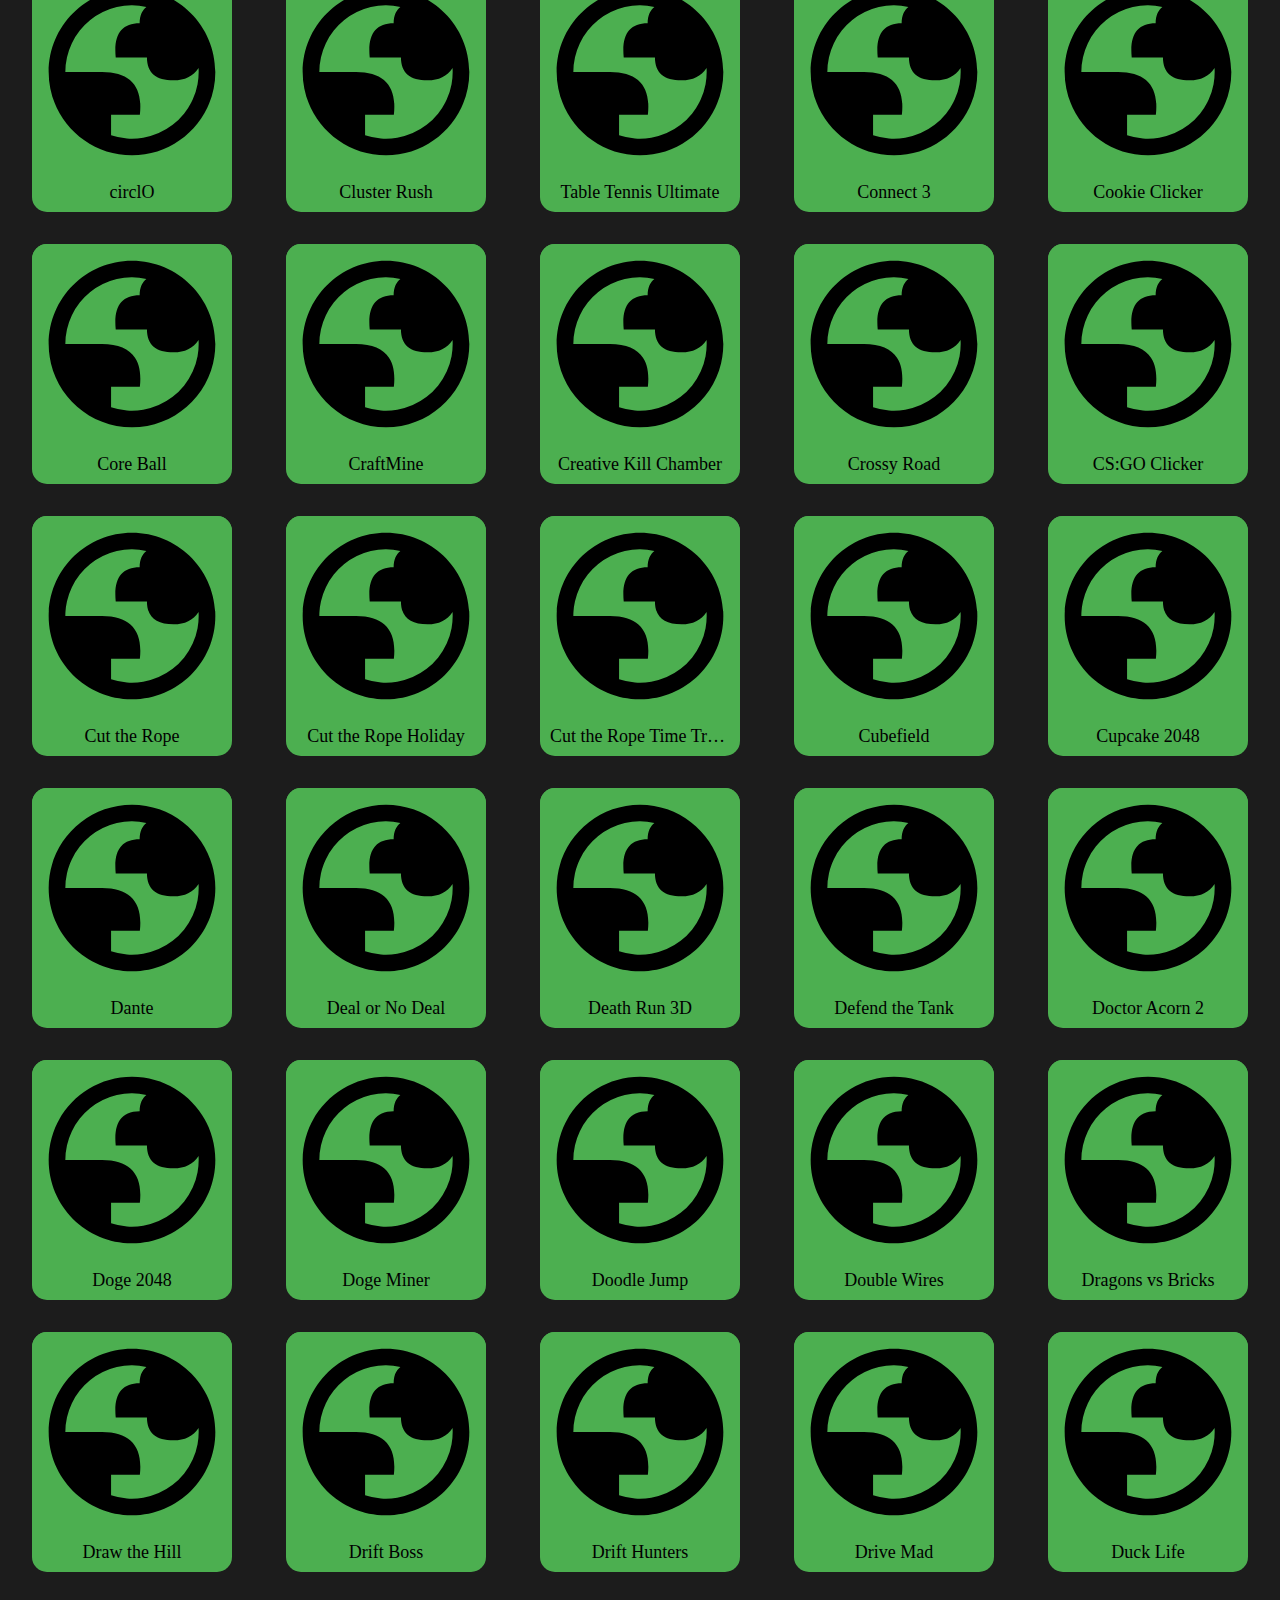
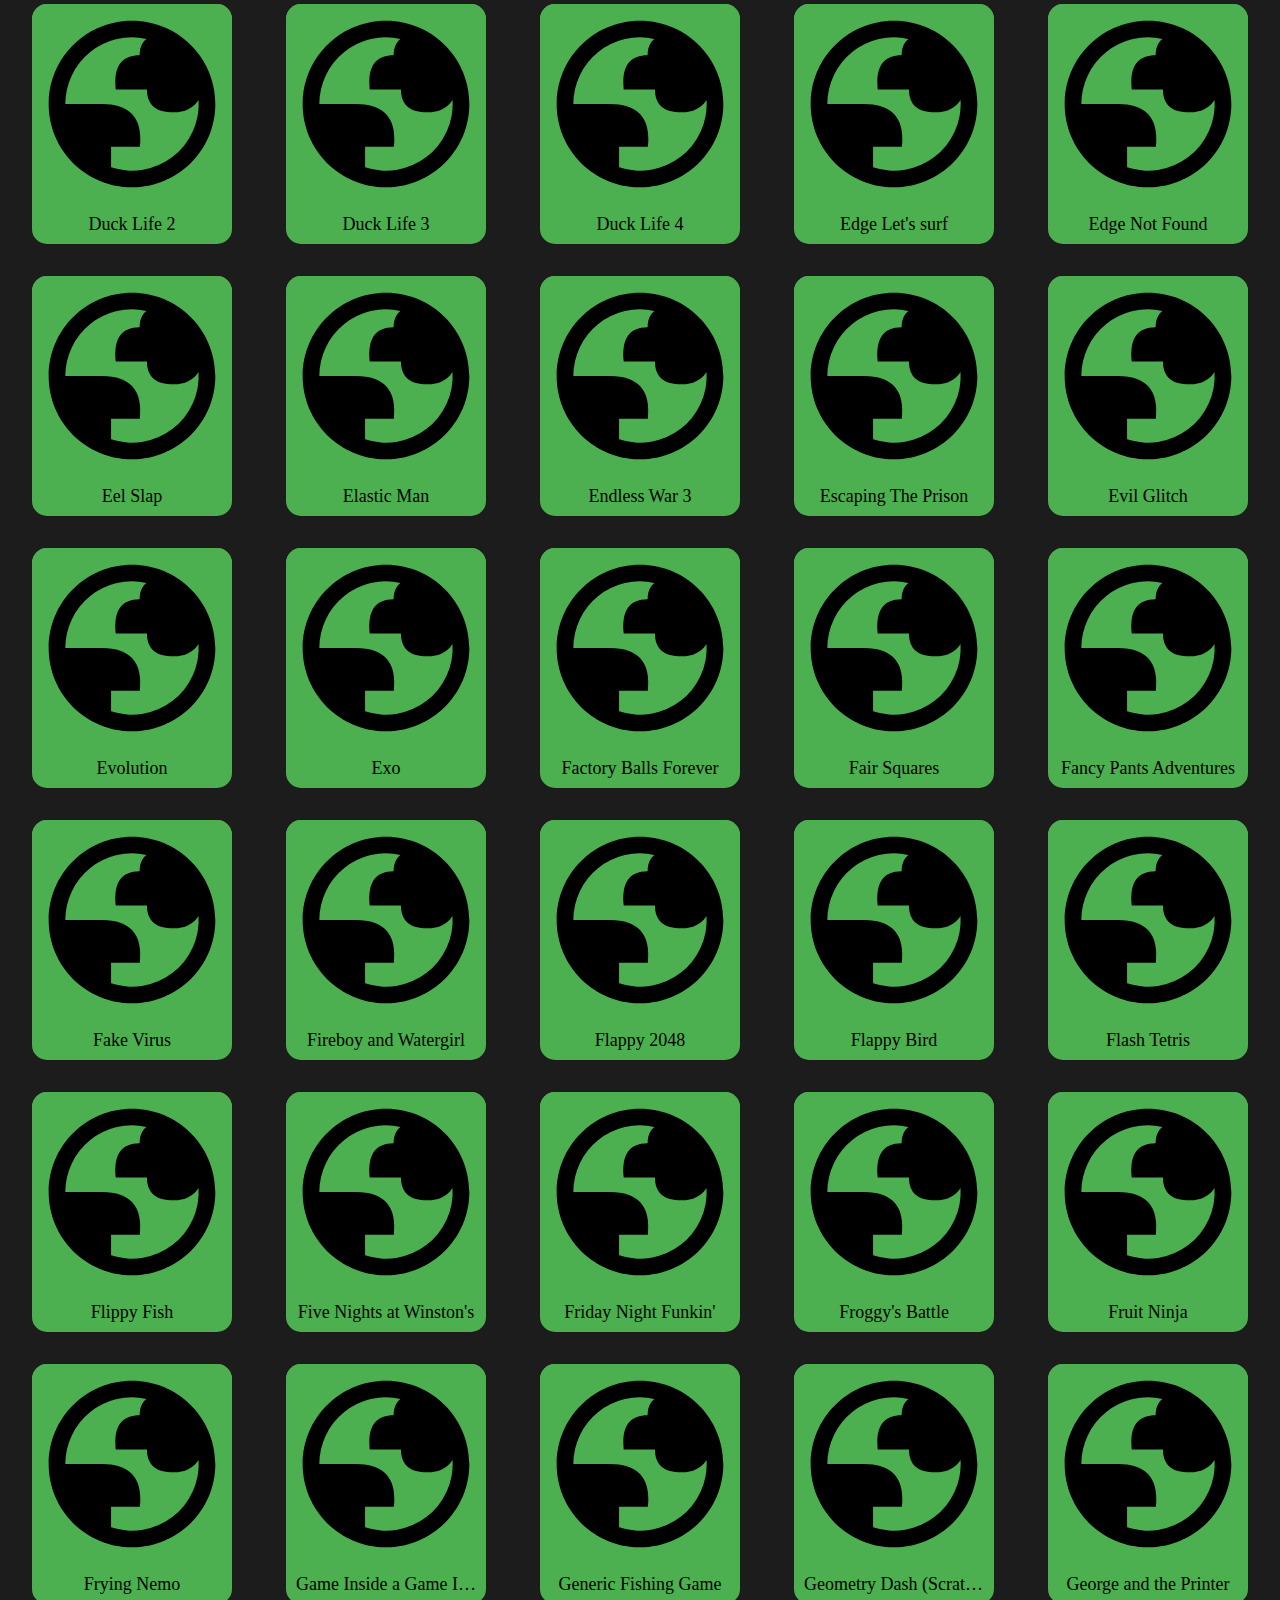
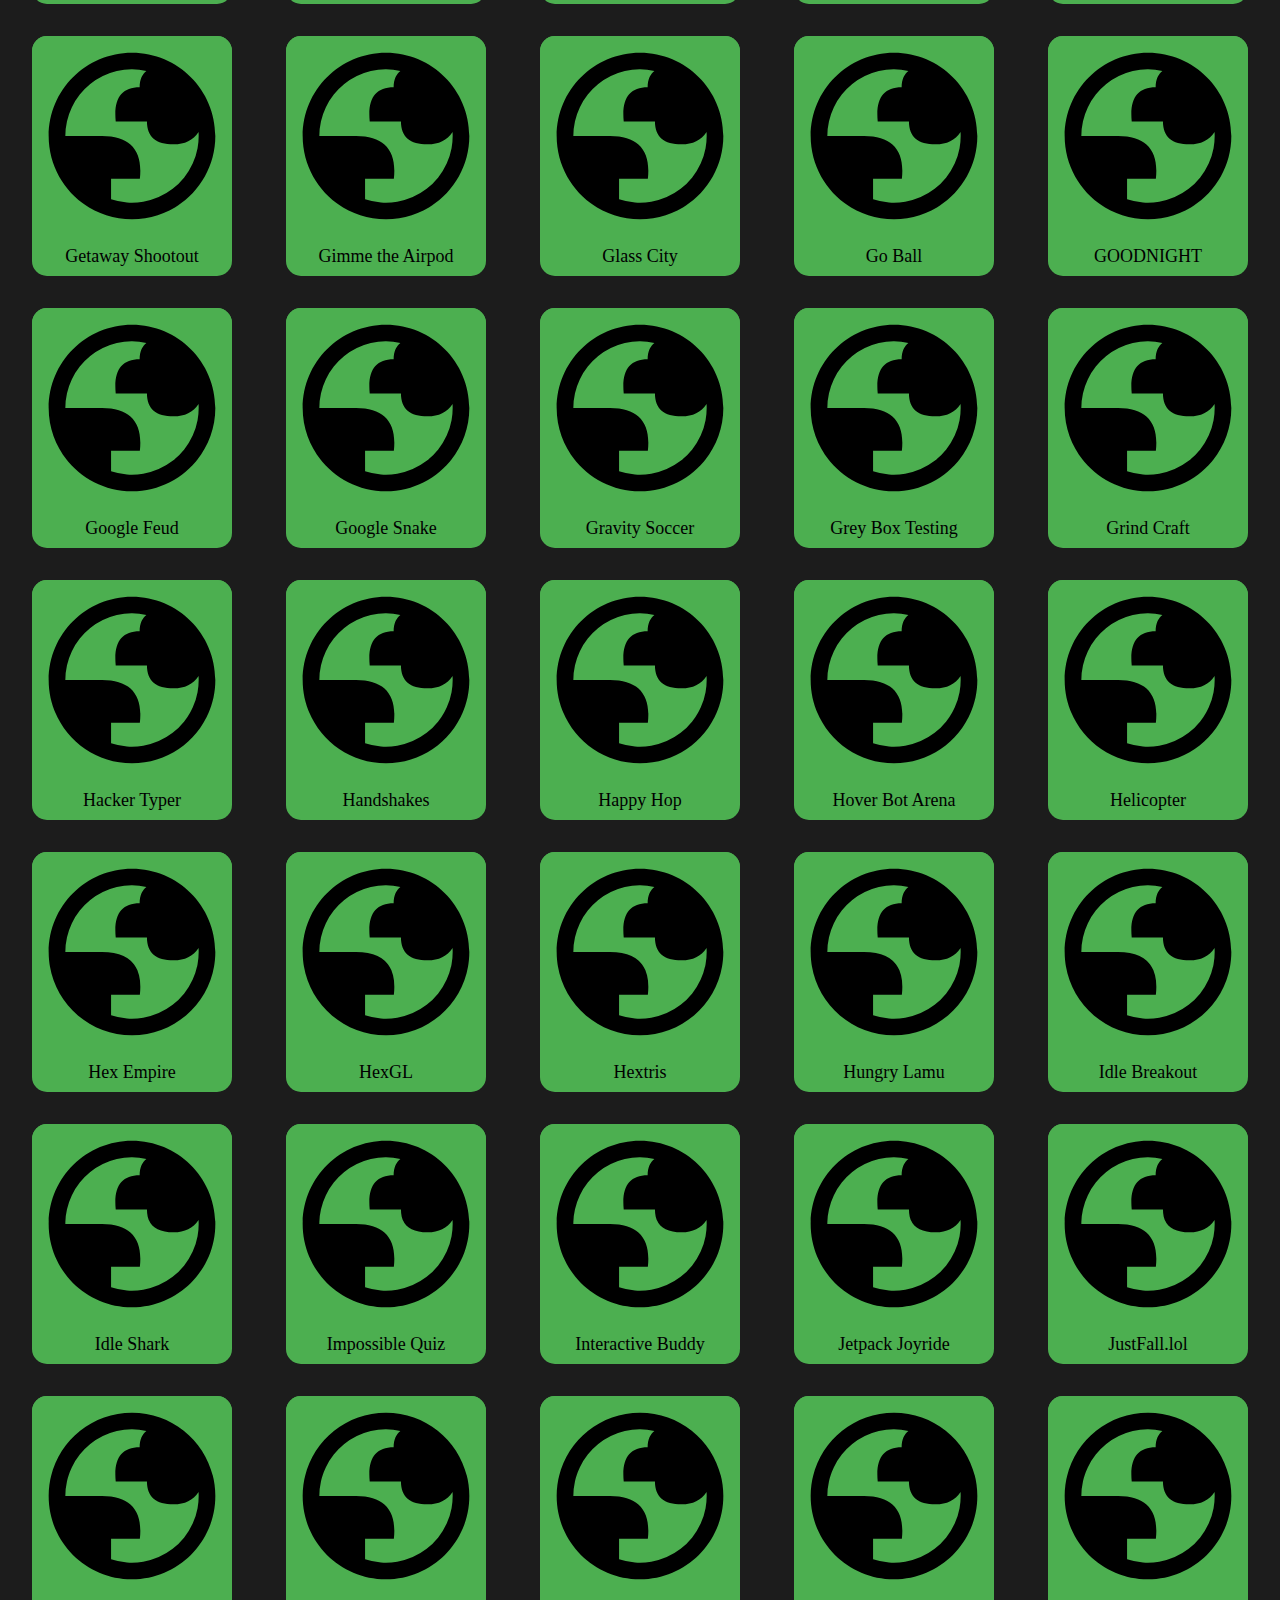
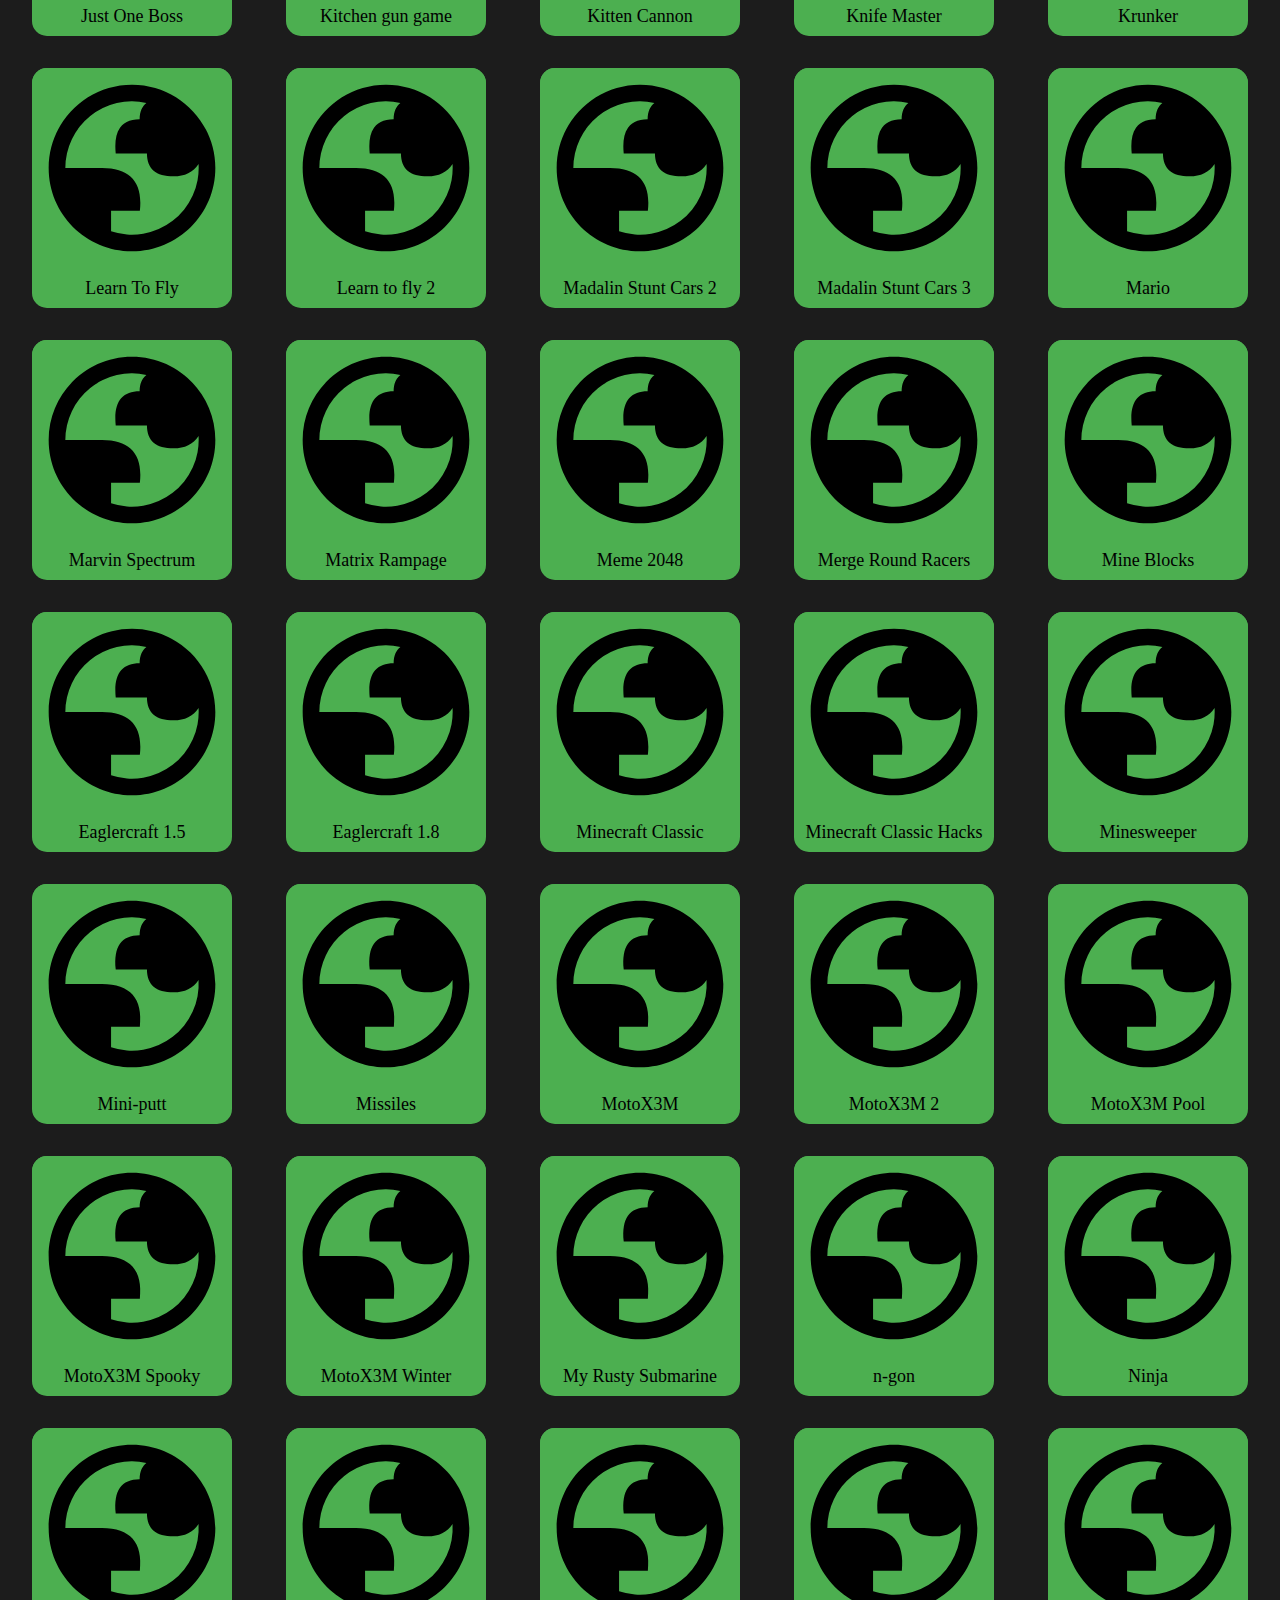
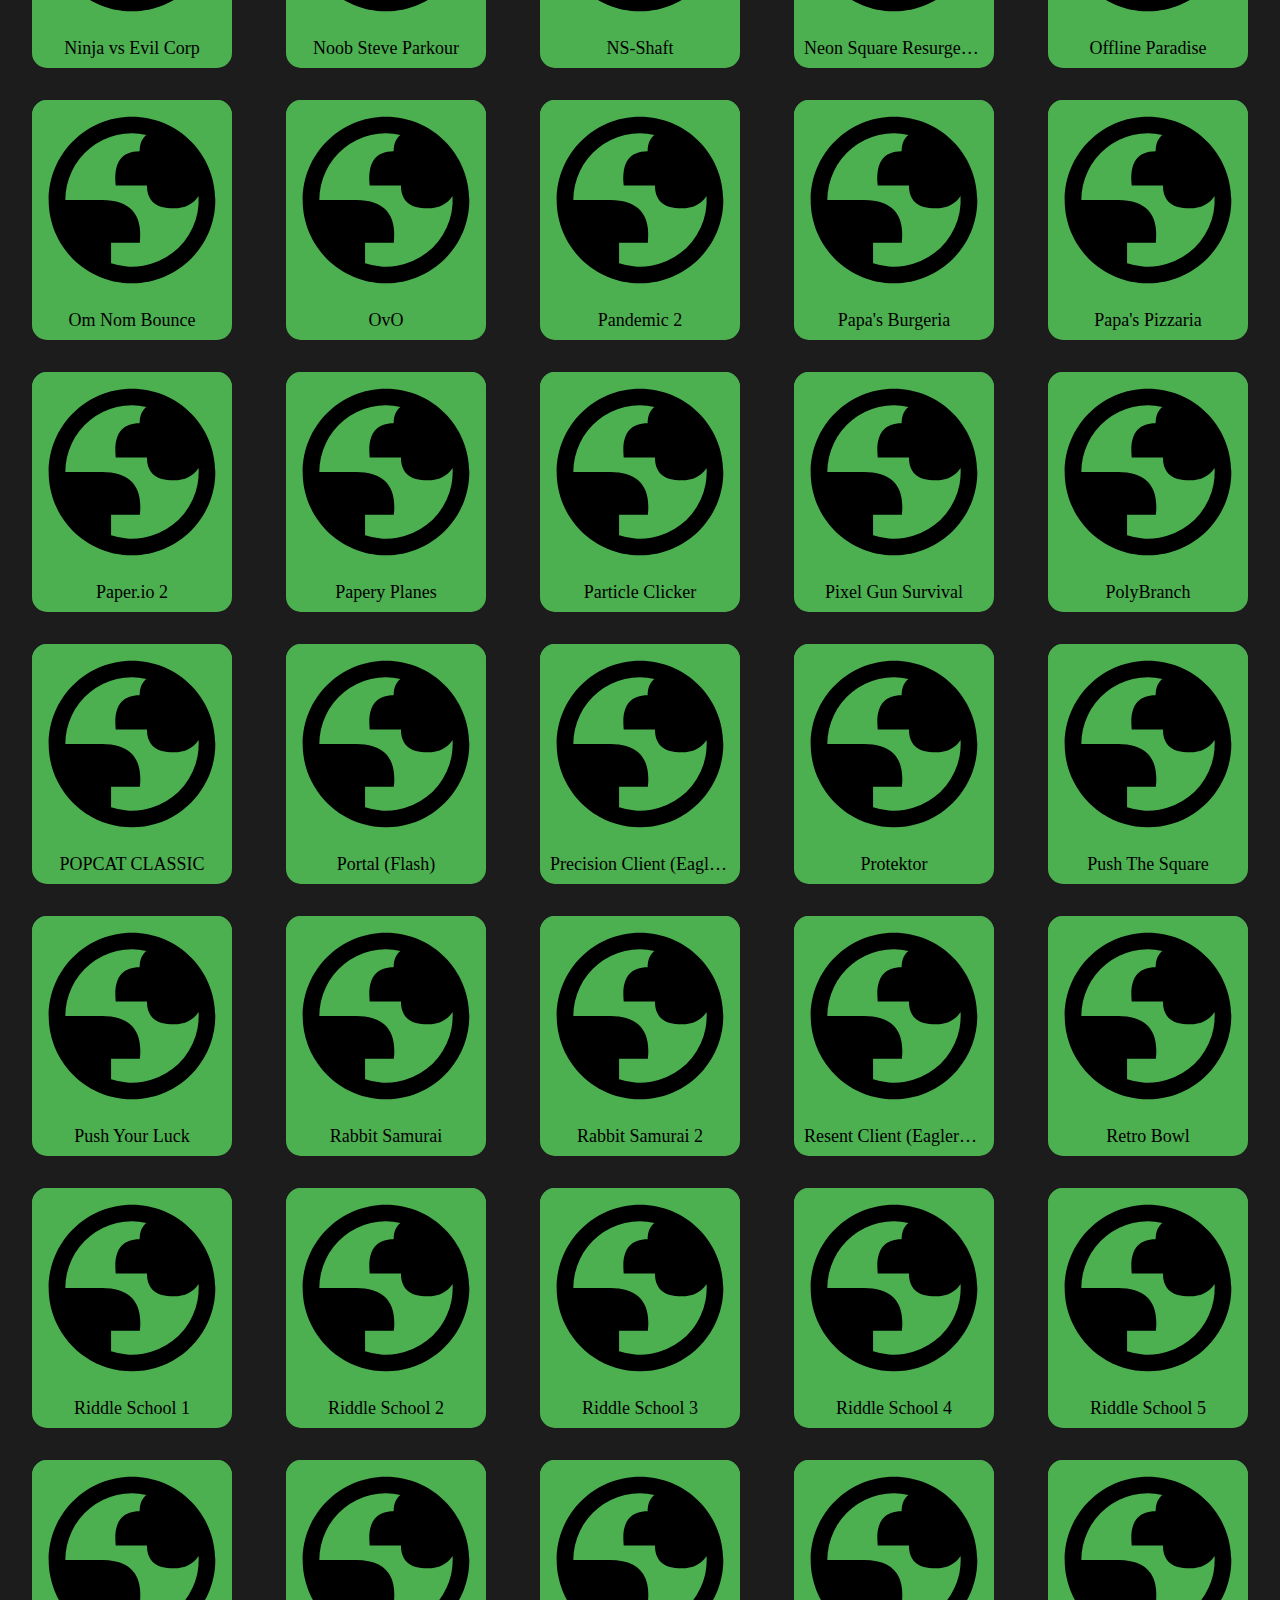
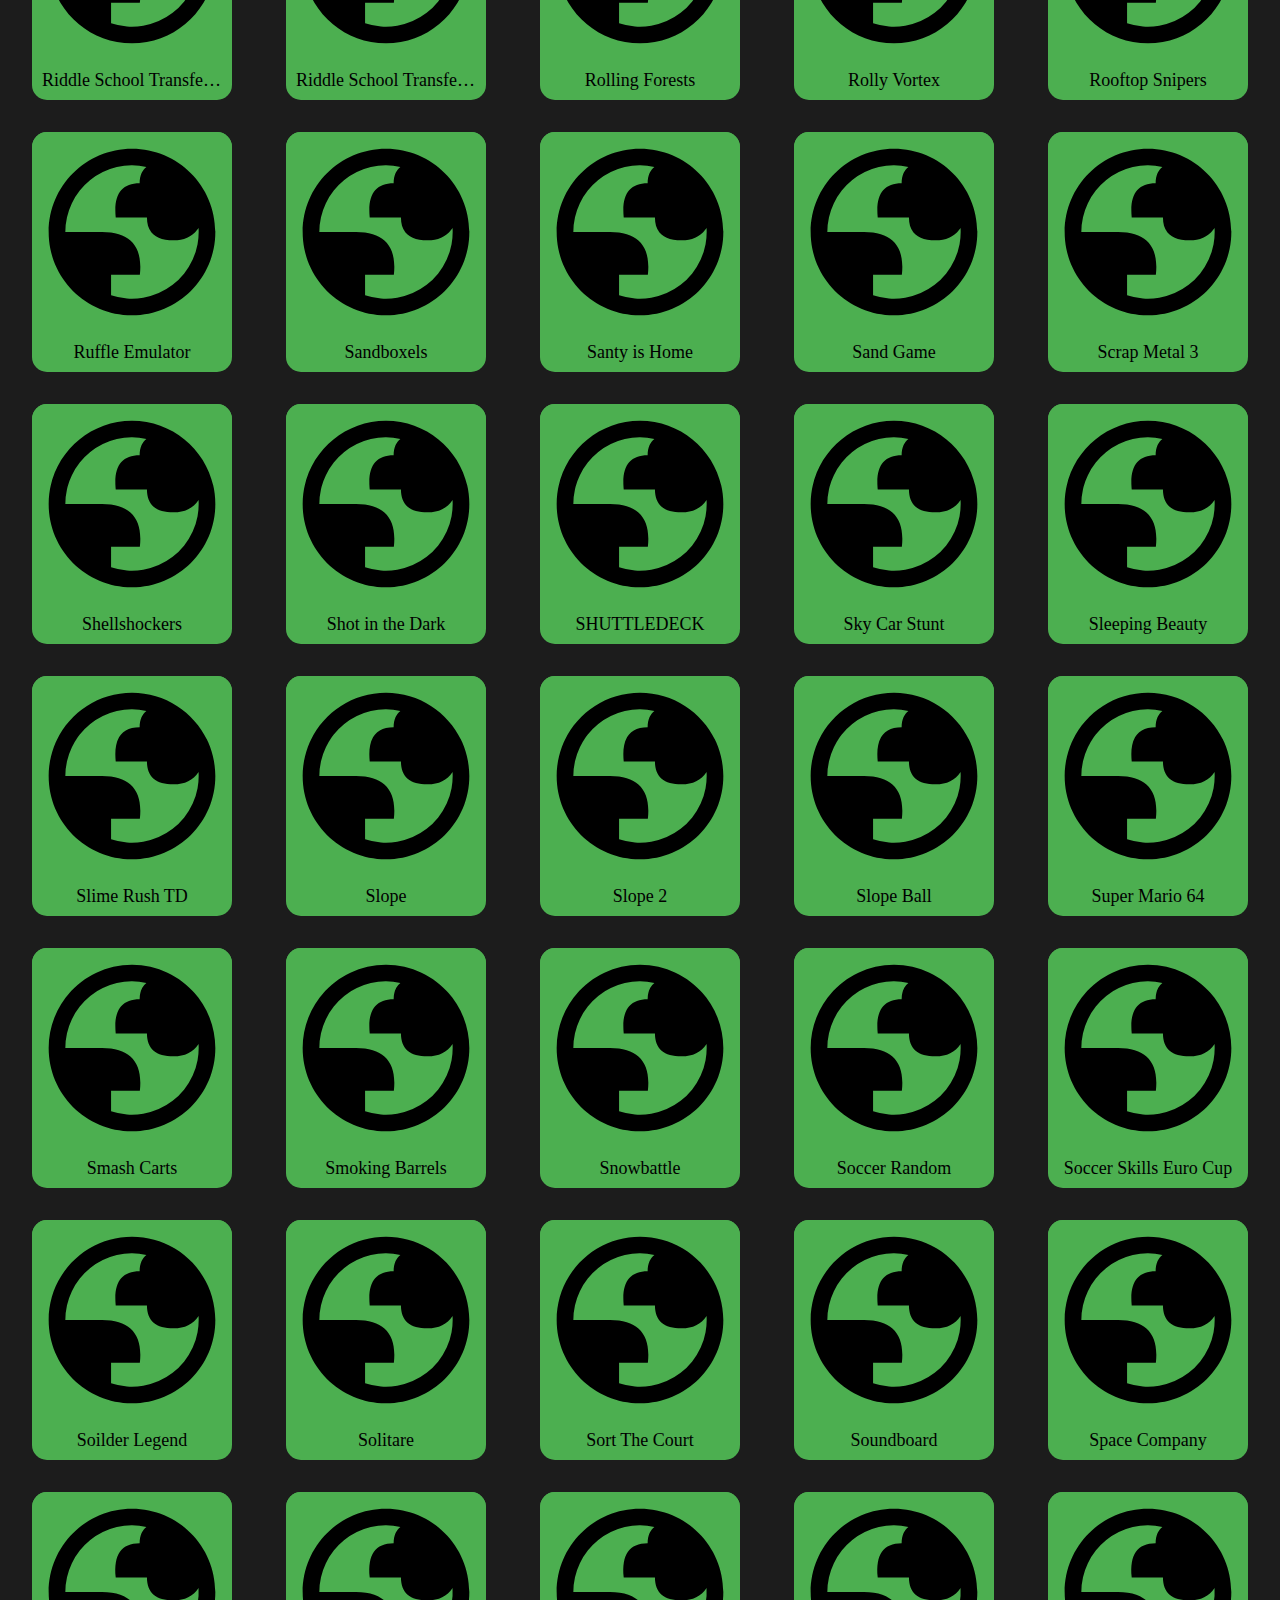
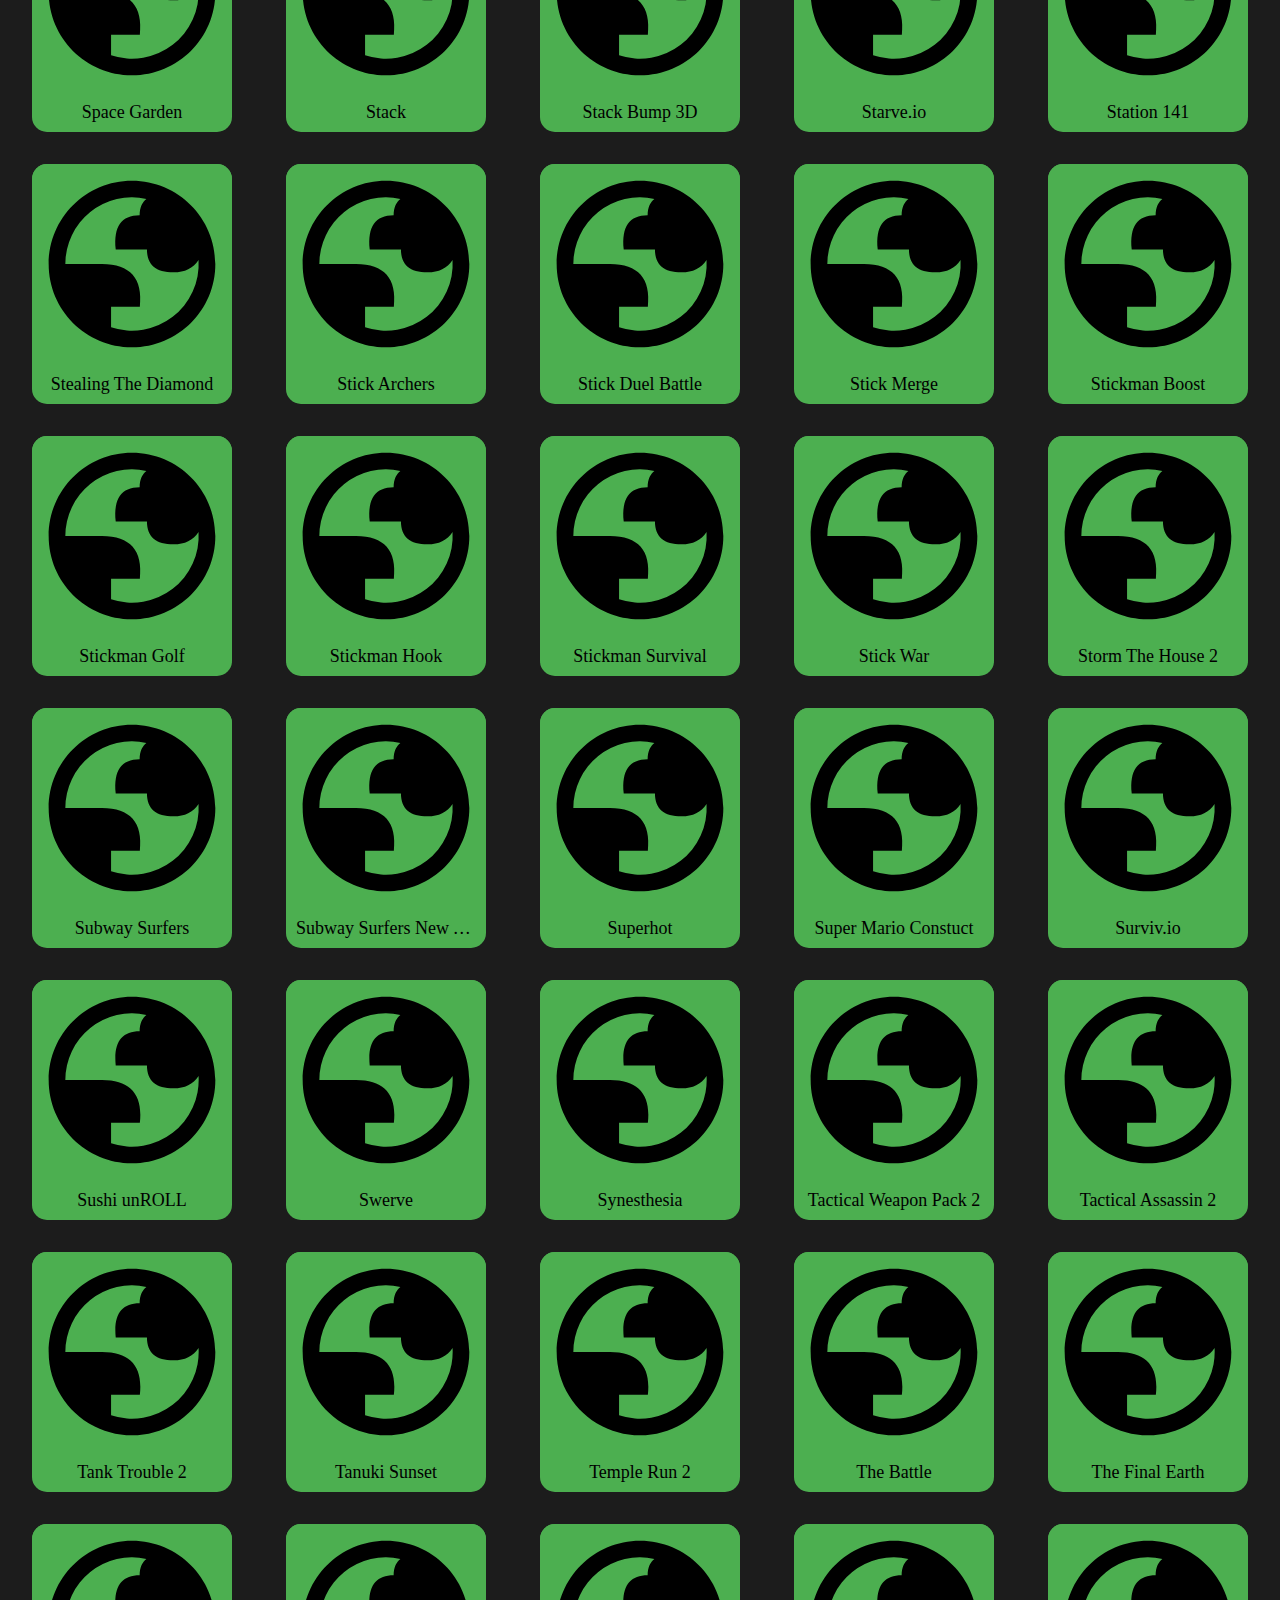
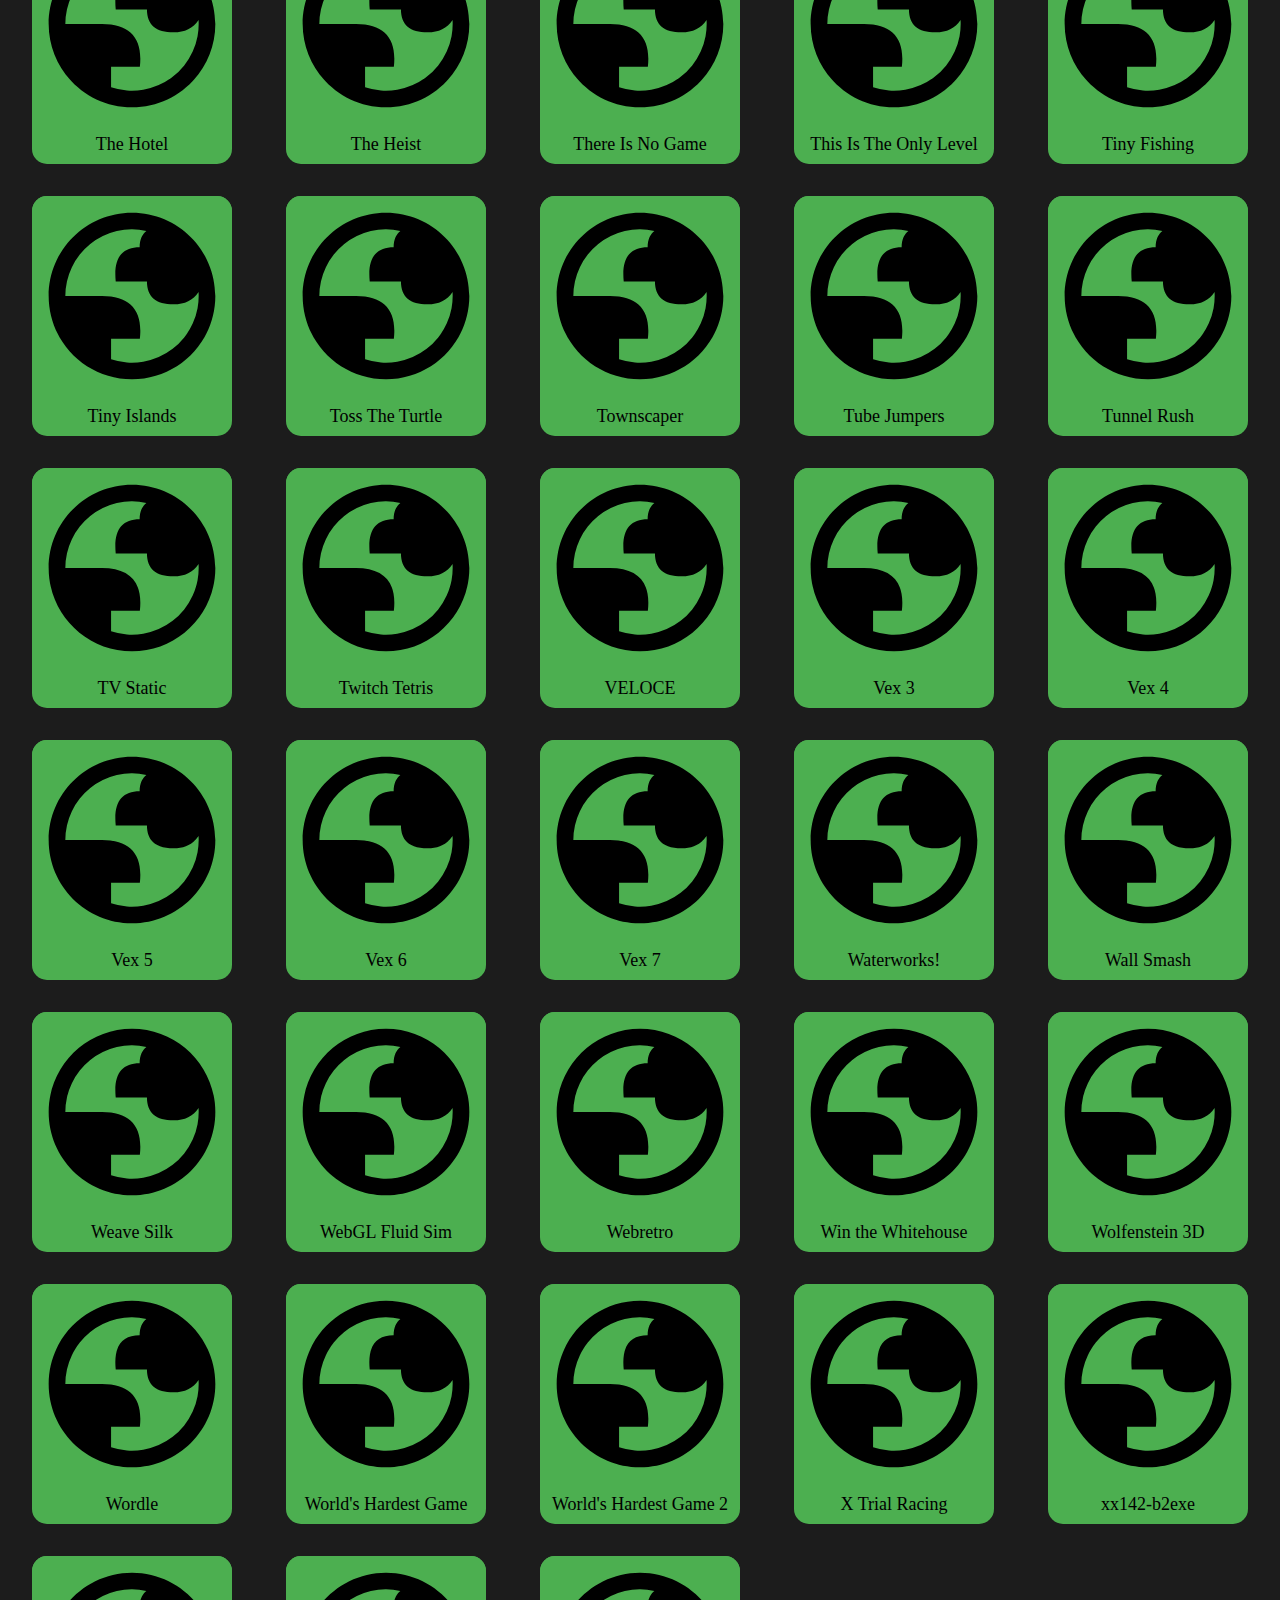
<file: projects.html>
<!DOCTYPE html>
<html lang="en">
  <head>
    <meta charset="UTF-8" />
    <meta name="viewport" content="width=device-width, initial-scale=1.0" />
    <meta name="description" content="The better unblocked games website." />
    <meta name="keywords" content="front-end web developer, unblocked, games, google sites, unblocked games mom, ublocked, code, coding, programmer, development, javascript, jquery, bootstrap, sass, less, git" />
    <meta name="author" content="3kh0" />
    <meta content="3kh0" property="og:title" />
    <meta content="The better unblocked games website." property="og:description" />
    <meta content="/images/logo.png" property="og:image" />
    <link href="./images/logo.png" rel="icon" />
    <link href="./css/index.css" rel="stylesheet" />
    
    <title>Projects | 3kh0</title>
  </head>
  <body>
    <div class="navbar">
      <div class="navitems">
        <img onclick="location.href='https://www.youtube.com/watch?v=dQw4w9WgXcQ'" src="./images/logo.png" class="navlogo" draggable="false" />
        <a href="./"><div class="navitem">Home</div></a>
        <a href="./projects"><div class="navitem" current>Projects</div></a>
        <a href="./extras"><div class="navitem">Extras</div></a>
        <a href="./blog"><div class="navitem">Blog</div></a>
        <a href="./settings"><div class="navitem">Settings</div></a>
        <a href="./about"><div class="navitem">About</div></a>
      </div>
    </div>

    <center>
      <input onkeyup="searchGames(this.value.trim().toLowerCase())" class="searchbar" placeholder="Search" />
    </center>

    <div class="saveItems">
      <button class="button" onclick="downloadMainSave()">Download Save</button>
      <button class="button" onclick="uploadMainSave()">Upload Save</button>
      <div class="uploadResult"></div>
    </div>

    <input class="hiddenUpload" type="file" accept=".save" />
    
    <div class="hii" hidden>hi join discord.gg/3kh0 pls pls pls tysm ❤️</div>

    <div class="games"></div>
    <span class="spinner">
      <svg viewBox="22 22 44 44">
        <circle class="spinnerSvg" cx="44" cy="44" r="20.2" fill="none" stroke-width="3.6"></circle>
      </svg>
    </span>
    <div class="nogames">No results found. If your want to add a game, please report to our <a href="https://github.com/3kh0/3kh0.github.io/issues">github</a></div>

    <footer>© 3kh0 2023</footer>

    <script src="https://cdnjs.cloudflare.com/ajax/libs/crypto-js/3.1.2/rollups/aes.js"></script>
    <script src="./js/index.js"></script>
    <script src="./js/games.js"></script>
    <script src='https://cdn.jsdelivr.net/npm/@widgetbot/crate@3' async defer>
    new Crate({
        server: '971769908205604864', // EchoDev
        channel: '1017203047388160050', // #guest-chat
        notifications: false,
    })
    </script>
  </body>
</html>
</file>
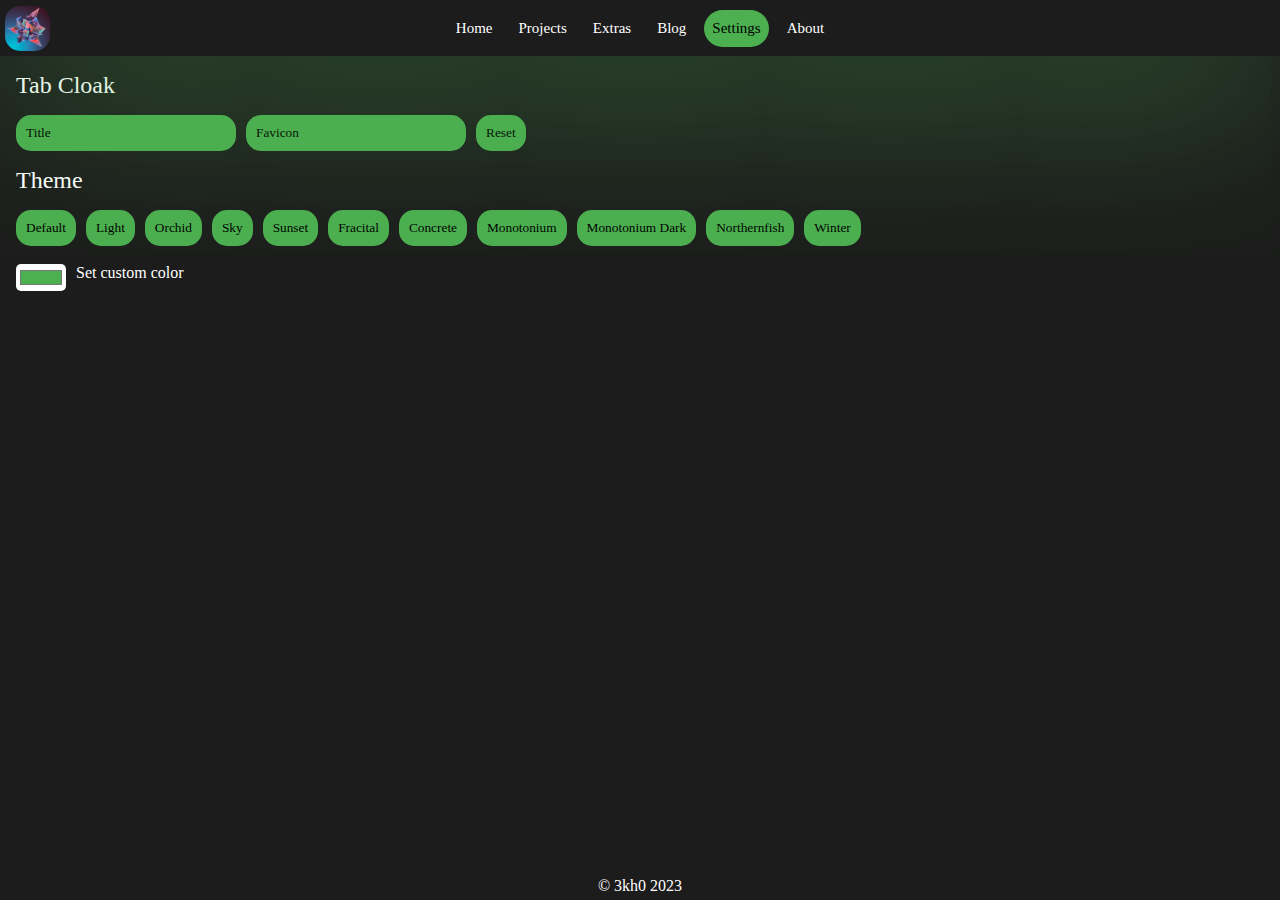
<file: settings.html>
<!DOCTYPE html>
<html lang="en">

<head>
  <meta charset="UTF-8" />
  <meta name="viewport" content="width=device-width, initial-scale=1.0" />
  <meta name="description" content="The better unblocked games website." />
  <meta name="keywords"
    content="front-end web developer, unblocked, games, google sites, unblocked games mom, ublocked, code, coding, programmer, development, javascript, jquery, bootstrap, sass, less, git" />
  <meta name="author" content="3kh0" />
  <meta content="3kh0" property="og:title" />
  <meta content="The better unblocked games website." property="og:description" />
  <meta content="/images/logo.png" property="og:image" />
  <title>Settings | 3kh0</title>
  <link href="./images/logo.png" rel="icon" />
  <link href="./css/index.css" rel="stylesheet" />
</head>

<body>
  <div class="navbar">
    <div class="navitems">
      <img onclick="location.href='https://www.youtube.com/watch?v=dQw4w9WgXcQ'" src="./images/logo.png" class="navlogo"
        draggable="false" />
      <a href="./">
        <div class="navitem">Home</div>
      </a>
      <a href="./projects">
        <div class="navitem">Projects</div>
      </a>
      <a href="./extras">
        <div class="navitem">Extras</div>
      </a>
      <a href="./blog">
        <div class="navitem">Blog</div>
      </a>
      <a href="./settings">
        <div class="navitem" current>Settings</div>
      </a>
      <a href="./about">
        <div class="navitem">About</div>
      </a>
    </div>
  </div>

  <div class="section-title">Tab Cloak</div>
  <div class="buttons">
    <input id="title" class="input" placeholder="Title" onkeyup="setTitle(this.value)" />
    <input id="icon" class="input" placeholder="Favicon" onkeyup="setFavicon(this.value.trim())" />
    <button class="button" onclick="resetTab()">Reset</button>
  </div>

  <div class="section-title">Theme</div>
  <div class="buttons">
    <button class="button" onclick="setTheme('default')">Default</button>
    <button class="button" onclick="setTheme('light')">Light</button>
    <button class="button" onclick="setTheme('orchid')">Orchid</button>
    <button class="button" onclick="setTheme('sky')">Sky</button>
    <button class="button" onclick="setTheme('sunset')">Sunset</button>
    <button class="button" onclick="setTheme('fracital')">Fracital</button>
    <button class="button" onclick="setTheme('concrete')">Concrete</button>
    <button class="button" onclick="setTheme('monotonium')">Monotonium</button>
    <button class="button" onclick="setTheme('monotonium-dark')">Monotonium Dark</button>
    <button class="button" onclick="setTheme('northernfish')">Northernfish</button>
    <button hidden class="button forternish" onclick="setTheme('forternish')">Forternish</button>
    <button class="button" onclick="setTheme('winter')">Winter</button>
    <button hidden class="button nebelung" onclick="setTheme('nebelung')">Nebelung</button>
    <button hidden class="button hacker" onclick="setTheme('hacker')">Nebelung is a hacker</button>
    <button hidden class="button piplup" onclick="setTheme('piplup')">Piplup</button>
  </div>
  <br>
  <div class="buttons">
    <input type="color" id="theme_color" name="Theme picker" value="#4caf50" oninput="setThemeColor(this.value)">
    <label for="head">Set custom color</label>
  </div>

  <footer>© 3kh0 2023</footer>

  <script src="./js/index.js"></script>
  <script src="./js/settings.js"></script>
  <script src='https://cdn.jsdelivr.net/npm/@widgetbot/crate@3' async defer>
    new Crate({
        server: '971769908205604864', // EchoDev
        channel: '1017203047388160050', // #guest-chat
        notifications: false,
    })
  </script>
</body>

</html>
</file>
<file: css/index.css>
/* Main fonts */
@import url('https://fonts.googleapis.com/css2?family=Roboto&display=swap');
@import url('https://fonts.googleapis.com/css2?family=JetBrains+Mono&display=swap');
/* Main styles */
@import url('style.css');
@import url('themes.css');
@import url('mobile.css');
</file>
<file: css/leaderboard.css>
/*-------------------- Leaderboard --------------------*/
body {
    background: #fff;
}

.leaderboard {
    width: 285px;
    padding: 10px;
    background: linear-gradient(to bottom, #3a404d, #181c26);
    border-radius: 10px;
    user-select: none;
    font-family: system-ui, -apple-system, BlinkMacSystemFont, 'Segoe UI', Roboto, Oxygen, Ubuntu, Cantarell, 'Open Sans', 'Helvetica Neue', sans-serif;
}

.leaderboard h1 {
    font-size: 18px;
    color: #e1e1e1;
    padding: 12px 13px 18px;
    margin-bottom: 0px;
}

.leaderboard h1 svg {
    width: 25px;
    height: 26px;
    position: relative;
    top: 3px;
    margin-right: 6px;
    vertical-align: baseline;
}

.leaderboard ol {
    margin-top: 0px;
    padding: 0px 10px 0px 10px;
    counter-reset: leaderboard;
}

.leaderboard ol li {
    position: relative;
    z-index: 1;
    font-size: 14px;
    counter-increment: leaderboard;
    padding: 18px 10px 18px 50px;
    backface-visibility: hidden;
    transform: translateZ(0) scale(1, 1);
}

.leaderboard ol li::before {
    content: counter(leaderboard);
    position: absolute;
    z-index: 2;
    top: 15px;
    left: 15px;
    width: 20px;
    height: 20px;
    line-height: 20px;
    color: var(--theme);
    background: #fff;
    border-radius: 20px;
    text-align: center;
}

.leaderboard ol li::marker {
    color: #fff;
    content: '';
    width: 0px;
}

.leaderboard ol li mark {
    position: absolute;
    z-index: 2;
    top: 0;
    left: 0;
    padding: 18px 10px 18px 50px;
    margin: 0;
    background: none;
    color: #fff;
}

.leaderboard ol li small {
    position: relative;
    z-index: 2;
    display: block;
    text-align: right;
    color: #fff;
}

.leaderboard ol li::after {
    content: '';
    position: absolute;
    z-index: 1;
    top: 0;
    left: 0;
    width: 100%;
    height: 100%;
    background: #fa6855;
    box-shadow: 0 3px 0 rgba(0, 0, 0, .08);
    transition: all 0.3s ease-in-out;
    opacity: 0;
}

.leaderboard ol li:nth-child(1) {
    background: var(--theme);
    border-top-right-radius: 10px;
    border-top-left-radius: 10px;
}

.leaderboard ol li:nth-child(1)::after {
    background: var(--theme);
    border-radius: 10px 10px 0 0;
}

.leaderboard ol li:nth-child(2) {
    background: var(--theme);
    filter: brightness(0.97);
}

.leaderboard ol li:nth-child(2)::after {
    background: var(--theme);
    filter: brightness(0.97);
    box-shadow: 0 2px 0 rgba(0, 0, 0, .08);
}

.leaderboard ol li:nth-child(2) mark::before,
.leaderboard ol li:nth-child(2) mark::after {
    border-top: 6px solid #ba4741;
    bottom: -7px;
}

.leaderboard ol li:nth-child(3) {
    background: var(--theme);
    filter: brightness(0.94);
}

.leaderboard ol li:nth-child(3)::after {
    background: var(--theme);
    filter: brightness(0.94);
    box-shadow: 0 1px 0 rgba(0, 0, 0, .11);
}

.leaderboard ol li:nth-child(3) mark::before,
.leaderboard ol li:nth-child(3) mark::after {
    border-top: 2px solid #b0433f;
    bottom: -3px;
}

.leaderboard ol li:nth-child(4) {
    background: var(--theme);
    filter: brightness(0.91);
}

.leaderboard ol li:nth-child(4)::after {
    background: var(--theme);
    filter: brightness(0.91);
    box-shadow: 0 -1px 0 rgba(0, 0, 0, .15);
}

.leaderboard ol li:nth-child(4) mark::before,
.leaderboard ol li:nth-child(4) mark::after {
    top: -7px;
    bottom: auto;
    border-top: none;
    border-bottom: 6px solid #a63d3d;
}

.leaderboard ol li:nth-child(5) {
    background: var(--theme);
    filter: brightness(0.88);
    border-radius: 0 0 10px 10px;
}

.leaderboard ol li:nth-child(5)::after {
    background: var(--theme);
    filter: brightness(0.88);
    box-shadow: 0 -2.5px 0 rgba(0, 0, 0, .12);
    border-radius: 0 0 10px 10px;
}

.leaderboard ol li:nth-child(5) mark::before,
.leaderboard ol li:nth-child(5) mark::after {
    top: -9px;
    bottom: auto;
    border-top: none;
    border-bottom: 8px solid #993639;
}

.leaderboard ol li:hover {
    z-index: 2;
    overflow: visible;
}

.leaderboard ol li:hover::after {
    opacity: 1;
    transform: scaleX(1.06) scaleY(1.03);
}

.leaderboard ol li:hover mark::before,
.leaderboard ol li:hover mark::after {
    opacity: 1;
    transition: all 0.35s ease-in-out;
}

.the-most {
    position: fixed;
    z-index: 1;
    bottom: 0;
    left: 0;
    width: 50vw;
    max-width: 200px;
    padding: 10px;
}

.the-most img {
    max-width: 100%;
}
</file>
